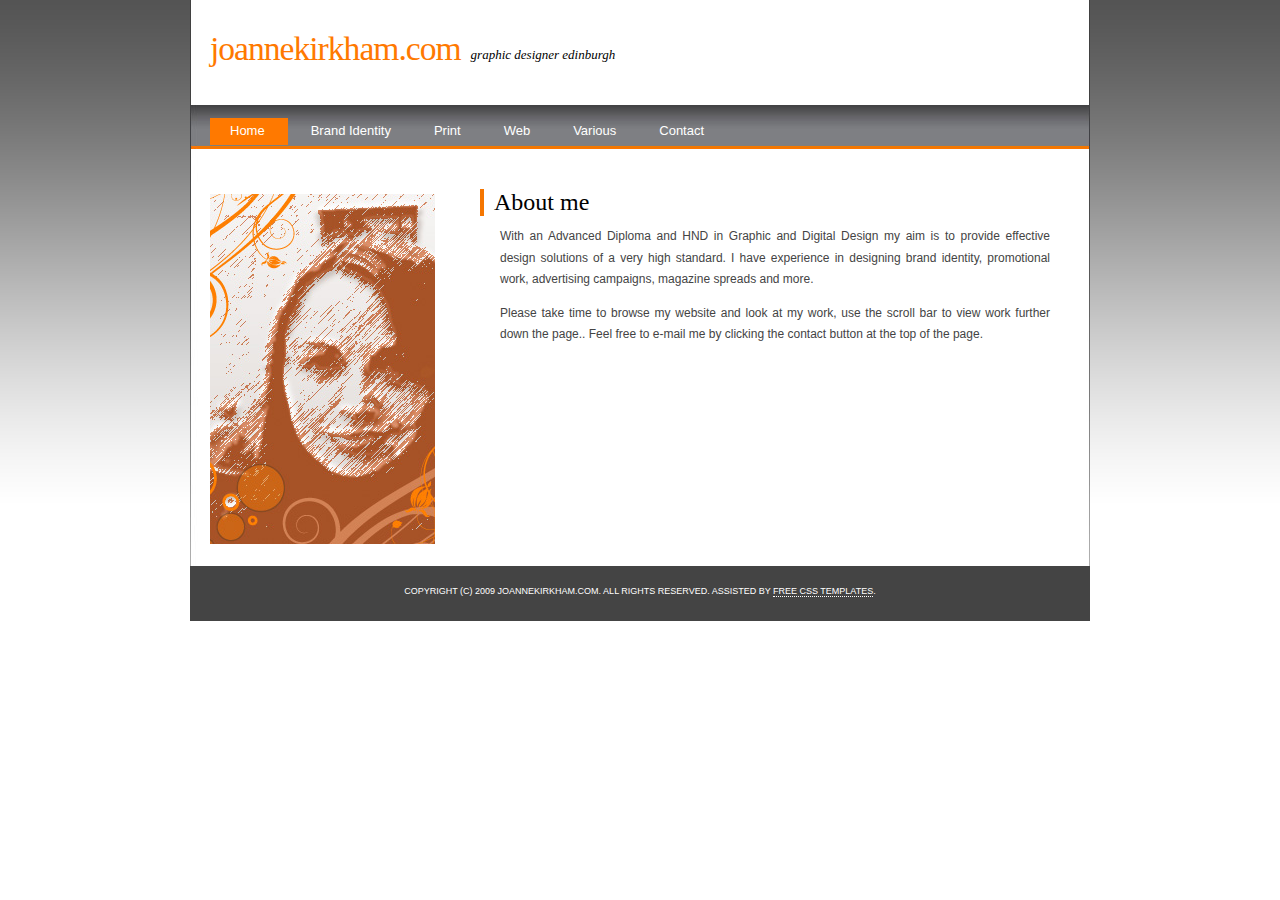
<file: index.html>
<!DOCTYPE html PUBLIC "-//W3C//DTD XHTML 1.0 Strict//EN" "http://www.w3.org/TR/xhtml1/DTD/xhtml1-strict.dtd">
<!--
Design by Free CSS Templates
http://www.freecsstemplates.org
Released for free under a Creative Commons Attribution 2.5 License

Name       : Compromise
Description: A two-column, fixed-width design with dark color scheme.
Version    : 1.0
Released   : 20081103

-->
<html xmlns="http://www.w3.org/1999/xhtml">
<head>
<meta name="keywords" content="" />
<meta name="description" content="" />
<meta http-equiv="content-type" content="text/html; charset=utf-8" />
<title>joannekirkham.com</title>
<link href="style.css" rel="stylesheet" type="text/css" media="screen" />
</head>
<body>
	<div id="header">
		<div id="logo">
			<h1><a href="#">Joannekirkham.com </a></h1>
			<p> graphic designer edinburgh</p>
		</div>
	</div>
	<!-- end #header -->
	<div id="menu">
		<ul>
			<li class="first"><a href="#">Home</a></li>
			<li><a href="Brand_Identity.html">Brand Identity </a></li>
			<li><a href="Printmagazine.html">Print</a></li>
			<li><a href="Webdesign.html">Web</a></li>
		  <li></li>
		  <li><a href="Various.html">Various</a></li>
			<li><a href="Contact.html">Contact</a></li>
	  </ul>
	</div>
	<!-- end #menu -->
<div id="wrapper">
<div class="btm">
	<div id="page">
		<div id="content">
			<div class="post">
				<h1 class="title">About me</h1>
				<div class="entry">
					<p>With an Advanced Diploma and HND in Graphic and Digital Design my aim is to provide effective design solutions of a very high standard.

I have experience in designing brand identity, promotional work, advertising campaigns, magazine spreads and more.
<p> Please take time to browse my website and look at my work, use the scroll bar to view work further down the page..
Feel free to e-mail me by clicking the contact button at the top of the page. </p>
					
			  </div>
		  </div>
		  <div class="post"></div>
		  <div class="post"></div>
		</div>
		<!-- end #content -->
		<div id="sidebar">
		  <ul><li><img src="images/meJO.jpg" alt="Me" width="225" height="350" /></li>
			  <li> </li>
		    <li></li>
		  </ul>
	  </div>
		<!-- end #sidebar -->
		<div style="clear: both;">&nbsp;</div>
	</div>
	<!-- end #page -->
</div>
</div>
	<div id="footer">
		<p>Copyright (c) 2009 joannekirkham.com. All rights reserved. assisted by <a href="http://www.freecsstemplates.org/">Free CSS Templates</a>.</p>
	</div>
	<!-- end #footer -->
</body>
</html>
</file>
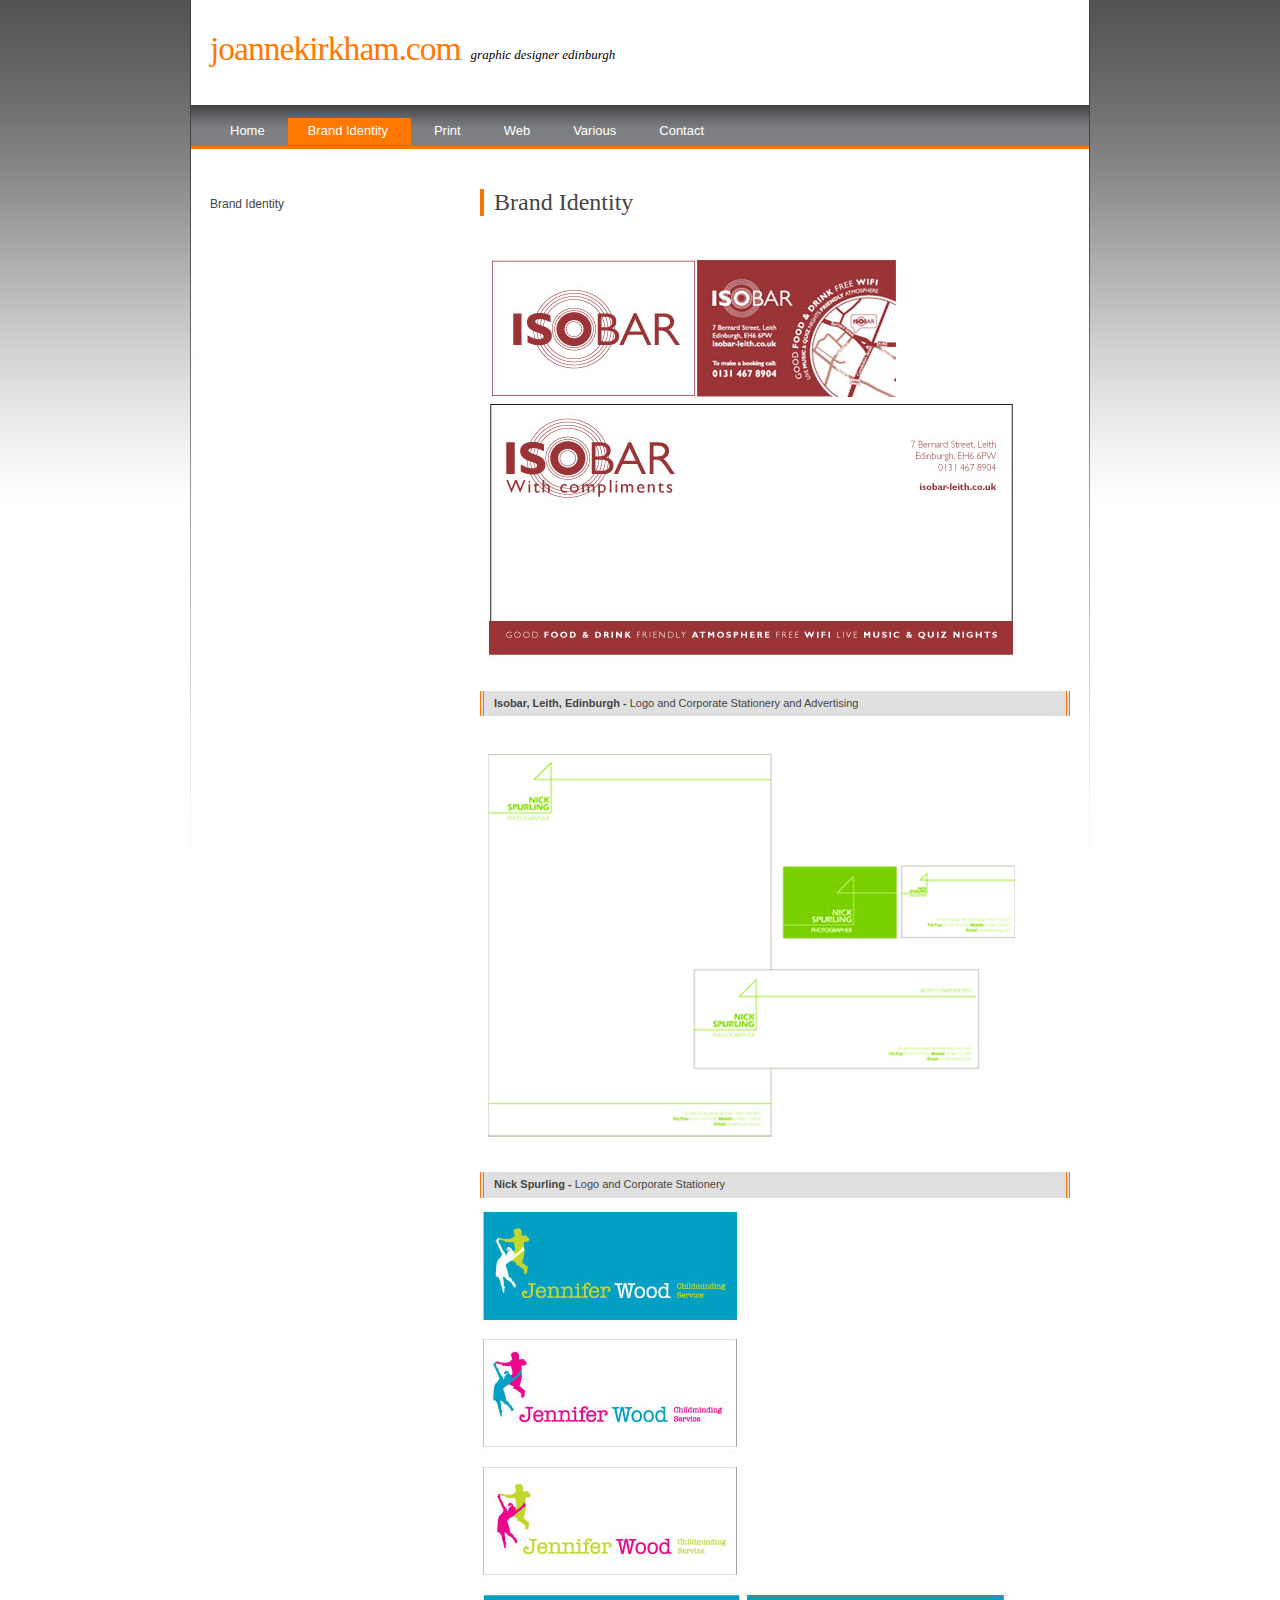
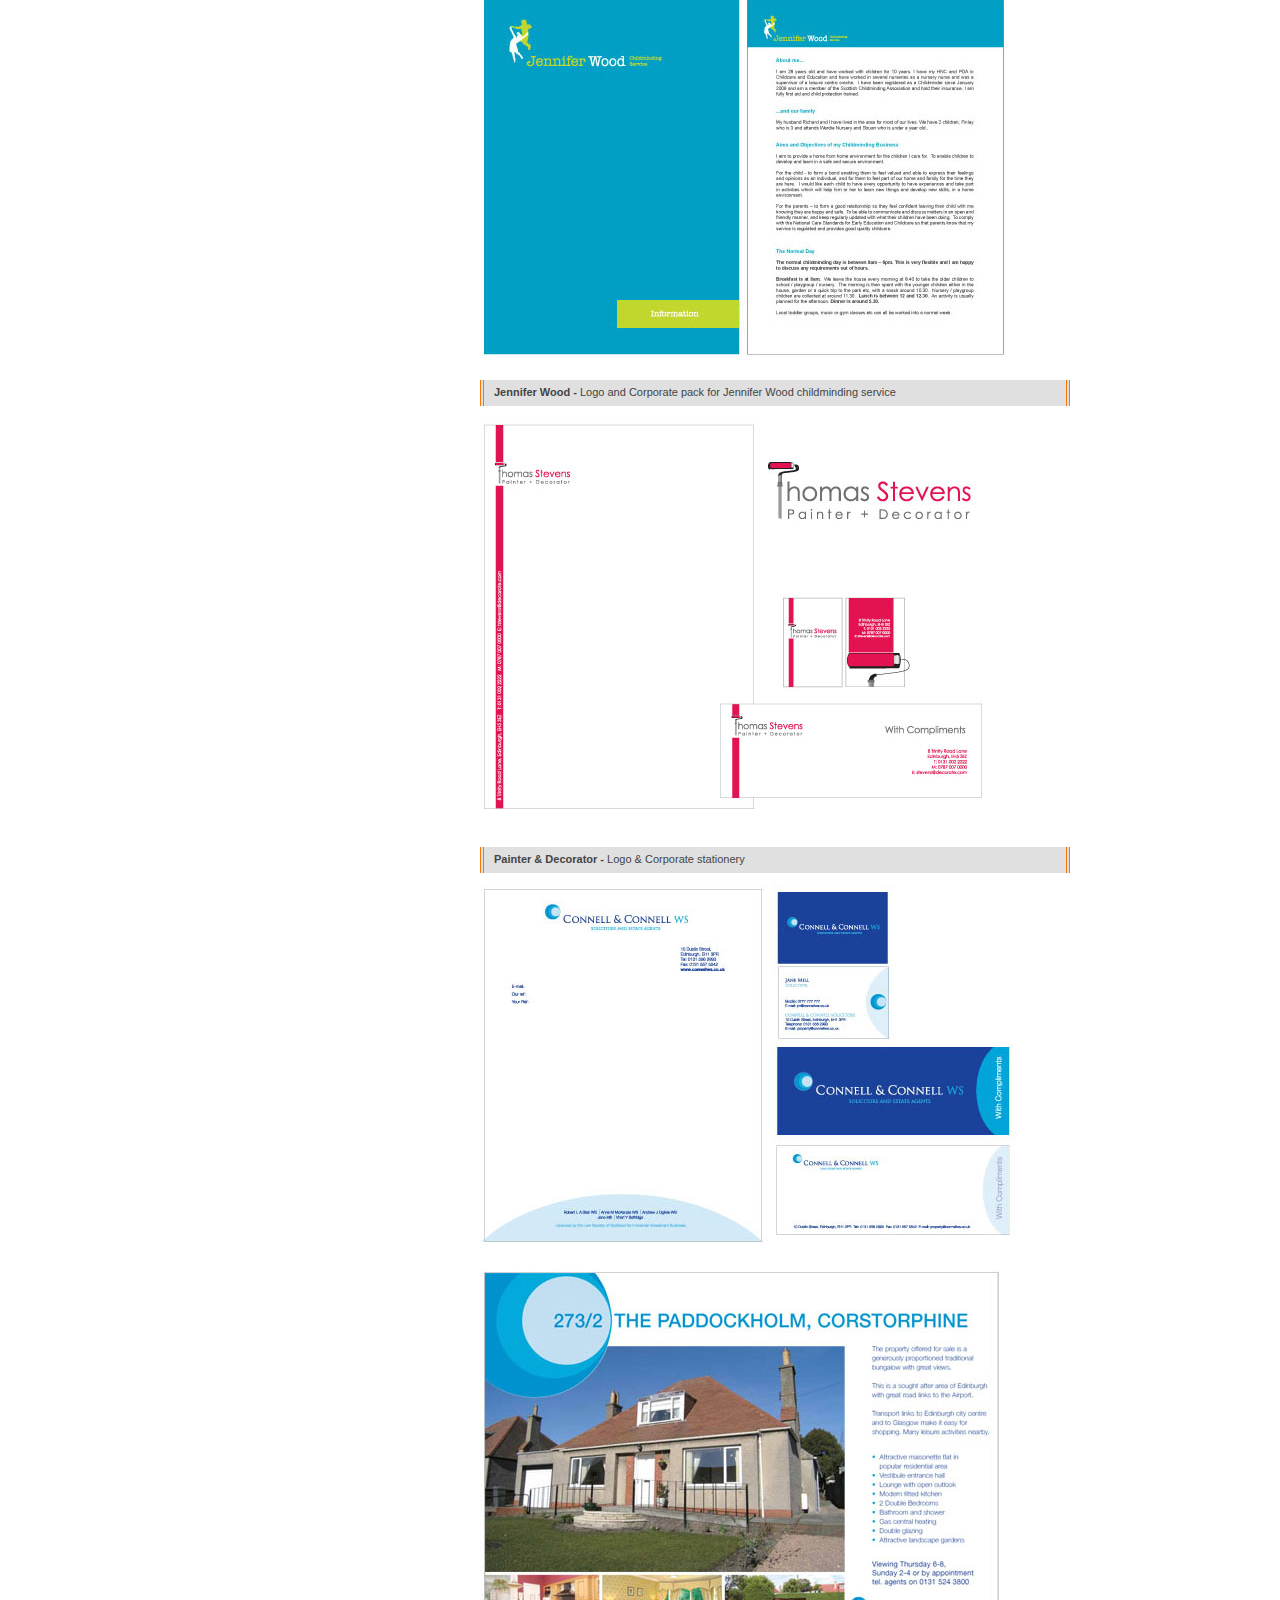
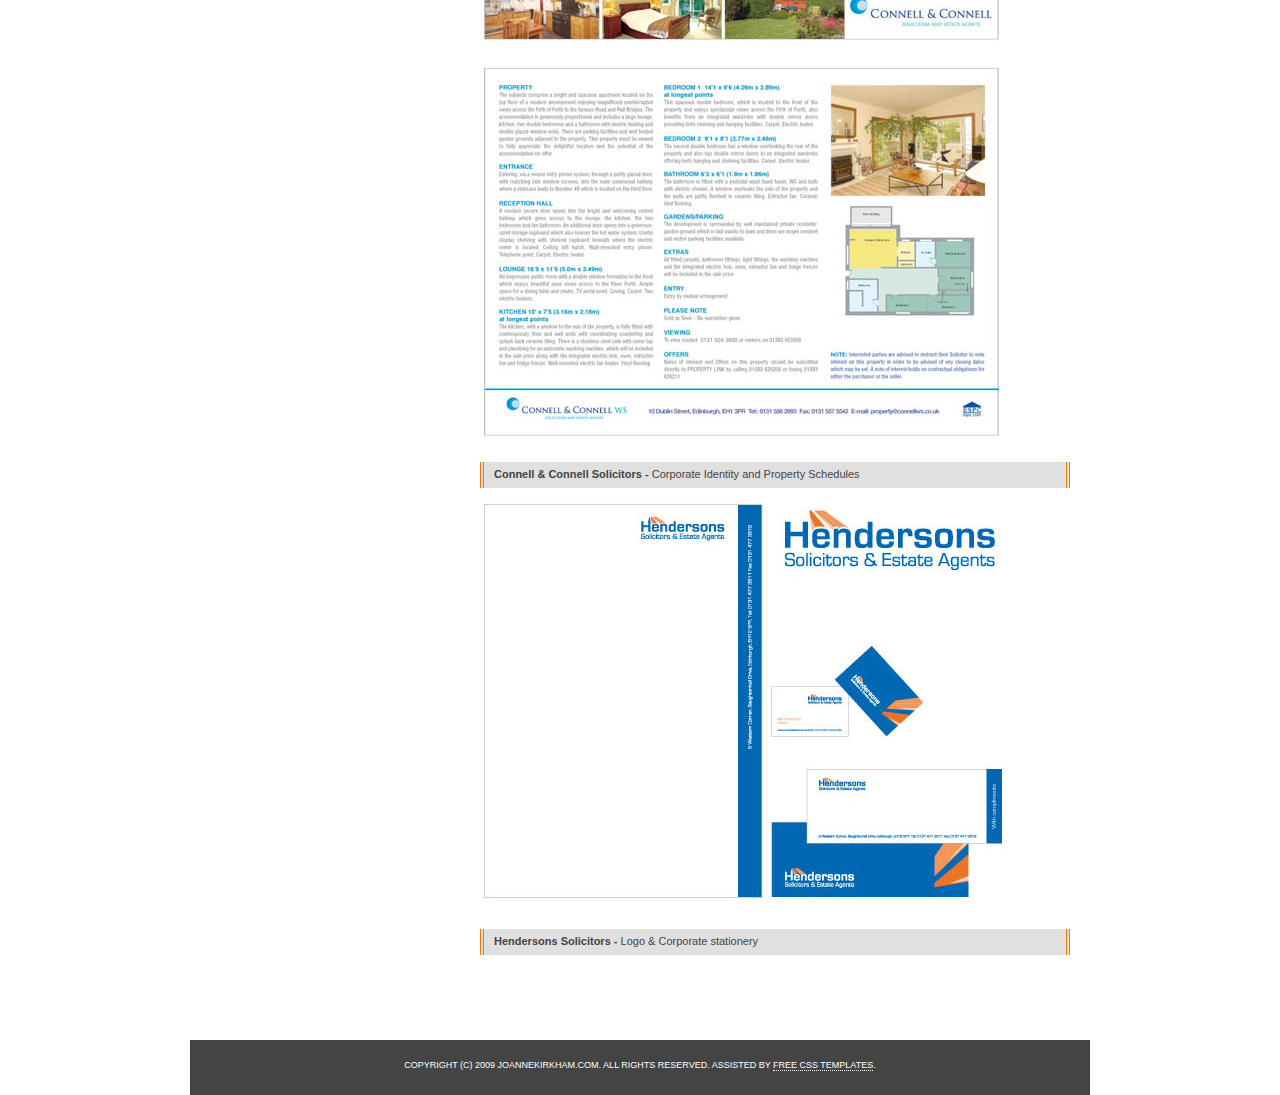
<file: Brand_Identity.html>
<!DOCTYPE html PUBLIC "-//W3C//DTD XHTML 1.0 Strict//EN" "http://www.w3.org/TR/xhtml1/DTD/xhtml1-strict.dtd">
<!--
Design by Free CSS Templates
http://www.freecsstemplates.org
Released for free under a Creative Commons Attribution 2.5 License

Name       : Compromise
Description: A two-column, fixed-width design with dark color scheme.
Version    : 1.0
Released   : 20081103

-->
<html xmlns="http://www.w3.org/1999/xhtml">
<head>
<meta name="keywords" content="" />
<meta name="description" content="" />
<meta http-equiv="content-type" content="text/html; charset=utf-8" />
<title>joannekirkham.com</title>
<link href="style.css" rel="stylesheet" type="text/css" media="screen" />
<style type="text/css">
<!--
#Layer2 {
	position:absolute;
	left:459px;
	top:643px;
	width:252px;
	height:20px;
	z-index:1;
}
#Layer3 {
	position:absolute;
	left:461px;
	top:1060px;
	width:199px;
	height:25px;
	z-index:2;
}
#Layer4 {
	position:absolute;
	left:460px;
	top:265px;
	width:499px;
	height:17px;
	z-index:1;
}
#Layer5 {
	position:absolute;
	left:460px;
	top:268px;
	width:498px;
	height:17px;
	z-index:1;
}
#Layer6 {
	position:absolute;
	left:493px;
	top:1176px;
	width:421px;
	height:19px;
	z-index:2;
}
#Layer7 {
	position:absolute;
	left:445px;
	top:2473px;
	width:513px;
	height:20px;
	z-index:3;
}
#Layer8 {
	position:absolute;
	left:445px;
	top:3335px;
	width:445px;
	height:19px;
	z-index:4;
}
#Layer9 {
	position:absolute;
	left:445px;
	top:3788px;
	width:457px;
	height:19px;
	z-index:5;
}

-->
</style>
</head>
<body>
<div id="header">
		<div id="logo">
			<h1><a href="#">Joannekirkham.com</a></h1>
			<p> graphic designer edinburgh</p>
		</div>
</div>
	<!-- end #header -->
	<div id="menu">
		<ul>
			<li><a href="index.html">Home</a></li>
			<li class="first"><a href="#">Brand Identity </a></li>
			<li><a href="Printmagazine.html">Print</a></li>
			<li><a href="Webdesign.html">Web</a></li>
		  <li></li>
		  <li><a href="Various.html">Various</a></li>
			<li><a href="Contact.html">Contact</a></li>
	  </ul>
	</div>
	<!-- end #menu -->
<div id="wrapper">
<div class="btm">
	<div id="page">
		<div id="content">
		  <div class="post">
		    <h1 class="title"><a href="#">Brand Identity </a></h1>
		    <div class="entry"></div>
		    <div align="left">
			  <p><img src="images/corporateid/Isobar branding.jpg" alt="Isobar Leith Edinburgh" width="541" height="425" /></p>
			<p class="meta"><strong>Isobar, Leith, Edinburgh  -</strong> Logo and Corporate Stationery and Advertising</p>
		      <p><img src="images/corporateid/Nick spurling branding.jpg" alt="Nick Spurling Photography" width="541" height="425" /></p>
		      <p class="meta"><strong>Nick Spurling  -</strong> Logo and Corporate Stationery</p>
		      <p><img src="images/corporateid/jen logo.jpg" alt="Jennifer Wood Childminding Services" width="264" height="375" /><img src="images/corporateid/jen logo info pack.jpg" alt="Jennifer Wood Info Pack" width="527" height="369" /></p>
		    </div>
		    <p class="meta"><strong>Jennifer Wood  -</strong> Logo and Corporate pack for Jennifer Wood childminding service</p>
						   <p><img src="images/corporateid/decorator.jpg" alt="Decorator Stationery" width="541" height="411" /></p>
						   <p class="meta"><strong>Painter &amp; Decorator   -  </strong>Logo &amp; Corporate stationery </p>
						   <p><img src="images/corporateid/Connell &amp; Connell.jpg" alt="Connell &amp; Connell Solicitors" width="541" height="377" /><img src="images/corporateid/Connell &amp; Connellschedfront.jpg" alt="Connell &amp; Connell Schedule" width="523" height="377" /></p>
						   <p><img src="images/corporateid/Connell &amp; Connellschedback.jpg" alt="Connell &amp; Connell Schedule reverse" width="524" height="377" /></p>
						   <p class="meta"><strong>Connell &amp; Connell Solicitors      -  </strong> Corporate Identity and Property Schedules </p>
						   
						   <p><img src="images/corporateid/hendersons.jpg" alt="Hendersons Stationery" width="541" height="411" /></p>
						   <p class="meta"><strong>Hendersons Solicitors      -  </strong>Logo &amp; Corporate stationery </p>
						   
		  </div>
		  
		  
		  <div class="post">
		    <div align="center"></div>
			
		  </div>
		  




		</div>
	  <!-- end #content -->
		<div id="sidebar">
			<ul>
				<li>Brand Identity  </a></li>
				<li></li>
		  </ul>
	        <ul>
	          <li></li>
	          <li> </li>
	          <li></li>
          </ul>
      </div>
		<!-- end #sidebar -->
		<div style="clear: both;">&nbsp;</div>
	</div>
	<!-- end #page -->
</div>
</div>
	<div id="footer">
		<p>Copyright (c) 2009 joannekirkham.com. All rights reserved. assisted by <a href="http://www.freecsstemplates.org/">Free CSS Templates</a>.</p>
	</div>
	<!-- end #footer -->
</body>
</html>
</file>
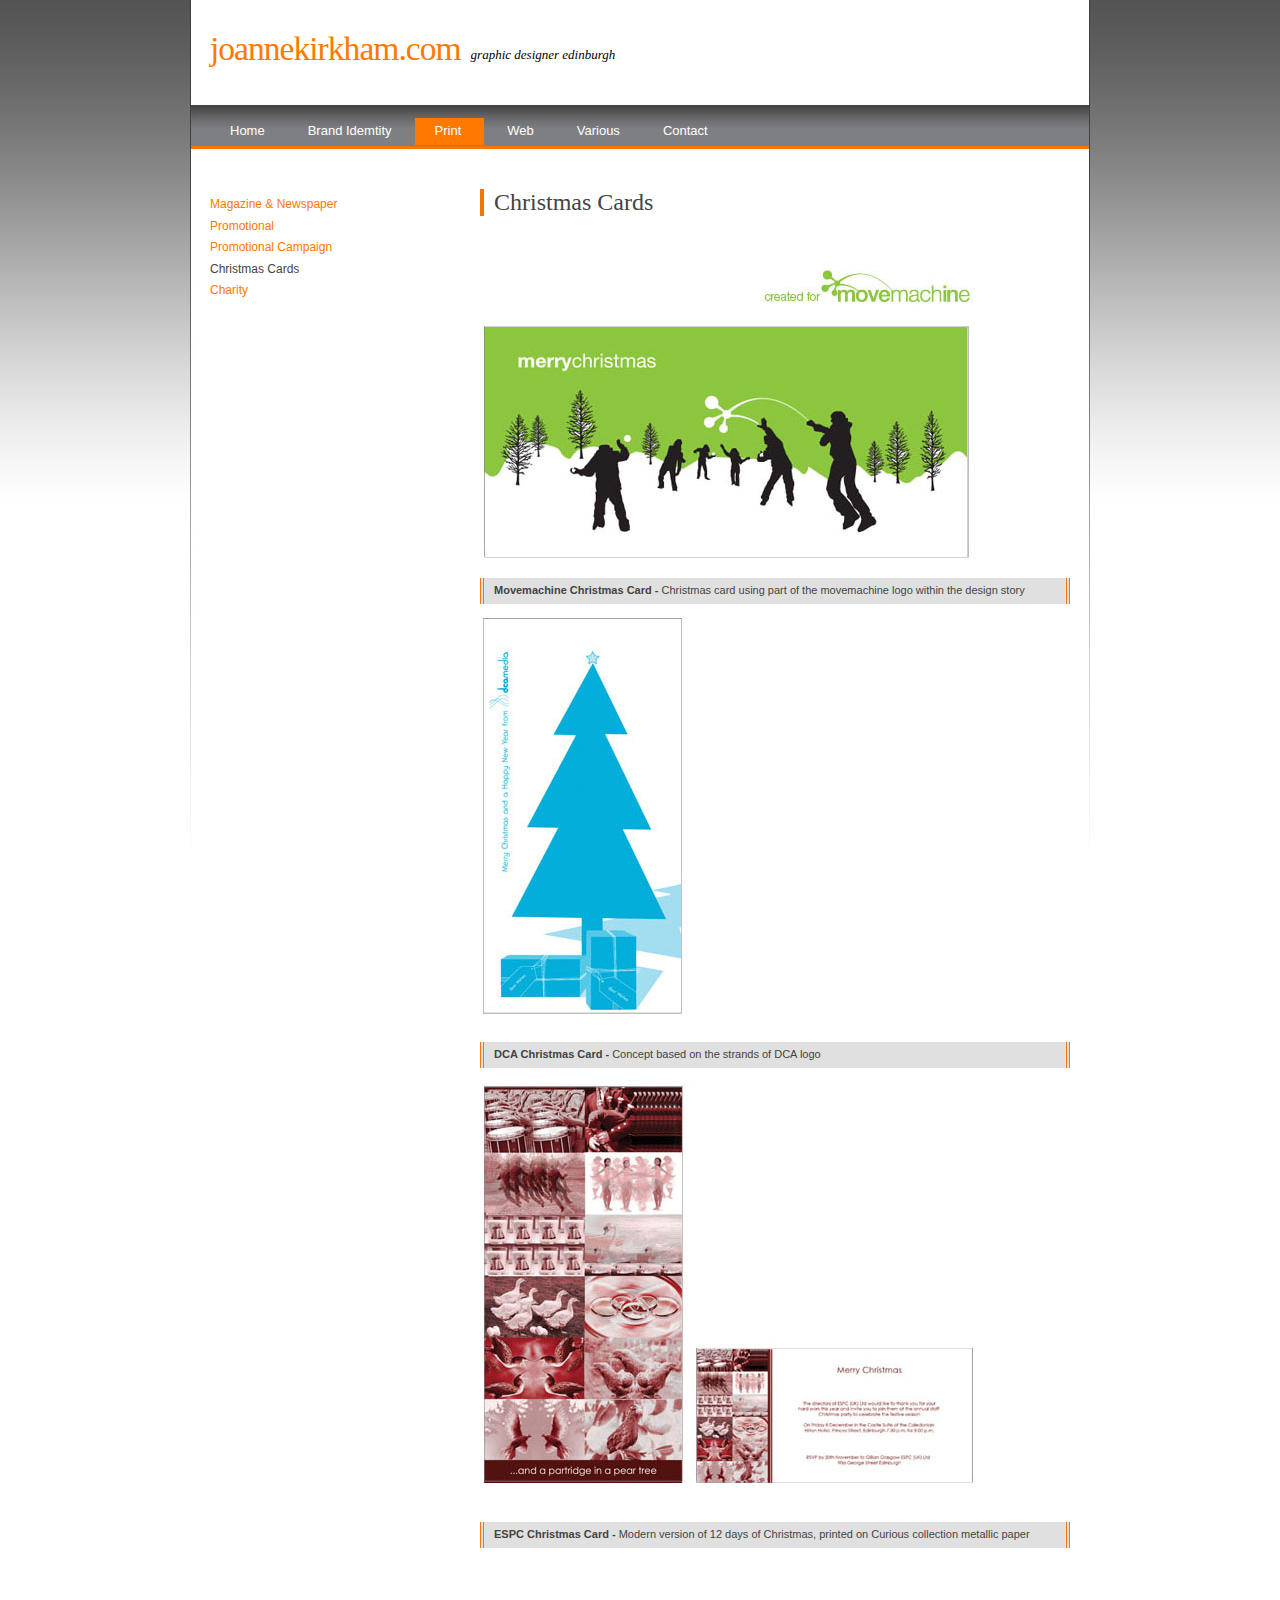
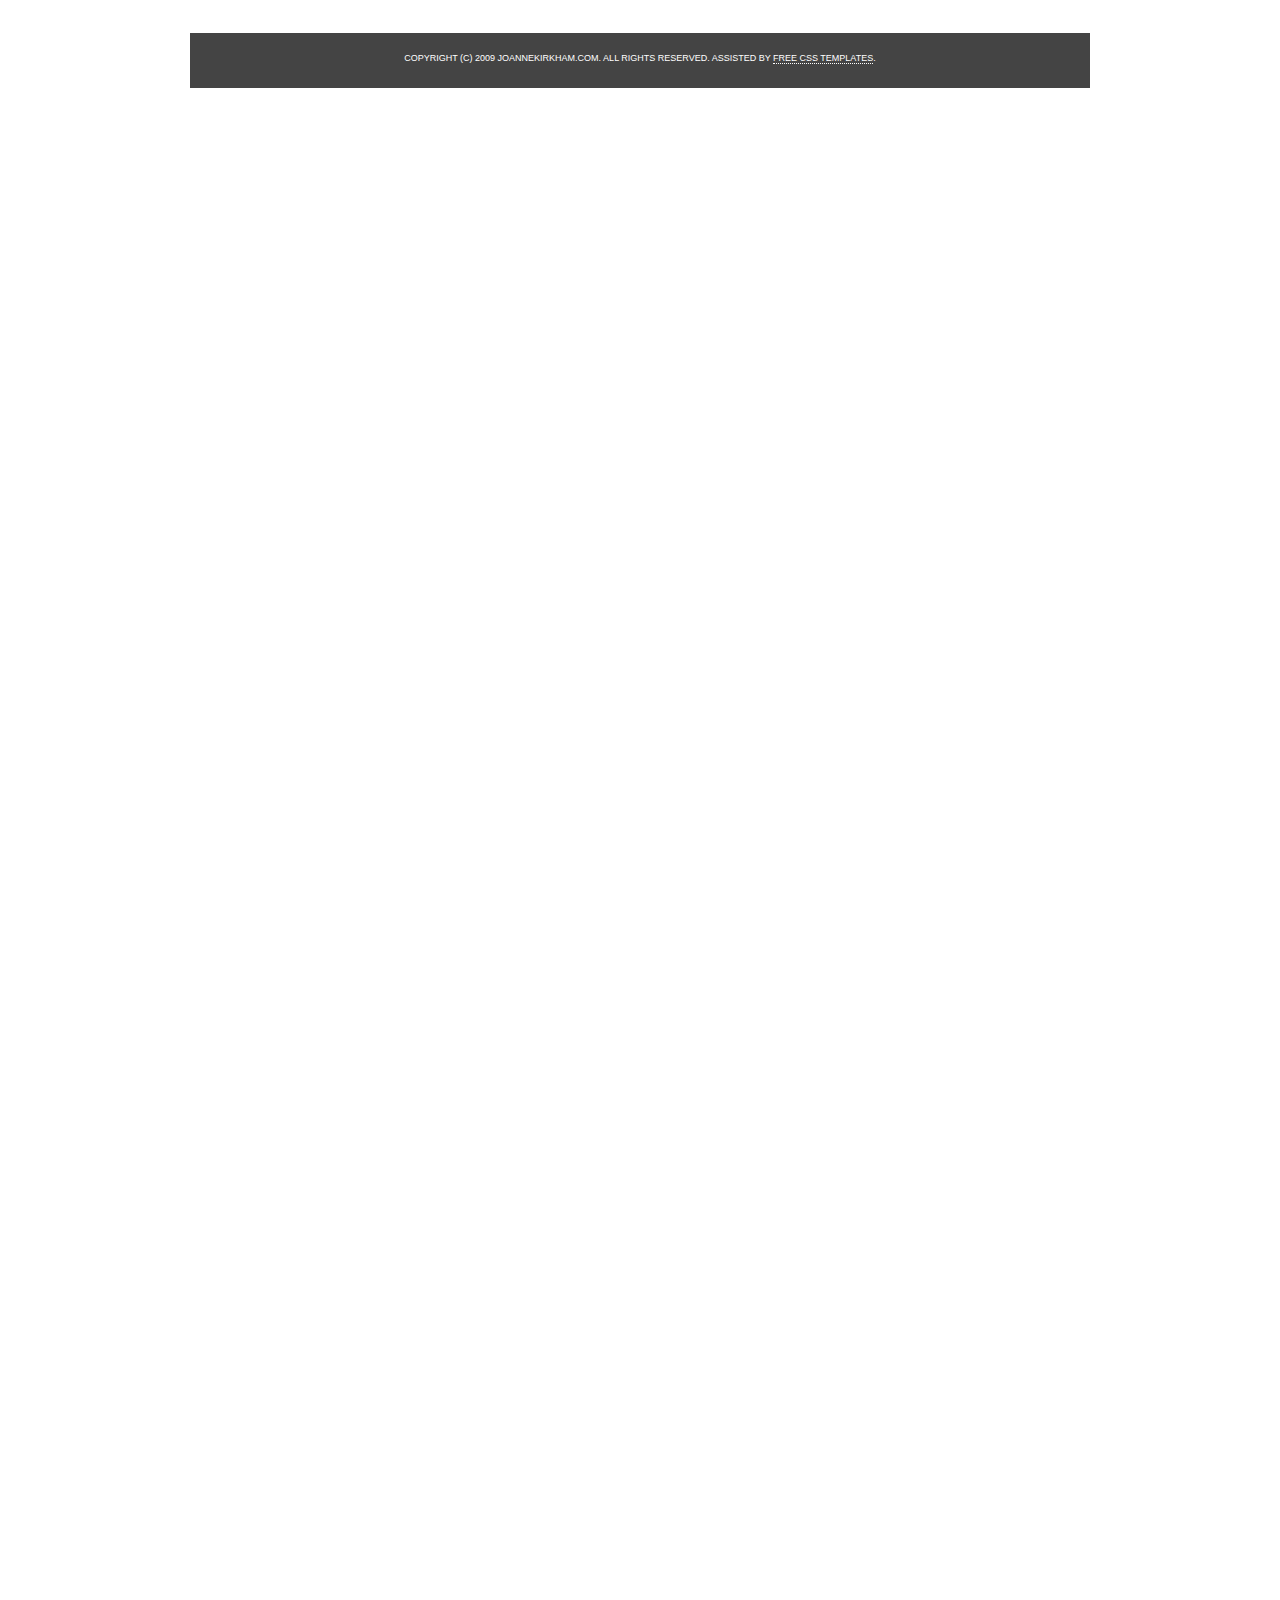
<file: Christmas cards.html>
<!DOCTYPE html PUBLIC "-//W3C//DTD XHTML 1.0 Strict//EN" "http://www.w3.org/TR/xhtml1/DTD/xhtml1-strict.dtd">
<!--
Design by Free CSS Templates
http://www.freecsstemplates.org
Released for free under a Creative Commons Attribution 2.5 License

Name       : Compromise
Description: A two-column, fixed-width design with dark color scheme.
Version    : 1.0
Released   : 20081103

-->
<html xmlns="http://www.w3.org/1999/xhtml">
<head>
<meta name="keywords" content="" />
<meta name="description" content="" />
<meta http-equiv="content-type" content="text/html; charset=utf-8" />
<title>joannekirkham.com</title>
<link href="style.css" rel="stylesheet" type="text/css" media="screen" />
<style type="text/css">
<!--
#Layer2 {
	position:absolute;
	left:459px;
	top:643px;
	width:252px;
	height:20px;
	z-index:1;
}
#Layer3 {
	position:absolute;
	left:461px;
	top:1060px;
	width:199px;
	height:25px;
	z-index:2;
}
#Layer4 {
	position:absolute;
	left:460px;
	top:265px;
	width:499px;
	height:17px;
	z-index:1;
}
#Layer5 {
	position:absolute;
	left:460px;
	top:268px;
	width:498px;
	height:17px;
	z-index:1;
}
#Layer6 {
	position:absolute;
	left:493px;
	top:1176px;
	width:421px;
	height:19px;
	z-index:2;
}
#Layer7 {
	position:absolute;
	left:445px;
	top:2473px;
	width:513px;
	height:20px;
	z-index:3;
}
#Layer8 {
	position:absolute;
	left:445px;
	top:3335px;
	width:445px;
	height:19px;
	z-index:4;
}
#Layer9 {
	position:absolute;
	left:445px;
	top:3788px;
	width:457px;
	height:19px;
	z-index:5;
}

-->
</style>
</head>
<body>
<div id="Layer9">Inside Ca </div>
<div id="header">
		<div id="logo">
			<h1><a href="#">Joannekirkham.com</a></h1>
			<p> graphic designer edinburgh</p>
		</div>
</div>
	<!-- end #header -->
	<div id="menu">
		<ul>
			<li><a href="index.html">Home</a></li>
			<li><a href="Brand_Identity.html">Brand Idemtity </a></li>
			<li class="first"><a href="#">Print</a></li>
			<li><a href="Webanimated.html">Web</a></li>
		  <li></li>
		  <li><a href="Various.html">Various</a></li>
		  <li><a href="Contact.html">Contact</a></li>
	  </ul>
	</div>
	<!-- end #menu -->
<div id="wrapper">
<div class="btm">
	<div id="page">
		<div id="content">
		  <div class="post">
		    <h1 class="title"><a href="#">Christmas Cards</a></h1>
		    <div class="entry"> 
		      <div align="left"></div>
		    </div>
		    <div align="left"><img src="images/Christmas Cards/MVM xmas card.jpg" alt="Movemachine Card" width="500" height="329" /></div>
		    <p class="meta"><strong>Movemachine Christmas Card -</strong><strong> </strong> Christmas card using part of the movemachine logo within the design story</p>
		    <p><img src="images/Christmas Cards/DCA Christmas Cards.jpg" alt="DCA Christmas Card" width="207" height="408" /></p>
		    <p class="meta"><strong>DCA Christmas Card -  </strong>Concept based on the strands of DCA logo</p>
		    <p><img src="images/Christmas Cards/ESPC xmas card.jpg" alt="ESPC Christmas Card" width="501" height="423" /></p>
						   <p class="meta"><strong>ESPC Christmas Card      - </strong> Modern version of 12 days of Christmas, printed on Curious collection metallic paper </p>
		  </div>
		  
		  
		  <div class="post">
		    <div align="center"></div>
			
		  </div>
		  




		</div>
	  <!-- end #content -->
		<div id="sidebar">
			<ul>
				<li><a href="Printmagazine.html">Magazine &amp; Newspaper</a> </a></li>
				<li><a href="Print_promotional.html">Promotional </a></a></li>
				<li><a href="Print_promotional campaigns.html">Promotional Campaign</a> </li>
				<li>Christmas Cards</li>
		        <li><a href="Print_charity.html">Charity</a></li>
		  </ul>
          <p>&nbsp;</p>
	        <ul>
	          <li></li>
	          <li> </li>
	          <li></li>
          </ul>
      </div>
		<!-- end #sidebar -->
		<div style="clear: both;">&nbsp;</div>
	</div>
	<!-- end #page -->
</div>
</div>
	<div id="footer">
		<p>Copyright (c) 2009 joannekirkham.com. All rights reserved. assisted by <a href="http://www.freecsstemplates.org/">Free CSS Templates</a>.</p>
	</div>
	<!-- end #footer -->
</body>
</html>
</file>
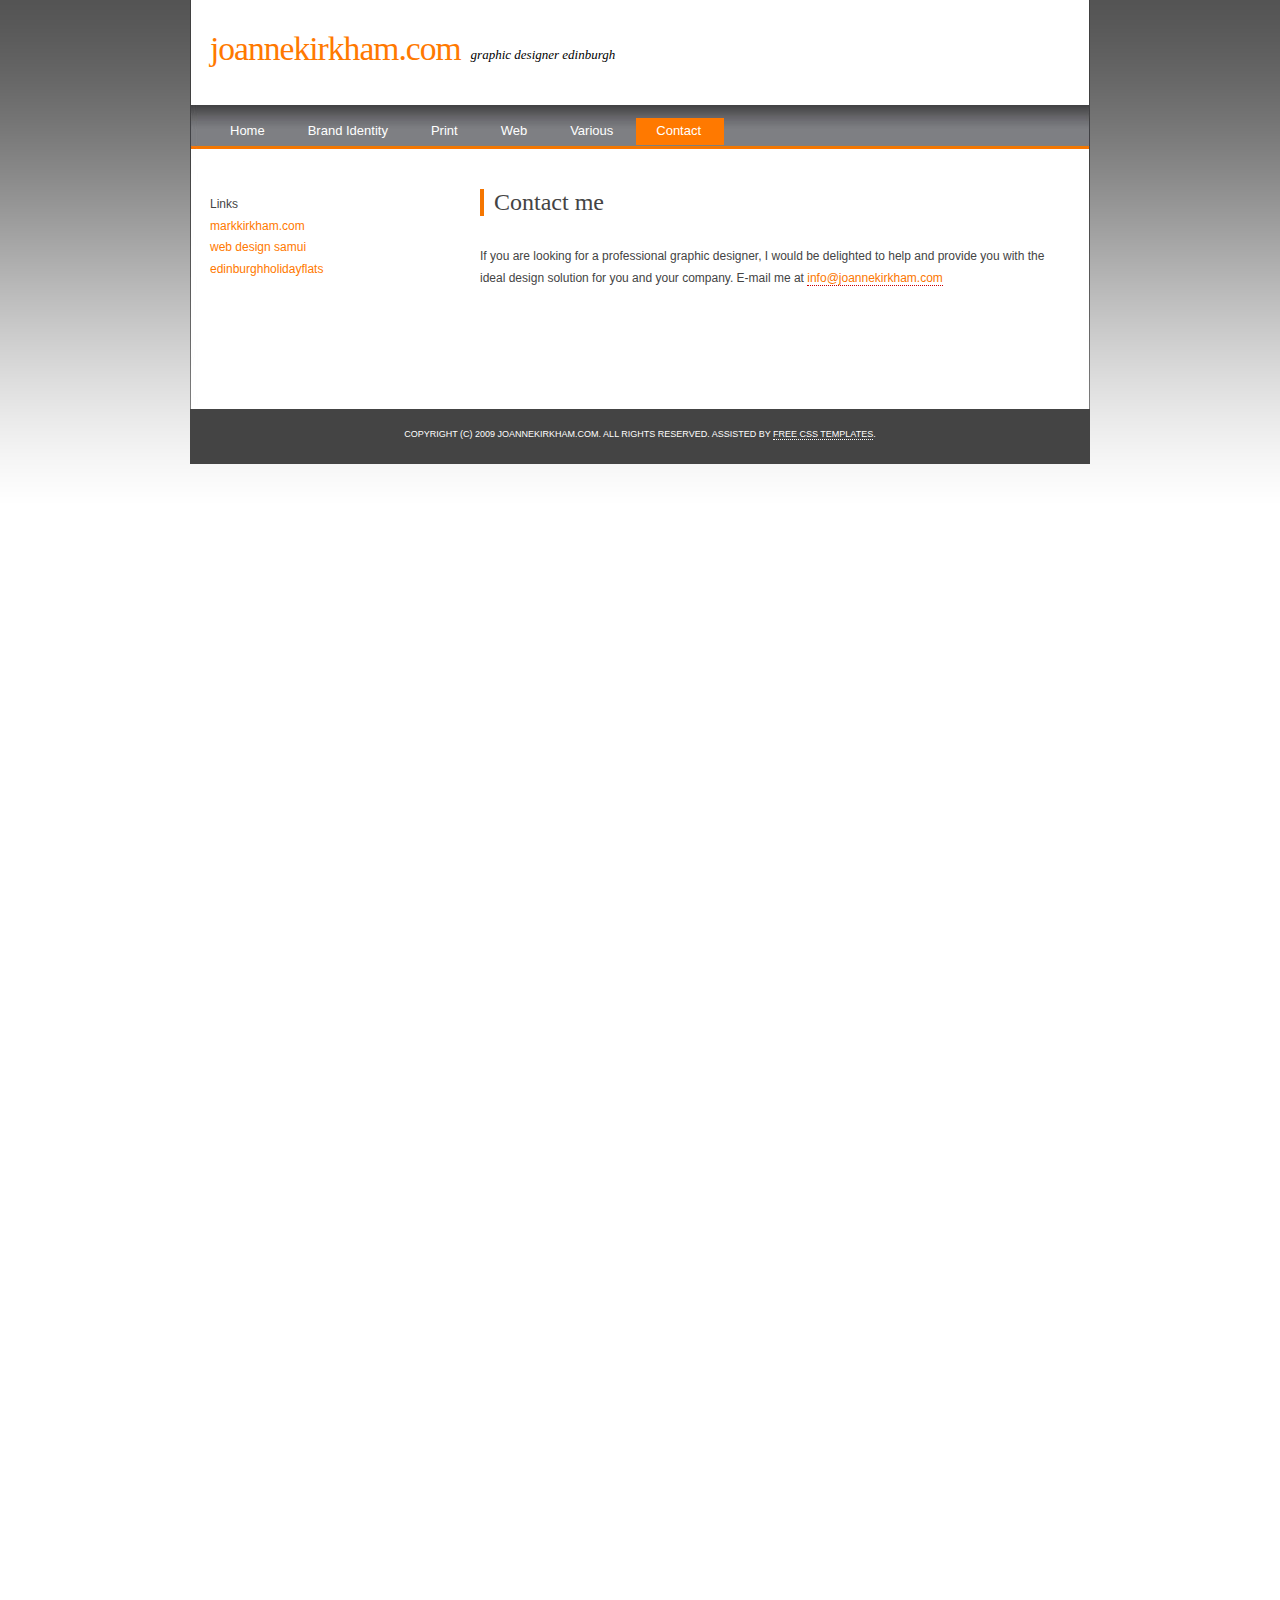
<file: Contact.html>
<!DOCTYPE html PUBLIC "-//W3C//DTD XHTML 1.0 Strict//EN" "http://www.w3.org/TR/xhtml1/DTD/xhtml1-strict.dtd">
<!--
Design by Free CSS Templates
http://www.freecsstemplates.org
Released for free under a Creative Commons Attribution 2.5 License

Name       : Compromise
Description: A two-column, fixed-width design with dark color scheme.
Version    : 1.0
Released   : 20081103

-->
<html xmlns="http://www.w3.org/1999/xhtml">
<head>
<meta name="keywords" content="" />
<meta name="description" content="" />
<meta http-equiv="content-type" content="text/html; charset=utf-8" />
<title>joannekirkham.com</title>
<link href="style.css" rel="stylesheet" type="text/css" media="screen" />
<style type="text/css">
<!--
#Layer2 {
	position:absolute;
	left:459px;
	top:643px;
	width:252px;
	height:20px;
	z-index:1;
}
#Layer3 {
	position:absolute;
	left:461px;
	top:1060px;
	width:199px;
	height:25px;
	z-index:2;
}
#Layer4 {
	position:absolute;
	left:460px;
	top:265px;
	width:499px;
	height:17px;
	z-index:1;
}
#Layer5 {
	position:absolute;
	left:460px;
	top:268px;
	width:498px;
	height:17px;
	z-index:1;
}
#Layer6 {
	position:absolute;
	left:493px;
	top:1176px;
	width:421px;
	height:19px;
	z-index:2;
}
#Layer7 {
	position:absolute;
	left:445px;
	top:2473px;
	width:513px;
	height:20px;
	z-index:3;
}
#Layer8 {
	position:absolute;
	left:445px;
	top:3335px;
	width:445px;
	height:19px;
	z-index:4;
}
#Layer9 {
	position:absolute;
	left:445px;
	top:3788px;
	width:457px;
	height:19px;
	z-index:5;
}

-->
</style>
</head>
<body>
<div id="Layer9">Inside Ca </div>
<div id="header">
		<div id="logo">
			<h1><a href="#">Joannekirkham.com</a></h1>
			<p> graphic designer edinburgh</p>
		</div>
</div>
	<!-- end #header -->
	<div id="menu">
		<ul>
			<li><a href="index.html">Home</a></li>
			<li><a href="Brand_Identity.html">Brand Identity</a></li>
		  <li><a href="Printmagazine.html">Print</a></li>
			<li><a href="Webdesign.html">Web</a></li>
		  <li></li>
		  <li><a href="Various.html">Various</a></li>
         
		  <li class="first"><a href="#">Contact </a></li>
		</ul>
	</div>
	<!-- end #menu -->
<div id="wrapper">
<div class="btm">
	<div id="page">
		<div id="content">
		  <div class="post">
		    <h1 class="title"><a href="#">Contact me</a></h1>
		    <div class="entry"></div>
		    <div align="left"></div>
		    <p>If you are  looking for a professional    graphic designer, I would be delighted to help and provide you with the ideal design solution for you and your company. E-mail me at <a href="mailto:info@joannekirkham.com">info@joannekirkham.com</a></p>
		    <p>&nbsp;</p>
	      </div>
		  
		  
		  <div class="post">
		    <div align="center"></div>
			
		  </div>
		  




		</div>
	  <!-- end #content -->
		<div id="sidebar">
			<ul>
				<li>Links</li>
				<li><a href="http://www.markkirkham.com">markkirkham.com</a></li>
				<li><a href="http://webdesignsamui.com/">web design samui</a></li>
				<li><a href="http://www.edinburghholidayflats.com/">edinburghholidayflats</a></li>
			  <li></li>
				<li></li>
				<li></li>
		  </ul>
<ul>
	          <li></li>
	          <li> </li>
	          <li></li>
          </ul>
      </div>
  <!-- end #sidebar -->
		<div style="clear: both;">&nbsp;</div>
	</div>
	<!-- end #page -->
</div>
</div>
	<div id="footer">
		<p>Copyright (c) 2009 joannekirkham.com. All rights reserved. assisted by <a href="http://www.freecsstemplates.org/">Free CSS Templates</a>.</p>
	</div>
	<!-- end #footer -->
</body>
</html>
</file>
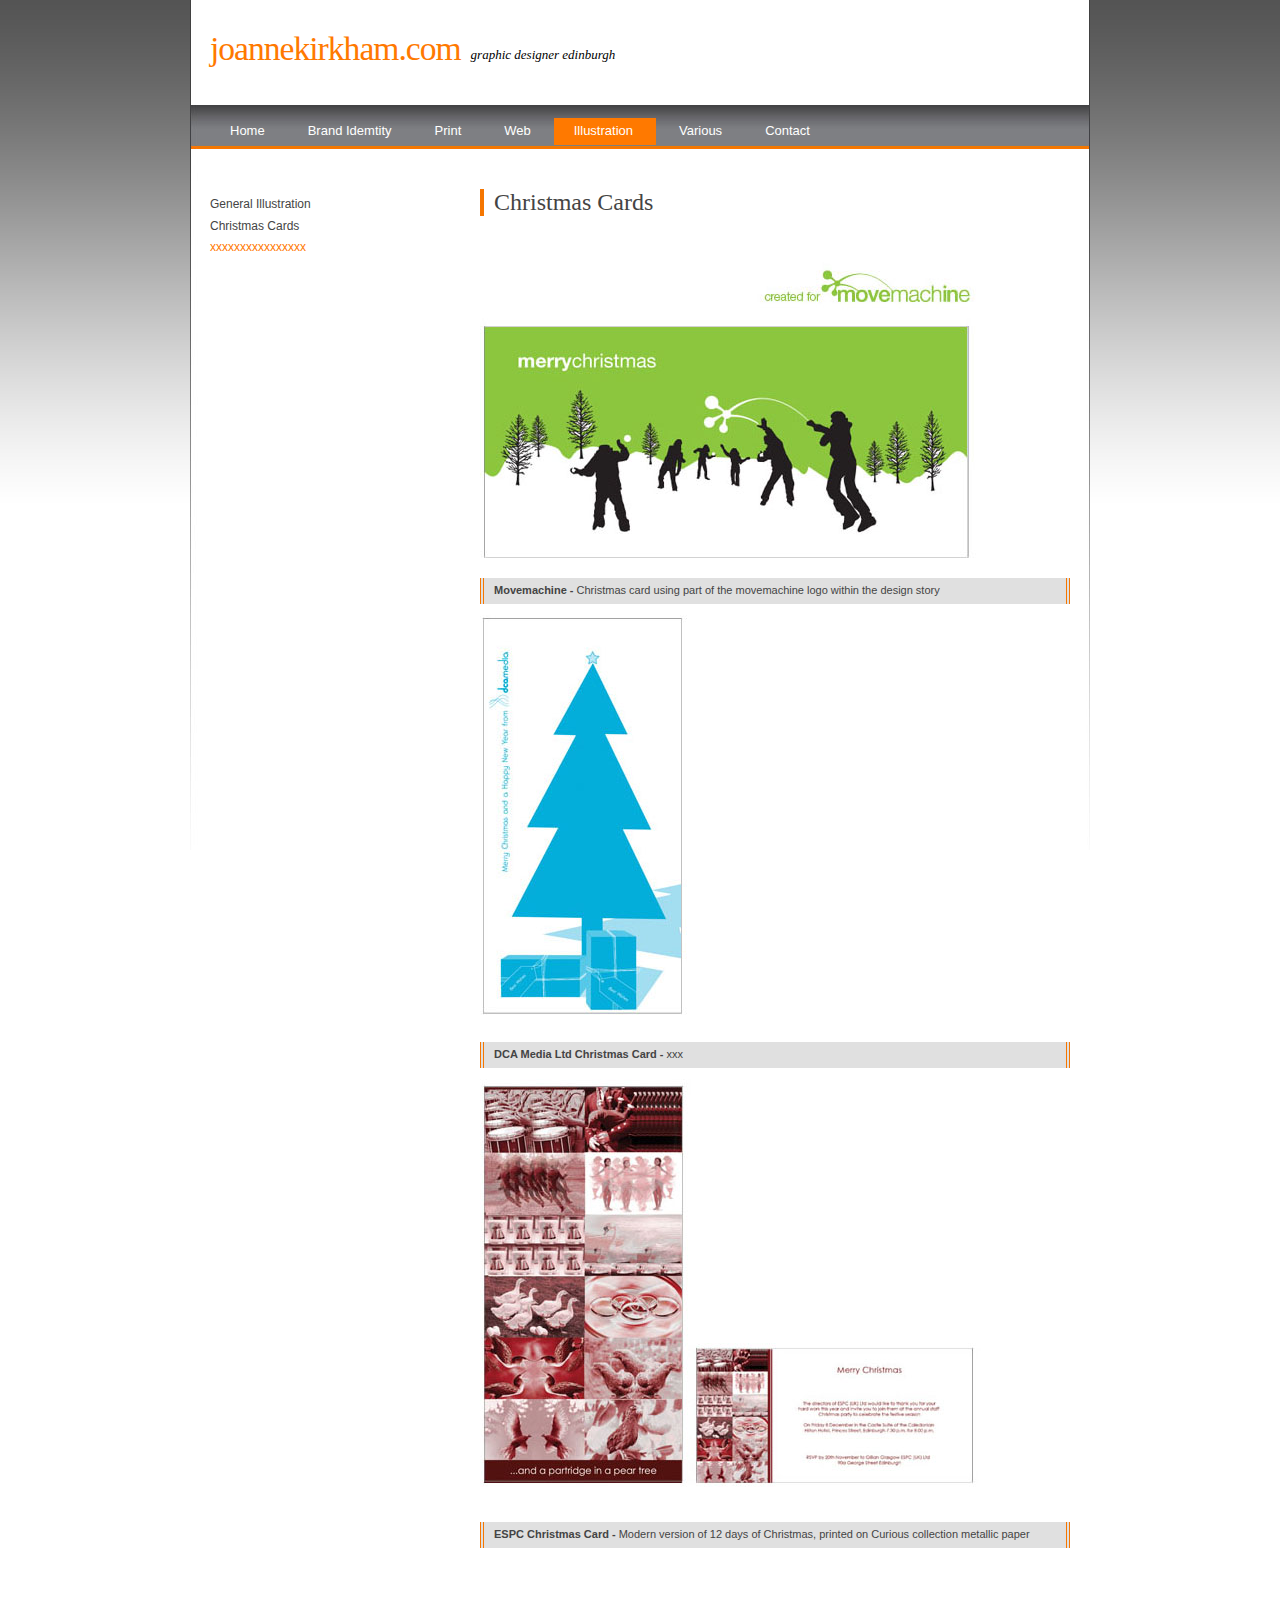
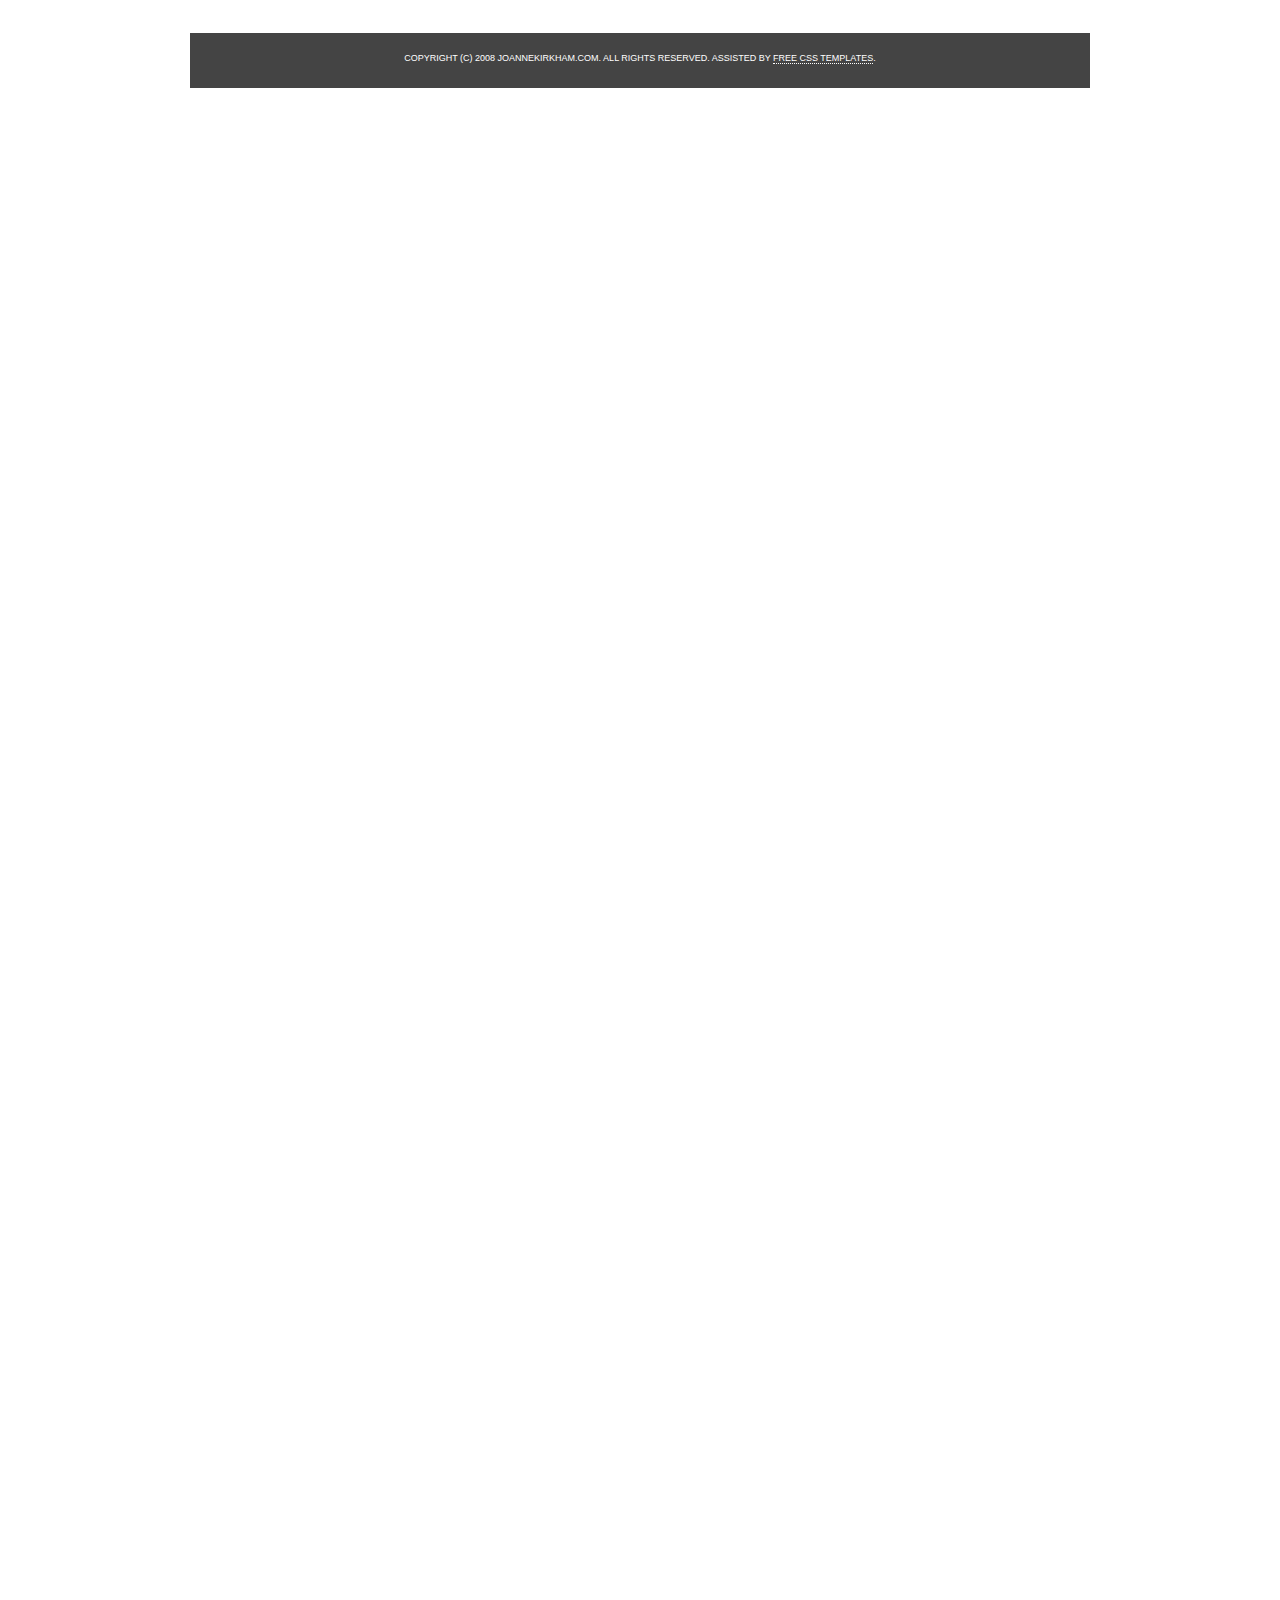
<file: illustration_Cards.html>
<!DOCTYPE html PUBLIC "-//W3C//DTD XHTML 1.0 Strict//EN" "http://www.w3.org/TR/xhtml1/DTD/xhtml1-strict.dtd">
<!--
Design by Free CSS Templates
http://www.freecsstemplates.org
Released for free under a Creative Commons Attribution 2.5 License

Name       : Compromise
Description: A two-column, fixed-width design with dark color scheme.
Version    : 1.0
Released   : 20081103

-->
<html xmlns="http://www.w3.org/1999/xhtml">
<head>
<meta name="keywords" content="" />
<meta name="description" content="" />
<meta http-equiv="content-type" content="text/html; charset=utf-8" />
<title>joannekirkham.com</title>
<link href="style.css" rel="stylesheet" type="text/css" media="screen" />
<style type="text/css">
<!--
#Layer2 {
	position:absolute;
	left:459px;
	top:643px;
	width:252px;
	height:20px;
	z-index:1;
}
#Layer3 {
	position:absolute;
	left:461px;
	top:1060px;
	width:199px;
	height:25px;
	z-index:2;
}
#Layer4 {
	position:absolute;
	left:460px;
	top:265px;
	width:499px;
	height:17px;
	z-index:1;
}
#Layer5 {
	position:absolute;
	left:460px;
	top:268px;
	width:498px;
	height:17px;
	z-index:1;
}
#Layer6 {
	position:absolute;
	left:493px;
	top:1176px;
	width:421px;
	height:19px;
	z-index:2;
}
#Layer7 {
	position:absolute;
	left:445px;
	top:2473px;
	width:513px;
	height:20px;
	z-index:3;
}
#Layer8 {
	position:absolute;
	left:445px;
	top:3335px;
	width:445px;
	height:19px;
	z-index:4;
}
#Layer9 {
	position:absolute;
	left:445px;
	top:3788px;
	width:457px;
	height:19px;
	z-index:5;
}

-->
</style>
</head>
<body>
<div id="Layer9">Inside Ca </div>
<div id="header">
		<div id="logo">
			<h1><a href="#">Joannekirkham.com</a></h1>
			<p> graphic designer edinburgh</p>
		</div>
</div>
	<!-- end #header -->
	<div id="menu">
		<ul>
			<li><a href="index.html">Home</a></li>
			<li><a href="Brand_Identity.html">Brand Idemtity </a></li>
			<li><a href="#">Print</a></li>
			<li><a href="#">Web</a></li>
			<li class="first"><a href="#">Illustration</a></li>
			<li><a href="#">Various</a></li>
			<li><a href="#">Contact</a></li>
		</ul>
	</div>
	<!-- end #menu -->
<div id="wrapper">
<div class="btm">
	<div id="page">
		<div id="content">
		  <div class="post">
		    <h1 class="title"><a href="#">Christmas Cards </a></h1>
		    <div class="entry"></div>
		    <div align="left"><img src="images/Christmas Cards/MVM xmas card.jpg" alt="Movemachine Christmas Card" width="500" height="329" /></div>
						   <p class="meta"><strong>Movemachine -</strong> Christmas card using part of the movemachine logo within the design story </p>
						   <p><img src="images/Christmas Cards/DCA Christmas Cards.jpg" alt="DCA Christmas Card" width="207" height="408" /></p>
						   <p class="meta"><strong>DCA Media Ltd Christmas Card -  </strong>xxx</p>
						   <p><img src="images/Christmas Cards/ESPC xmas card.jpg" alt="ESPC Christmas card and invite" width="501" height="423" /></p>
						   <p class="meta"><strong>ESPC Christmas Card      -  </strong> Modern version of 12 days of Christmas, printed on Curious collection metallic paper </p>
		  </div>
		  
		  
		  <div class="post">
		    <div align="center"></div>
			
		  </div>
		  




		</div>
	  <!-- end #content -->
		<div id="sidebar">
			<ul>
				<li>General Illustration </li>
				<li>Christmas Cards</a> </li>
				<li><a href="Exhibition_Graphics.html">xxxxxxxxxxxxxxxx </a></li>
		  </ul>
	        <p>&nbsp;</p>
	        <ul>
	          <li></li>
	          <li> </li>
	          <li></li>
          </ul>
      </div>
		<!-- end #sidebar -->
		<div style="clear: both;">&nbsp;</div>
	</div>
	<!-- end #page -->
</div>
</div>
	<div id="footer">
		<p>Copyright (c) 2008 joannekirkham.com. All rights reserved. assisted by <a href="http://www.freecsstemplates.org/">Free CSS Templates</a>.</p>
	</div>
	<!-- end #footer -->
</body>
</html>
</file>
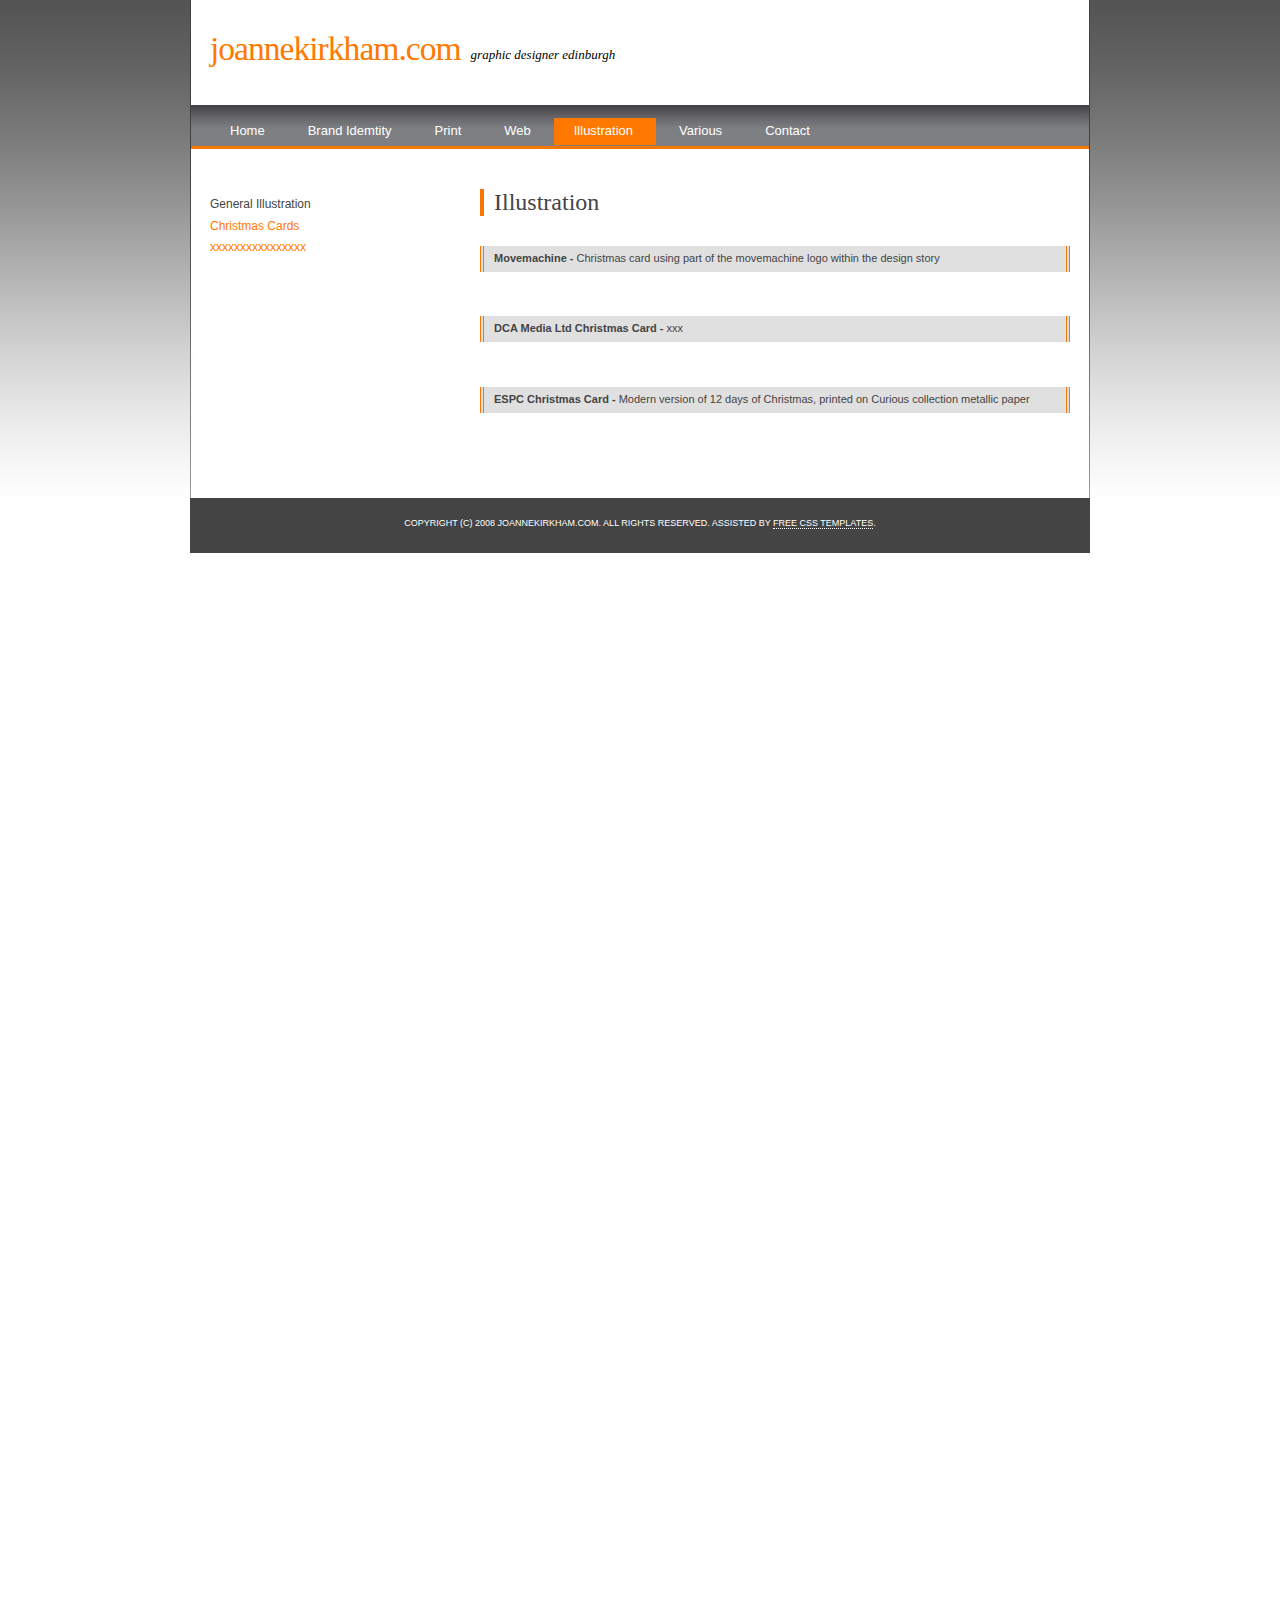
<file: illustration_general.html>
<!DOCTYPE html PUBLIC "-//W3C//DTD XHTML 1.0 Strict//EN" "http://www.w3.org/TR/xhtml1/DTD/xhtml1-strict.dtd">
<!--
Design by Free CSS Templates
http://www.freecsstemplates.org
Released for free under a Creative Commons Attribution 2.5 License

Name       : Compromise
Description: A two-column, fixed-width design with dark color scheme.
Version    : 1.0
Released   : 20081103

-->
<html xmlns="http://www.w3.org/1999/xhtml">
<head>
<meta name="keywords" content="" />
<meta name="description" content="" />
<meta http-equiv="content-type" content="text/html; charset=utf-8" />
<title>joannekirkham.com</title>
<link href="style.css" rel="stylesheet" type="text/css" media="screen" />
<style type="text/css">
<!--
#Layer2 {
	position:absolute;
	left:459px;
	top:643px;
	width:252px;
	height:20px;
	z-index:1;
}
#Layer3 {
	position:absolute;
	left:461px;
	top:1060px;
	width:199px;
	height:25px;
	z-index:2;
}
#Layer4 {
	position:absolute;
	left:460px;
	top:265px;
	width:499px;
	height:17px;
	z-index:1;
}
#Layer5 {
	position:absolute;
	left:460px;
	top:268px;
	width:498px;
	height:17px;
	z-index:1;
}
#Layer6 {
	position:absolute;
	left:493px;
	top:1176px;
	width:421px;
	height:19px;
	z-index:2;
}
#Layer7 {
	position:absolute;
	left:445px;
	top:2473px;
	width:513px;
	height:20px;
	z-index:3;
}
#Layer8 {
	position:absolute;
	left:445px;
	top:3335px;
	width:445px;
	height:19px;
	z-index:4;
}
#Layer9 {
	position:absolute;
	left:445px;
	top:3788px;
	width:457px;
	height:19px;
	z-index:5;
}

-->
</style>
</head>
<body>
<div id="Layer9">Inside Ca </div>
<div id="header">
		<div id="logo">
			<h1><a href="#">Joannekirkham.com</a></h1>
			<p> graphic designer edinburgh</p>
		</div>
</div>
	<!-- end #header -->
	<div id="menu">
		<ul>
			<li><a href="index.html">Home</a></li>
			<li><a href="Brand_Identity.html">Brand Idemtity </a></li>
			<li><a href="#">Print</a></li>
			<li><a href="#">Web</a></li>
			<li class="first"><a href="#">Illustration</a></li>
			<li><a href="#">Various</a></li>
			<li><a href="#">Contact</a></li>
		</ul>
	</div>
	<!-- end #menu -->
<div id="wrapper">
<div class="btm">
	<div id="page">
		<div id="content">
		  <div class="post">
		    <h1 class="title"><a href="#">Illustration </a></h1>
		    <div class="entry"></div>
		    <div align="left"></div>
						   <p class="meta"><strong>Movemachine -</strong> Christmas card using part of the movemachine logo within the design story </p>
						   <p>&nbsp;</p>
						   <p class="meta"><strong>DCA Media Ltd Christmas Card -  </strong>xxx</p>
						   <p>&nbsp;</p>
						   <p class="meta"><strong>ESPC Christmas Card      -  </strong> Modern version of 12 days of Christmas, printed on Curious collection metallic paper </p>
		  </div>
		  
		  
		  <div class="post">
		    <div align="center"></div>
			
		  </div>
		  




		</div>
	  <!-- end #content -->
		<div id="sidebar">
			<ul>
				<li>General Illustration </li>
				<li><a href="illustration_Cards.html">Christmas Cards</a> </a></li>
				<li><a href="Exhibition_Graphics.html">xxxxxxxxxxxxxxxx </a></li>
		  </ul>
	        <p>&nbsp;</p>
	        <ul>
	          <li></li>
	          <li> </li>
	          <li></li>
          </ul>
      </div>
		<!-- end #sidebar -->
		<div style="clear: both;">&nbsp;</div>
	</div>
	<!-- end #page -->
</div>
</div>
	<div id="footer">
		<p>Copyright (c) 2008 joannekirkham.com. All rights reserved. assisted by <a href="http://www.freecsstemplates.org/">Free CSS Templates</a>.</p>
	</div>
	<!-- end #footer -->
</body>
</html>
</file>
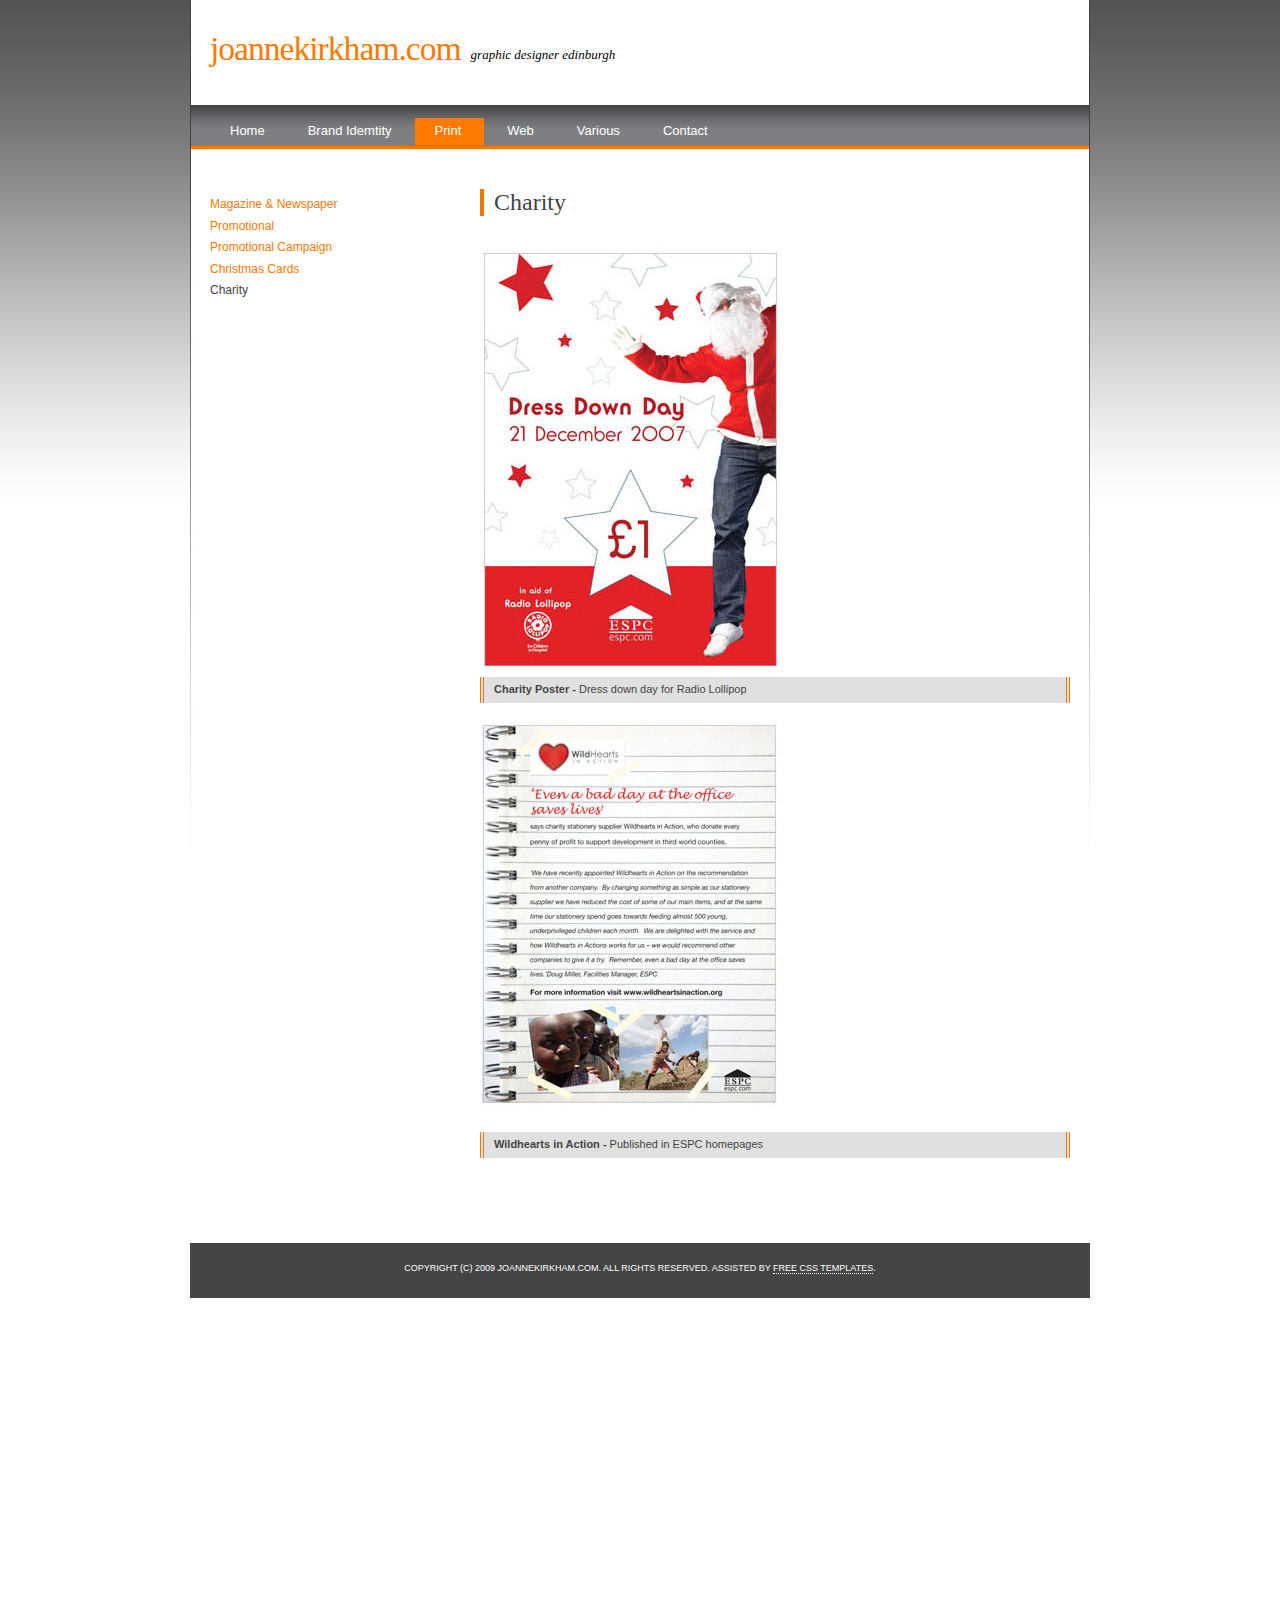
<file: Print_charity.html>
<!DOCTYPE html PUBLIC "-//W3C//DTD XHTML 1.0 Strict//EN" "http://www.w3.org/TR/xhtml1/DTD/xhtml1-strict.dtd">
<!--
Design by Free CSS Templates
http://www.freecsstemplates.org
Released for free under a Creative Commons Attribution 2.5 License

Name       : Compromise
Description: A two-column, fixed-width design with dark color scheme.
Version    : 1.0
Released   : 20081103

-->
<html xmlns="http://www.w3.org/1999/xhtml">
<head>
<meta name="keywords" content="" />
<meta name="description" content="" />
<meta http-equiv="content-type" content="text/html; charset=utf-8" />
<title>joannekirkham.com</title>
<link href="style.css" rel="stylesheet" type="text/css" media="screen" />
<style type="text/css">
<!--
#Layer2 {
	position:absolute;
	left:459px;
	top:643px;
	width:252px;
	height:20px;
	z-index:1;
}
#Layer3 {
	position:absolute;
	left:461px;
	top:1060px;
	width:199px;
	height:25px;
	z-index:2;
}
#Layer4 {
	position:absolute;
	left:460px;
	top:265px;
	width:499px;
	height:17px;
	z-index:1;
}
#Layer5 {
	position:absolute;
	left:460px;
	top:268px;
	width:498px;
	height:17px;
	z-index:1;
}
#Layer6 {
	position:absolute;
	left:493px;
	top:1176px;
	width:421px;
	height:19px;
	z-index:2;
}
#Layer7 {
	position:absolute;
	left:445px;
	top:2473px;
	width:513px;
	height:20px;
	z-index:3;
}
#Layer8 {
	position:absolute;
	left:445px;
	top:3335px;
	width:445px;
	height:19px;
	z-index:4;
}
#Layer9 {
	position:absolute;
	left:445px;
	top:3788px;
	width:457px;
	height:19px;
	z-index:5;
}

-->
</style>
</head>
<body>
<div id="Layer9">Inside Ca </div>
<div id="header">
		<div id="logo">
			<h1><a href="#">Joannekirkham.com</a></h1>
			<p> graphic designer edinburgh</p>
		</div>
</div>
	<!-- end #header -->
	<div id="menu">
		<ul>
			<li><a href="index.html">Home</a></li>
			<li><a href="Brand_Identity.html">Brand Idemtity </a></li>
			<li class="first"><a href="#">Print</a></li>
			<li><a href="Webanimated.html">Web</a></li>
		  <li></li>
			<li><a href="Various.html">Various</a></li>
		  <li><a href="Contact.html">Contact</a></li>
	  </ul>
	</div>
	<!-- end #menu -->
<div id="wrapper">
<div class="btm">
	<div id="page">
		<div id="content">
		  <div class="post">
		    <h1 class="title"><a href="#">Charity </a></h1>
		    <div class="entry"></div>
		    <div align="left"><img src="images/Charity/Dress down day.jpg" alt="Charity poster" width="302" height="428" /></div>
						   <p class="meta"><strong>Charity Poster  -</strong>  Dress down day for Radio Lollipop </p>
						   <p><img src="images/Charity/Wild hearts.jpg" alt="Wildhearts in Action News Ad" width="303" height="399" /></p>
						   <p class="meta"><strong>Wildhearts in Action  -  </strong>Published in ESPC homepages </p>
	      </div>
		  
		  
		  <div class="post">
		    <div align="center"></div>
			
		  </div>
		  




		</div>
	  <!-- end #content -->
		<div id="sidebar">
			<ul>
				<li><a href="Printmagazine.html">Magazine &amp; Newspaper</a> </a></li>
				<li><a href="Print_promotional.html">Promotional </a></li>
				<li><a href="Print_promotional campaigns.html">Promotional Campaign</a> </li>
				<li><a href="Christmas cards.html">Christmas Cards </a></li>
	          <li>Charity </a></li>
		  </ul>
	        <p>&nbsp;</p>
	        <ul>
	          <li></li>
	          <li> </li>
	          <li></li>
          </ul>
      </div>
		<!-- end #sidebar -->
		<div style="clear: both;">&nbsp;</div>
	</div>
	<!-- end #page -->
</div>
</div>
	<div id="footer">
		<p>Copyright (c) 2009 joannekirkham.com. All rights reserved. assisted by <a href="http://www.freecsstemplates.org/">Free CSS Templates</a>.</p>
	</div>
	<!-- end #footer -->
</body>
</html>
</file>
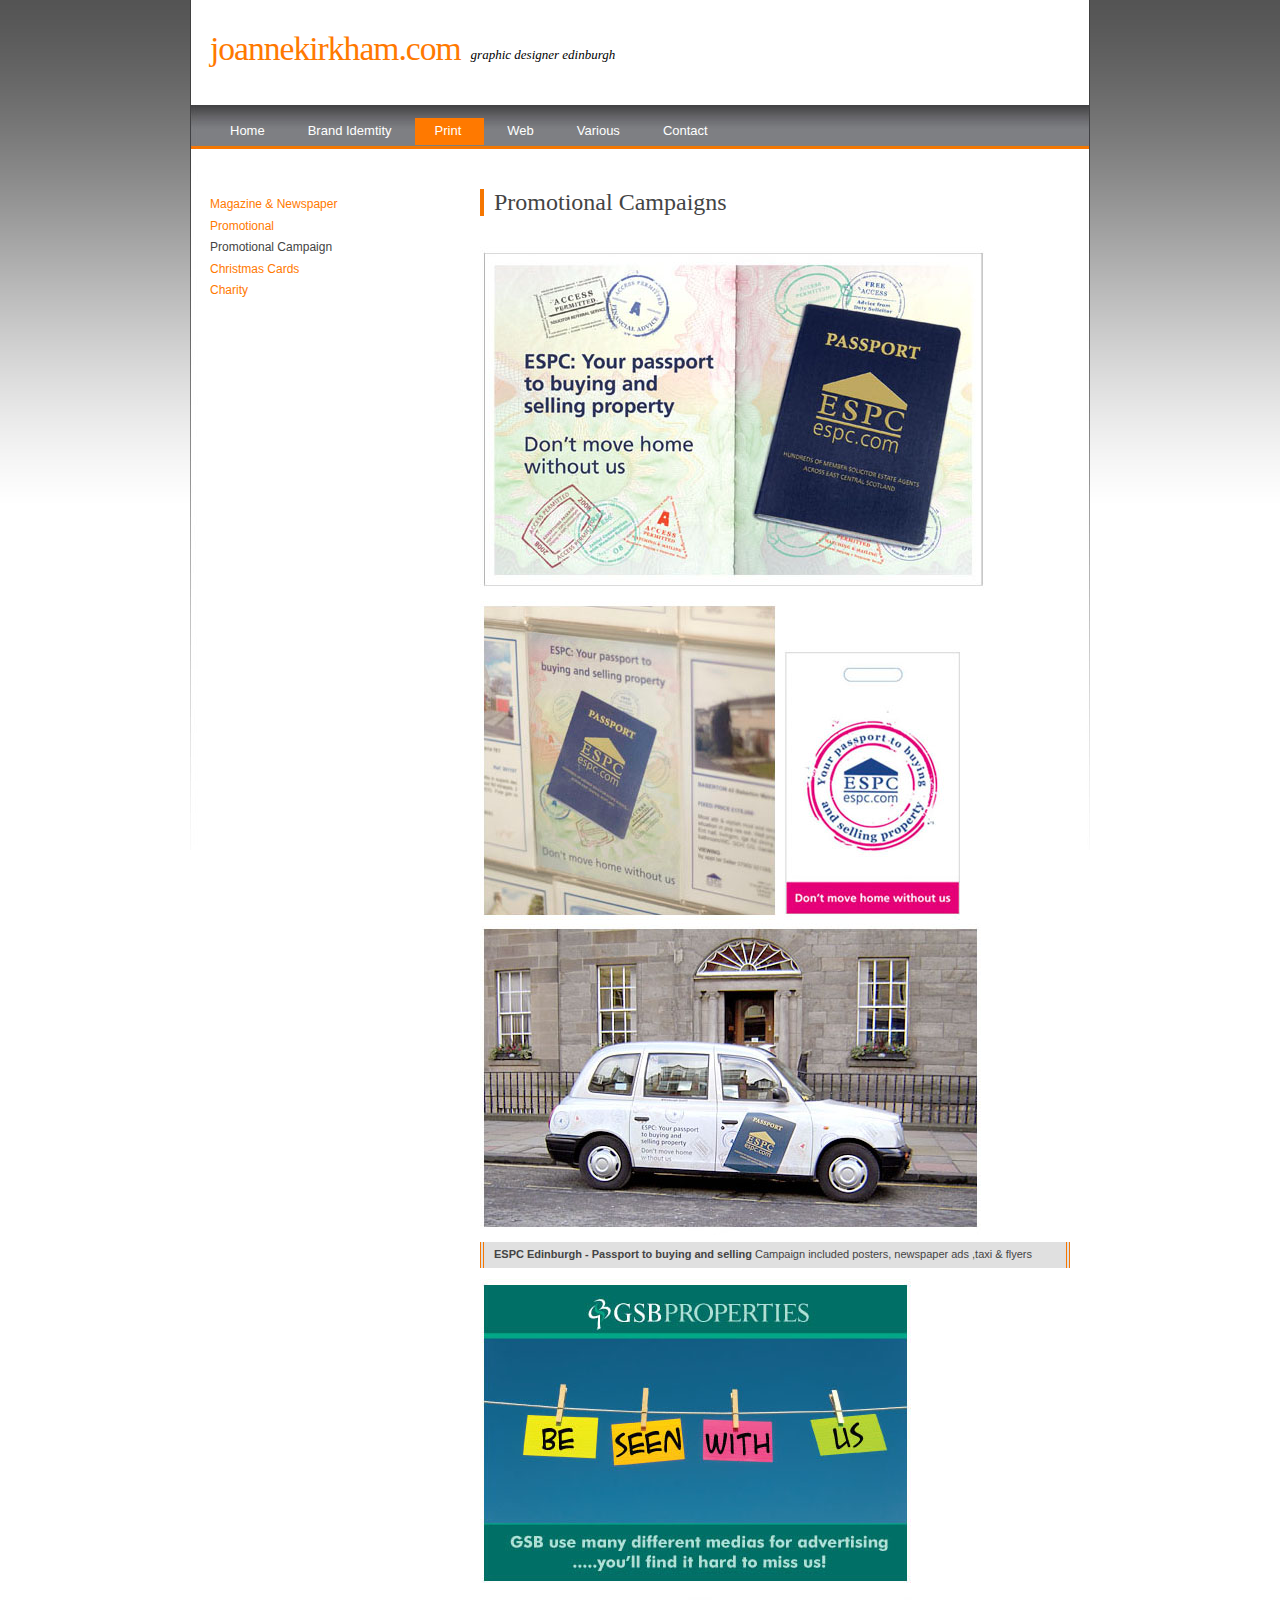
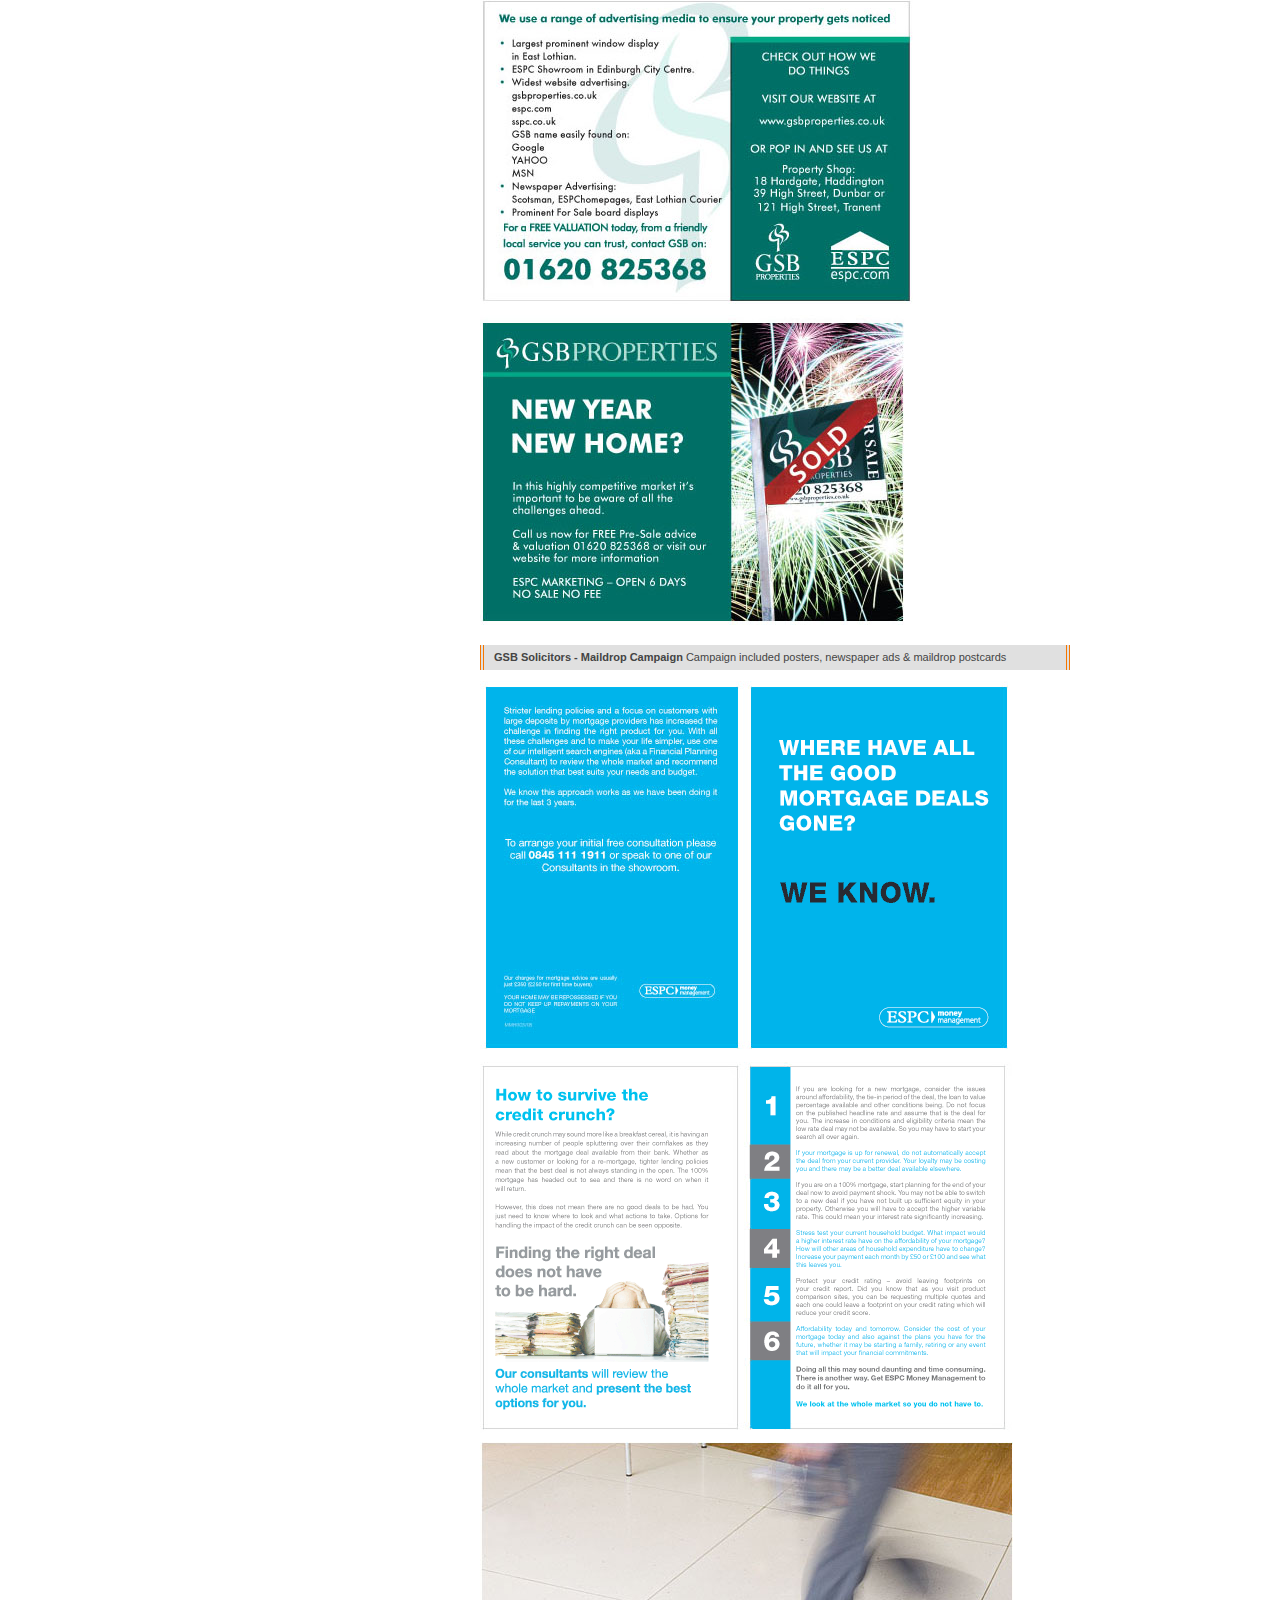
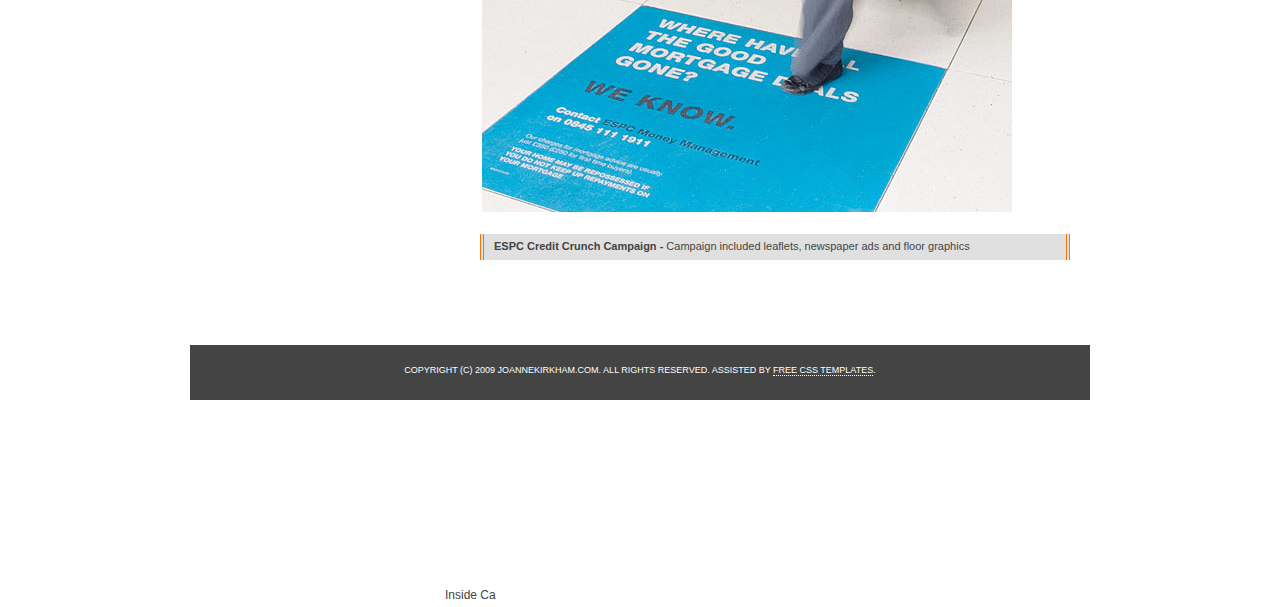
<file: Print_promotional campaigns.html>
<!DOCTYPE html PUBLIC "-//W3C//DTD XHTML 1.0 Strict//EN" "http://www.w3.org/TR/xhtml1/DTD/xhtml1-strict.dtd">
<!--
Design by Free CSS Templates
http://www.freecsstemplates.org
Released for free under a Creative Commons Attribution 2.5 License

Name       : Compromise
Description: A two-column, fixed-width design with dark color scheme.
Version    : 1.0
Released   : 20081103

-->
<html xmlns="http://www.w3.org/1999/xhtml">
<head>
<meta name="keywords" content="" />
<meta name="description" content="" />
<meta http-equiv="content-type" content="text/html; charset=utf-8" />
<title>joannekirkham.com</title>
<link href="style.css" rel="stylesheet" type="text/css" media="screen" />
<style type="text/css">
<!--
#Layer2 {
	position:absolute;
	left:459px;
	top:643px;
	width:252px;
	height:20px;
	z-index:1;
}
#Layer3 {
	position:absolute;
	left:461px;
	top:1060px;
	width:199px;
	height:25px;
	z-index:2;
}
#Layer4 {
	position:absolute;
	left:460px;
	top:265px;
	width:499px;
	height:17px;
	z-index:1;
}
#Layer5 {
	position:absolute;
	left:460px;
	top:268px;
	width:498px;
	height:17px;
	z-index:1;
}
#Layer6 {
	position:absolute;
	left:493px;
	top:1176px;
	width:421px;
	height:19px;
	z-index:2;
}
#Layer7 {
	position:absolute;
	left:445px;
	top:2473px;
	width:513px;
	height:20px;
	z-index:3;
}
#Layer8 {
	position:absolute;
	left:445px;
	top:3335px;
	width:445px;
	height:19px;
	z-index:4;
}
#Layer9 {
	position:absolute;
	left:445px;
	top:3788px;
	width:457px;
	height:19px;
	z-index:5;
}

-->
</style>
</head>
<body>
<div id="Layer9">Inside Ca </div>
<div id="header">
		<div id="logo">
			<h1><a href="#">Joannekirkham.com</a></h1>
			<p> graphic designer edinburgh</p>
		</div>
</div>
	<!-- end #header -->
	<div id="menu">
		<ul>
			<li><a href="index.html">Home</a></li>
			<li><a href="Brand_Identity.html">Brand Idemtity </a></li>
			<li class="first"><a href="#">Print</a></li>
			<li><a href="Webanimated.html">Web</a></li>
		  <li></li>
			<li><a href="Various.html">Various</a></li>
		  <li><a href="Contact.html">Contact</a></li>
	  </ul>
	</div>
	<!-- end #menu -->
<div id="wrapper">
<div class="btm">
	<div id="page">
		<div id="content">
		  <div class="post">
		    <h1 class="title"><a href="#">Promotional Campaigns </a></h1>
		    <div class="entry"></div>
		    <div align="left"><img src="images/Promotional use/Passport ad.jpg" alt="" width="510" height="352" /><img src="images/Promotional use/passportshowrrom.jpg" alt="Showrrom Card and carrier bag" width="501" height="319" /><img src="images/Promotional use/Pasport taxi.jpg" alt="Branded Taxi" width="501" height="316" /></div>
						   <p class="meta"><strong>ESPC Edinburgh - Passport to buying and selling</strong>  Campaign included posters, newspaper ads ,taxi &amp; flyers </p>
						   <p><img src="images/Promotional use/GSB postcard1.jpg" alt="GSB Maildrop" width="431" height="306" /><img src="images/Promotional use/Cafe Ads1A.jpg" alt="GSB Maildrop reverse" width="433" height="315" /><img src="images/Promotional use/Cafe Ads2.jpg" alt="GSB New Year maildrop and Poster" width="427" height="310" /></p>
						   <p class="meta"><strong>GSB Solicitors  - Maildrop Campaign </strong> Campaign included posters, newspaper ads  &amp; maildrop postcards </p>
						   <p><img src="images/Promotional use/mortgage-deals-fr.png" alt="Credit Crunch Leaflet" width="533" height="373" /><img src="images/Promotional use/mortgage-deals-inside.png" alt="Credit Crunch Leaflet inside" width="532" height="372" /><img src="images/Promotional use/floor graphics.jpg" alt="Floor graphics" width="533" height="373" /></p>
						   <p class="meta"><strong>ESPC Credit Crunch Campaign    -  </strong> Campaign included leaflets, newspaper ads and floor graphics </p>
		  </div>
		  
		  
		  <div class="post">
		    <div align="center"></div>
			
		  </div>
		  




		</div>
	  <!-- end #content -->
		<div id="sidebar">
			<ul>
				<li><a href="Printmagazine.html">Magazine &amp; Newspaper</a> </li>
				<li><a href="Print_promotional.html">Promotional </a></li>
				<li>Promotional Campaign </li>
				<li><a href="Christmas cards.html">Christmas Cards</a></li>
		        <li><a href="Print_charity.html">Charity</a></li>
		  </ul>
	        <p>&nbsp;</p>
	        <ul>
	          <li></li>
	          <li> </li>
	          <li></li>
          </ul>
      </div>
		<!-- end #sidebar -->
		<div style="clear: both;">&nbsp;</div>
	</div>
	<!-- end #page -->
</div>
</div>
	<div id="footer">
		<p>Copyright (c) 2009 joannekirkham.com. All rights reserved. assisted by <a href="http://www.freecsstemplates.org/">Free CSS Templates</a>.</p>
	</div>
	<!-- end #footer -->
</body>
</html>
</file>
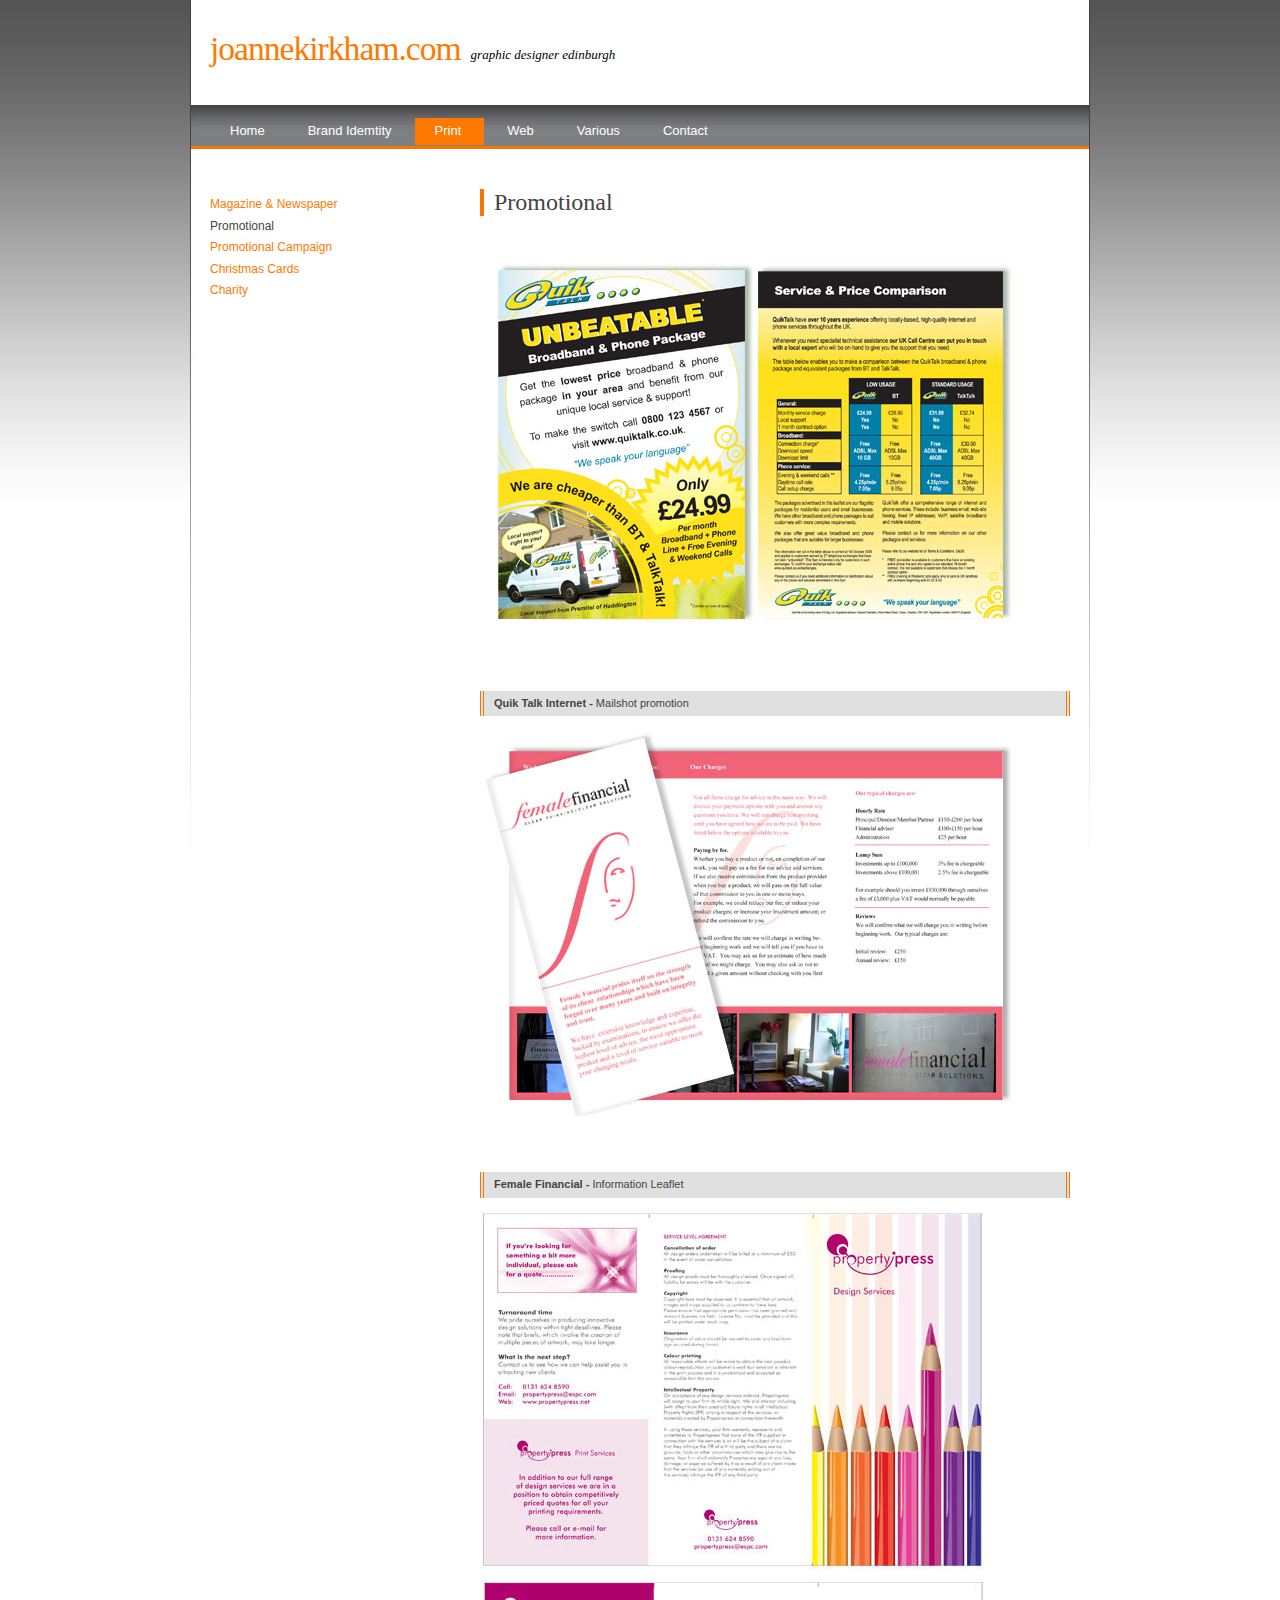
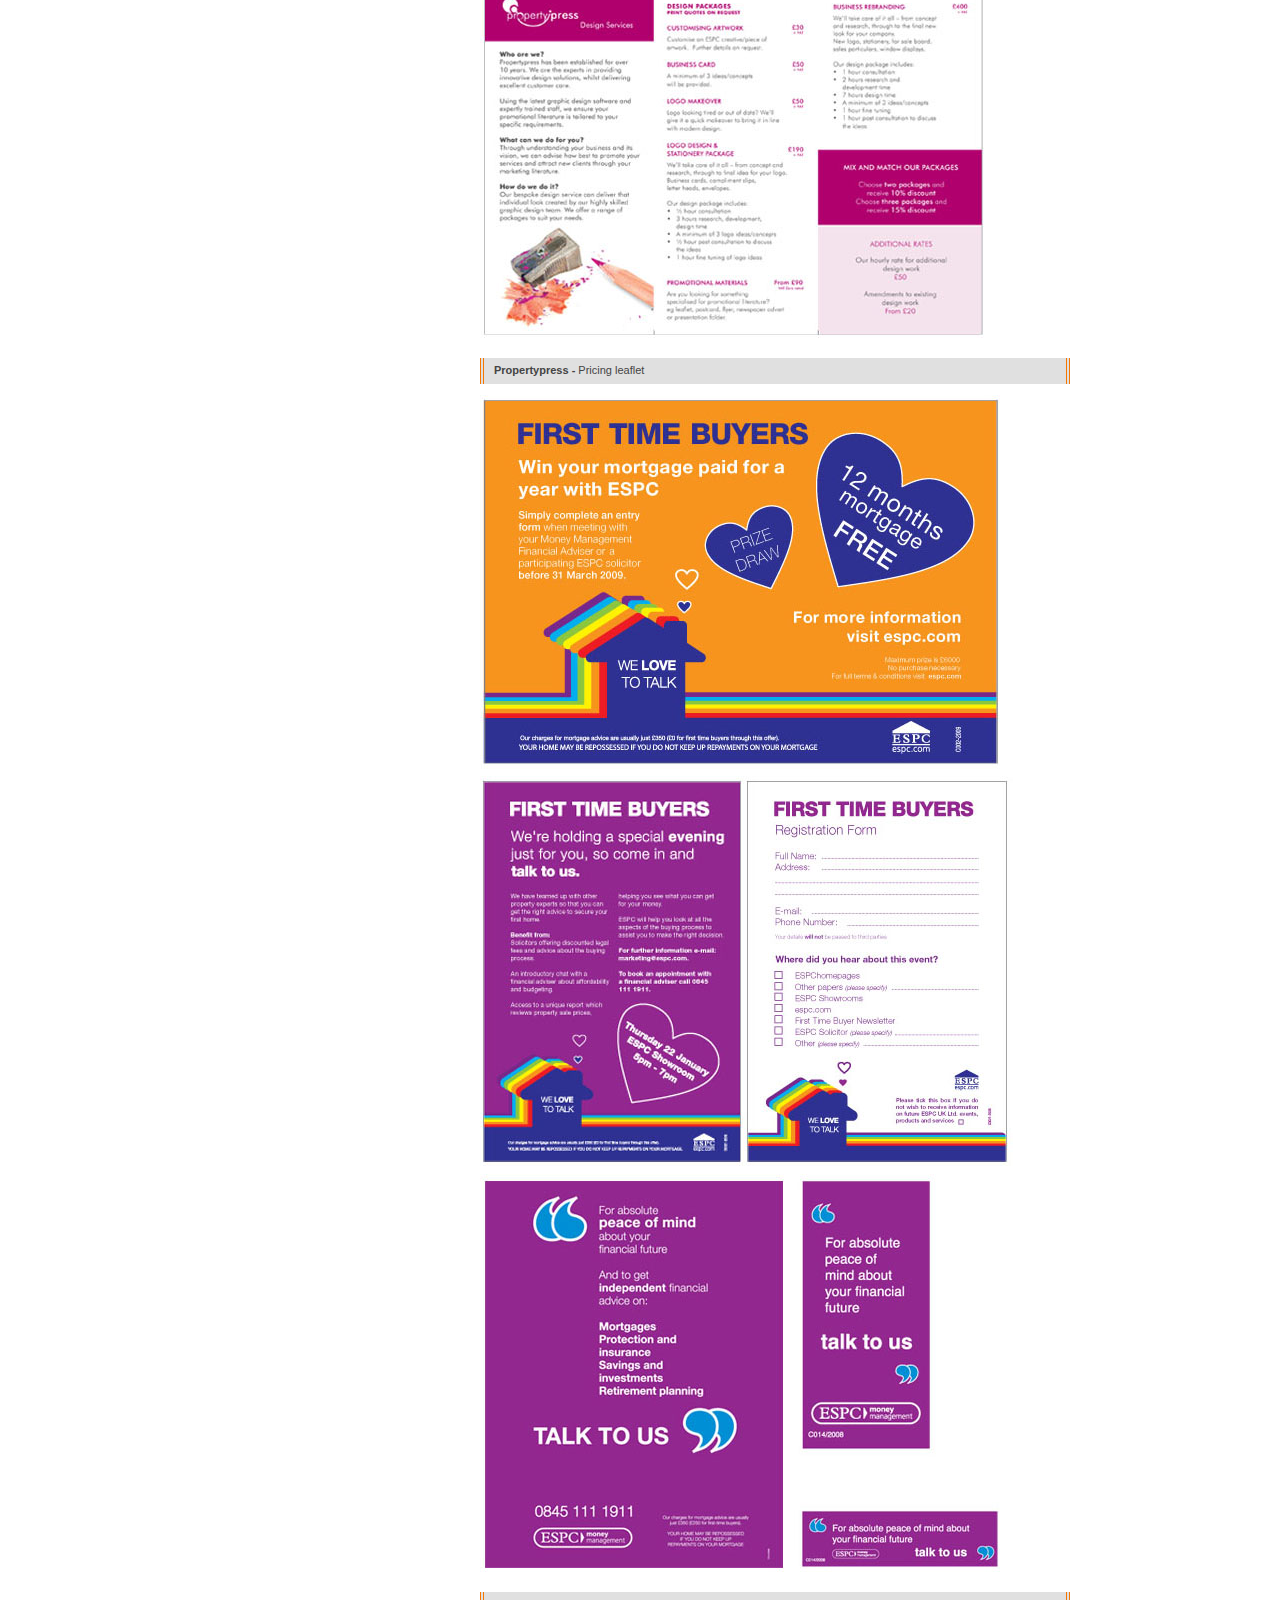
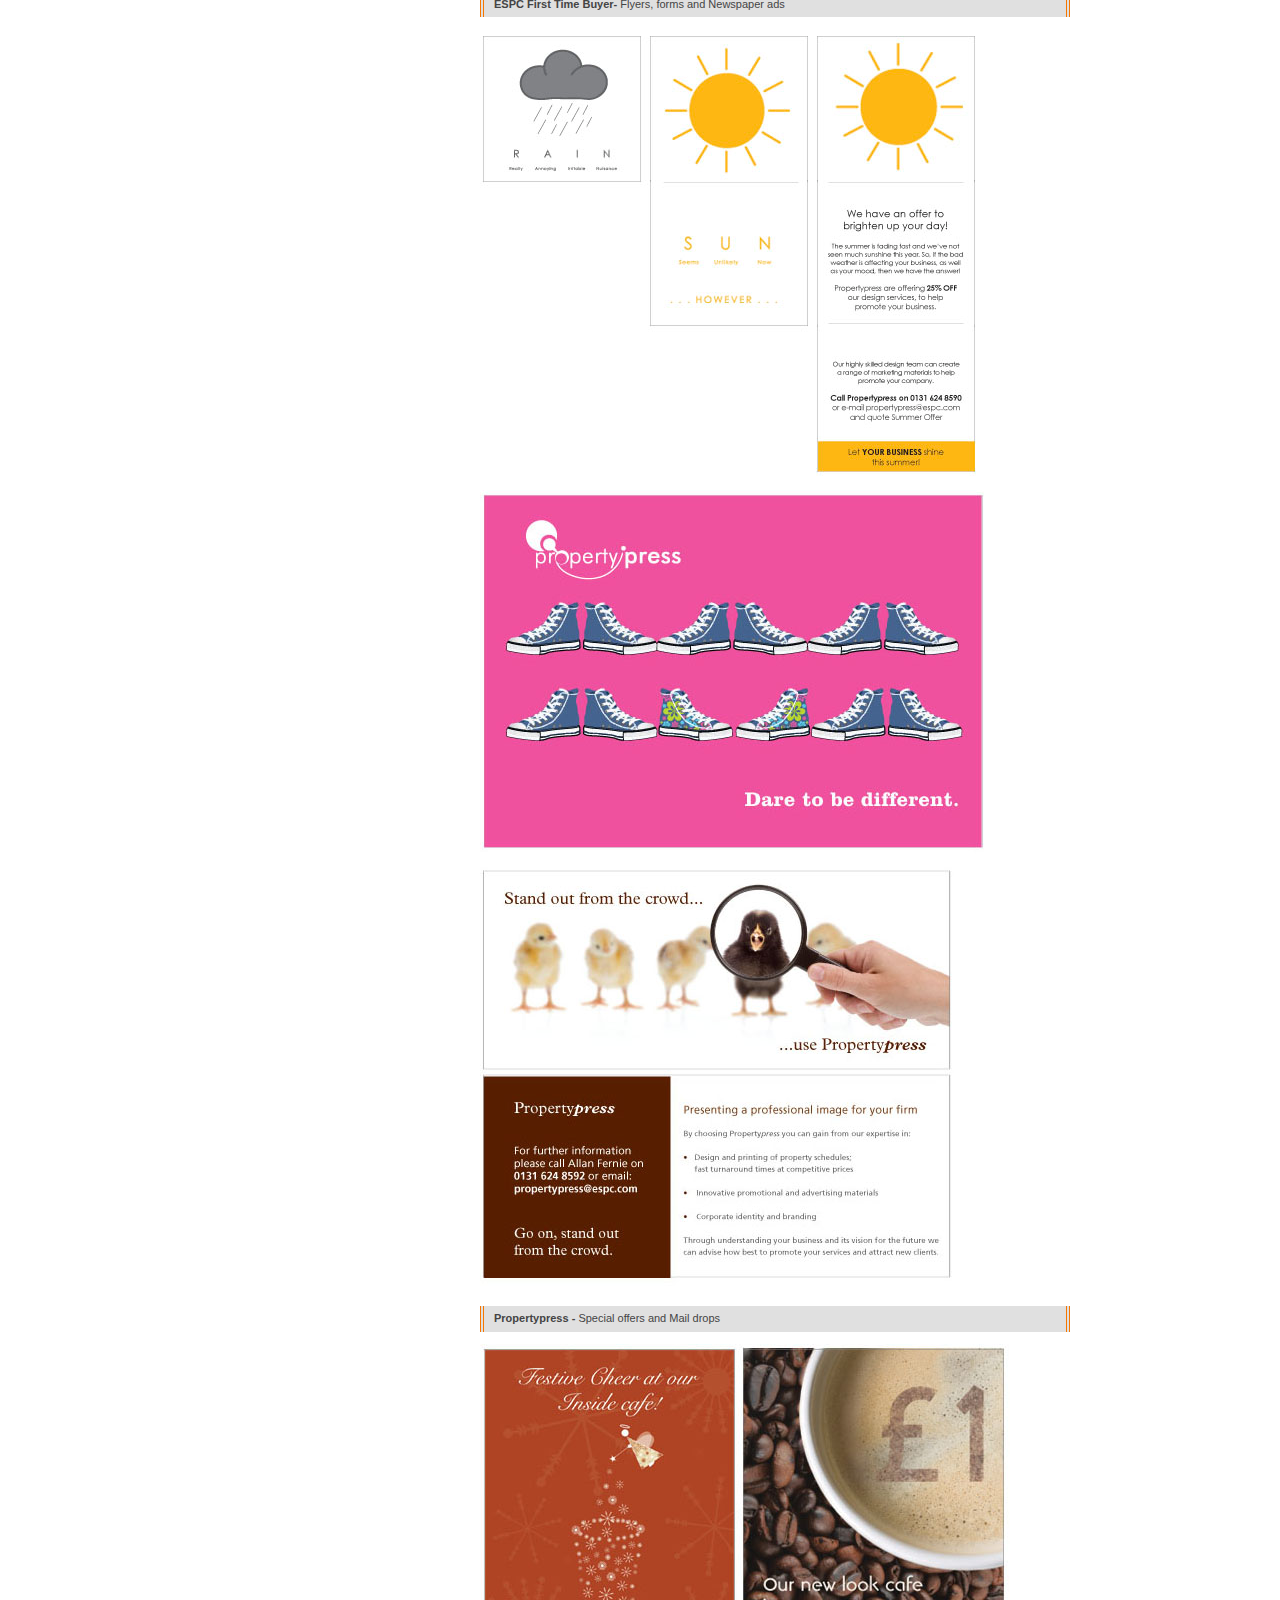
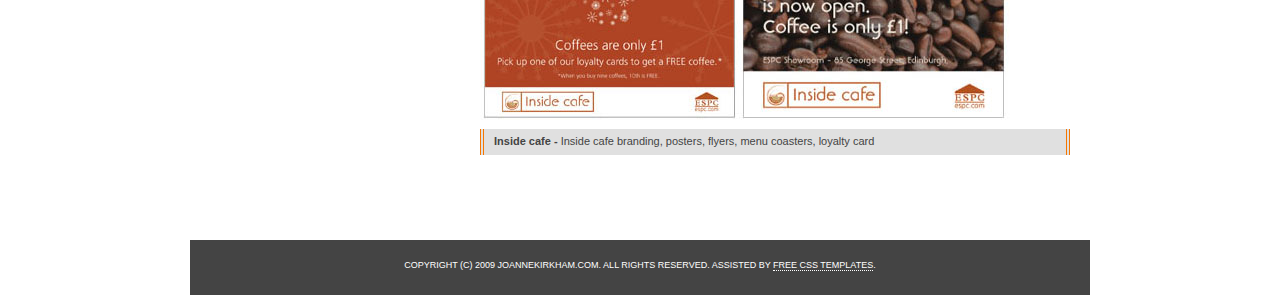
<file: Print_promotional.html>
<!DOCTYPE html PUBLIC "-//W3C//DTD XHTML 1.0 Strict//EN" "http://www.w3.org/TR/xhtml1/DTD/xhtml1-strict.dtd">
<!--
Design by Free CSS Templates
http://www.freecsstemplates.org
Released for free under a Creative Commons Attribution 2.5 License

Name       : Compromise
Description: A two-column, fixed-width design with dark color scheme.
Version    : 1.0
Released   : 20081103

-->
<html xmlns="http://www.w3.org/1999/xhtml">
<head>
<meta name="keywords" content="" />
<meta name="description" content="" />
<meta http-equiv="content-type" content="text/html; charset=utf-8" />
<title>joannekirkham.com</title>
<link href="style.css" rel="stylesheet" type="text/css" media="screen" />
<style type="text/css">
<!--
#Layer2 {
	position:absolute;
	left:459px;
	top:643px;
	width:252px;
	height:20px;
	z-index:1;
}
#Layer3 {
	position:absolute;
	left:461px;
	top:1060px;
	width:199px;
	height:25px;
	z-index:2;
}
#Layer4 {
	position:absolute;
	left:460px;
	top:265px;
	width:499px;
	height:17px;
	z-index:1;
}
#Layer5 {
	position:absolute;
	left:460px;
	top:268px;
	width:498px;
	height:17px;
	z-index:1;
}
#Layer6 {
	position:absolute;
	left:493px;
	top:1176px;
	width:421px;
	height:19px;
	z-index:2;
}
#Layer7 {
	position:absolute;
	left:445px;
	top:2473px;
	width:513px;
	height:20px;
	z-index:3;
}
#Layer8 {
	position:absolute;
	left:445px;
	top:3335px;
	width:445px;
	height:19px;
	z-index:4;
}
#Layer9 {
	position:absolute;
	left:445px;
	top:3788px;
	width:457px;
	height:19px;
	z-index:5;
}

-->
</style>
</head>
<body>
<div id="header">
		<div id="logo">
			<h1><a href="#">Joannekirkham.com</a></h1>
			<p> graphic designer edinburgh</p>
		</div>
</div>
	<!-- end #header -->
	<div id="menu">
		<ul>
			<li><a href="index.html">Home</a></li>
			<li><a href="Brand_Identity.html">Brand Idemtity </a></li>
			<li class="first"><a href="#">Print</a></li>
			<li><a href="Webdesign.html">Web</a></li>
		  <li></li>
			<li><a href="Various.html">Various</a></li>
		  <li><a href="Contact.html">Contact</a></li>
	  </ul>
	</div>
	<!-- end #menu -->
<div id="wrapper">
<div class="btm">
	<div id="page">
		<div id="content">
		  <div class="post">
		    <h1 class="title"><a href="#">Promotional</a></h1>
		    <div class="entry"></div>
		    <div align="left">
		      <p><img src="images/Promotional use/quikinternet.jpg" alt="Quik Talk Internet" width="541" height="425" /></p>
		      <p class="meta"><strong> Quik Talk Internet -</strong> Mailshot promotion </p>
		      <p><img src="images/Promotional use/femalefinancial.jpg" alt="Female Financial" width="541" height="425" /></p>
		      <p class="meta"><strong> Female Financial - </strong>Information Leaflet</p>
		      <p><img src="images/Promotional use/ppress price leaflefr.jpg" alt="Propertypress Price Leaflet" width="505" height="363" /><img src="images/Promotional use/ppress price leafleinside.jpg" alt="Propertypress Leaflet inside" width="507" height="359" /></p>
		    </div>
		    <p class="meta"><strong>Propertypress -</strong> Pricing leaflet  </p>
						   <p><img src="images/Promotional use/FTB new brand prizedraw.jpg" alt="" width="524" height="374" /><img src="images/Promotional use/FTB evening flyer.jpg" alt="First Time Buyers leaflet" width="533" height="390" /><img src="images/Promotional use/talk to us.jpg" alt="Talk to us" width="524" height="398" /></p>
						   <p class="meta"><strong>ESPC First Time Buyer-  </strong>Flyers, forms and Newspaper ads  </p>
						   <p><img src="images/Promotional use/Rain Sun promo flyer.jpg" alt="Sun and Rain flyer" width="501" height="454" /><img src="images/Promotional use/ppress promo card.jpg" alt="Propertypress maildrop" width="507" height="364" /><img src="images/Promotional use/dare to be diff chick.jpg" alt="Dare to be different flyer" width="474" height="425" /></p>
						   <p class="meta"><strong>Propertypress     -  </strong> Special offers and Mail drops </p>
                           </p>
                           <img src="images/Promotional use/Cafe Ads.jpg" alt="Inside cafe" width="530" height="382" />
                           <p class="meta"><strong>Inside cafe     -  </strong> Inside cafe branding, posters, flyers, menu coasters, loyalty card</p>
		  </div>
		  
		  
		  <div class="post">
		    <div align="center"></div>
			
		  </div>
		  




		</div>
	  <!-- end #content -->
		<div id="sidebar">
			<ul>
				<li><a href="Printmagazine.html">Magazine &amp; Newspaper</a> </a></li>
				<li>Promotional </a></li>
				<li><a href="Print_promotional campaigns.html">Promotional Campaign</a> </li>
				<li><a href="Christmas cards.html">Christmas Cards</a></li>
		        <li><a href="Print_charity.html">Charity</a></li>
		  </ul>
          <p>&nbsp;</p>
	        <ul>
	          <li></li>
	          <li> </li>
	          <li></li>
          </ul>
      </div>
		<!-- end #sidebar -->
		<div style="clear: both;">&nbsp;</div>
	</div>
	<!-- end #page -->
</div>
</div>
	<div id="footer">
		<p>Copyright (c) 2009 joannekirkham.com. All rights reserved. assisted by <a href="http://www.freecsstemplates.org/">Free CSS Templates</a>.</p>
	</div>
	<!-- end #footer -->
</body>
</html>
</file>
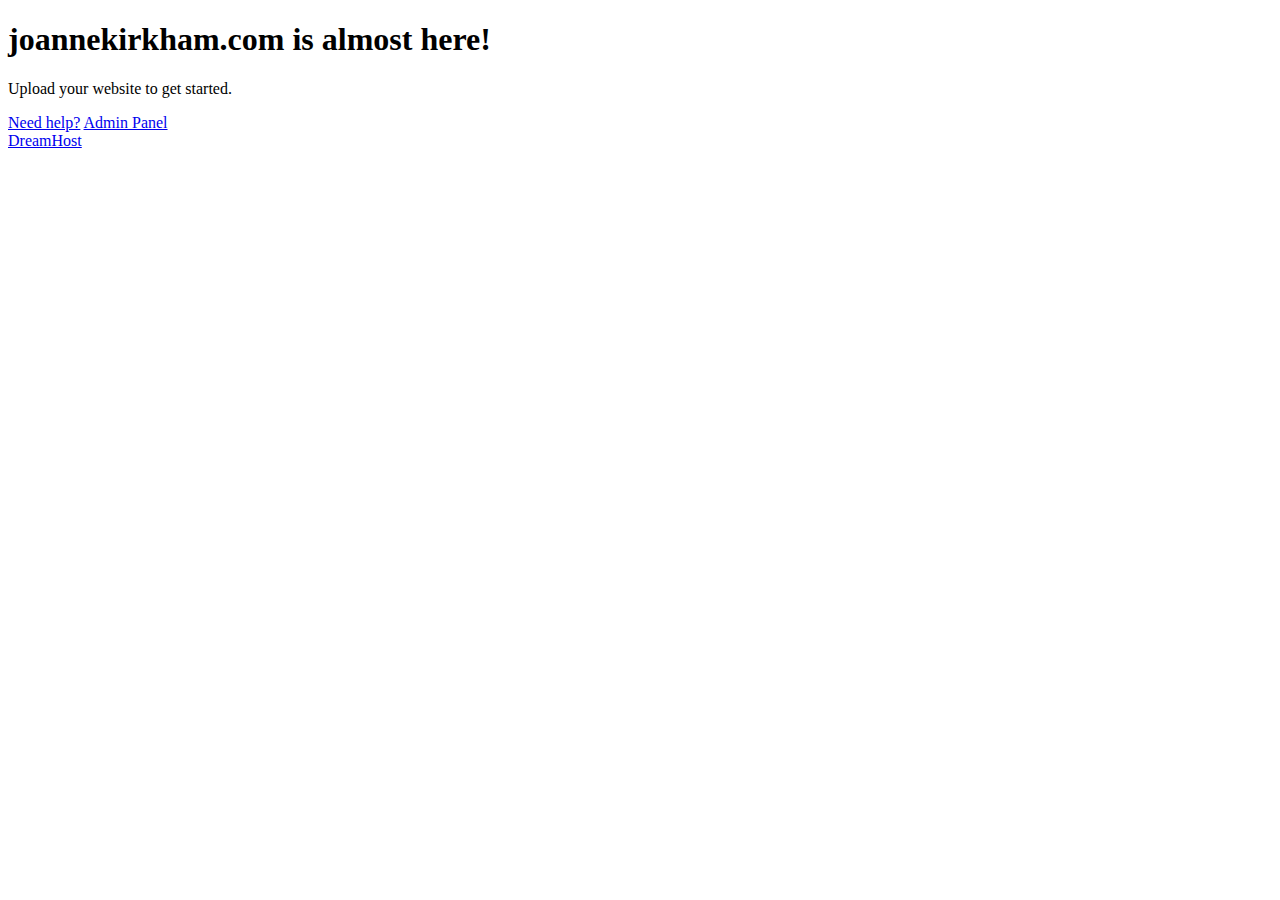
<file: quickstart.html>
<!doctype html>
<html>
<head>
	<title>joannekirkham.com is almost here!</title>
	<meta name="description" content="The owner of this domain has not yet uploaded their website." />
	<link rel="stylesheet" href="//securendn.a.ssl.fastly.net/newpanel/css/singlepage.css" />
</head>

<body>
	<div class="page page-comingsoon">
		<h1>joannekirkham.com is almost here!</h1>

		<p>Upload your website to get started.</p>

		<div class="button-row">
			<a href="http://wiki.dreamhost.com/Uploading_your_site" class="btn-simple">Need help?</a>
			<a href="https://panel.dreamhost.com" class="btn-simple">Admin Panel</a>
		</div>

		<a href="http://dreamhost.com" class="logo">DreamHost</a>
	</div>
</body>
</html>
</file>
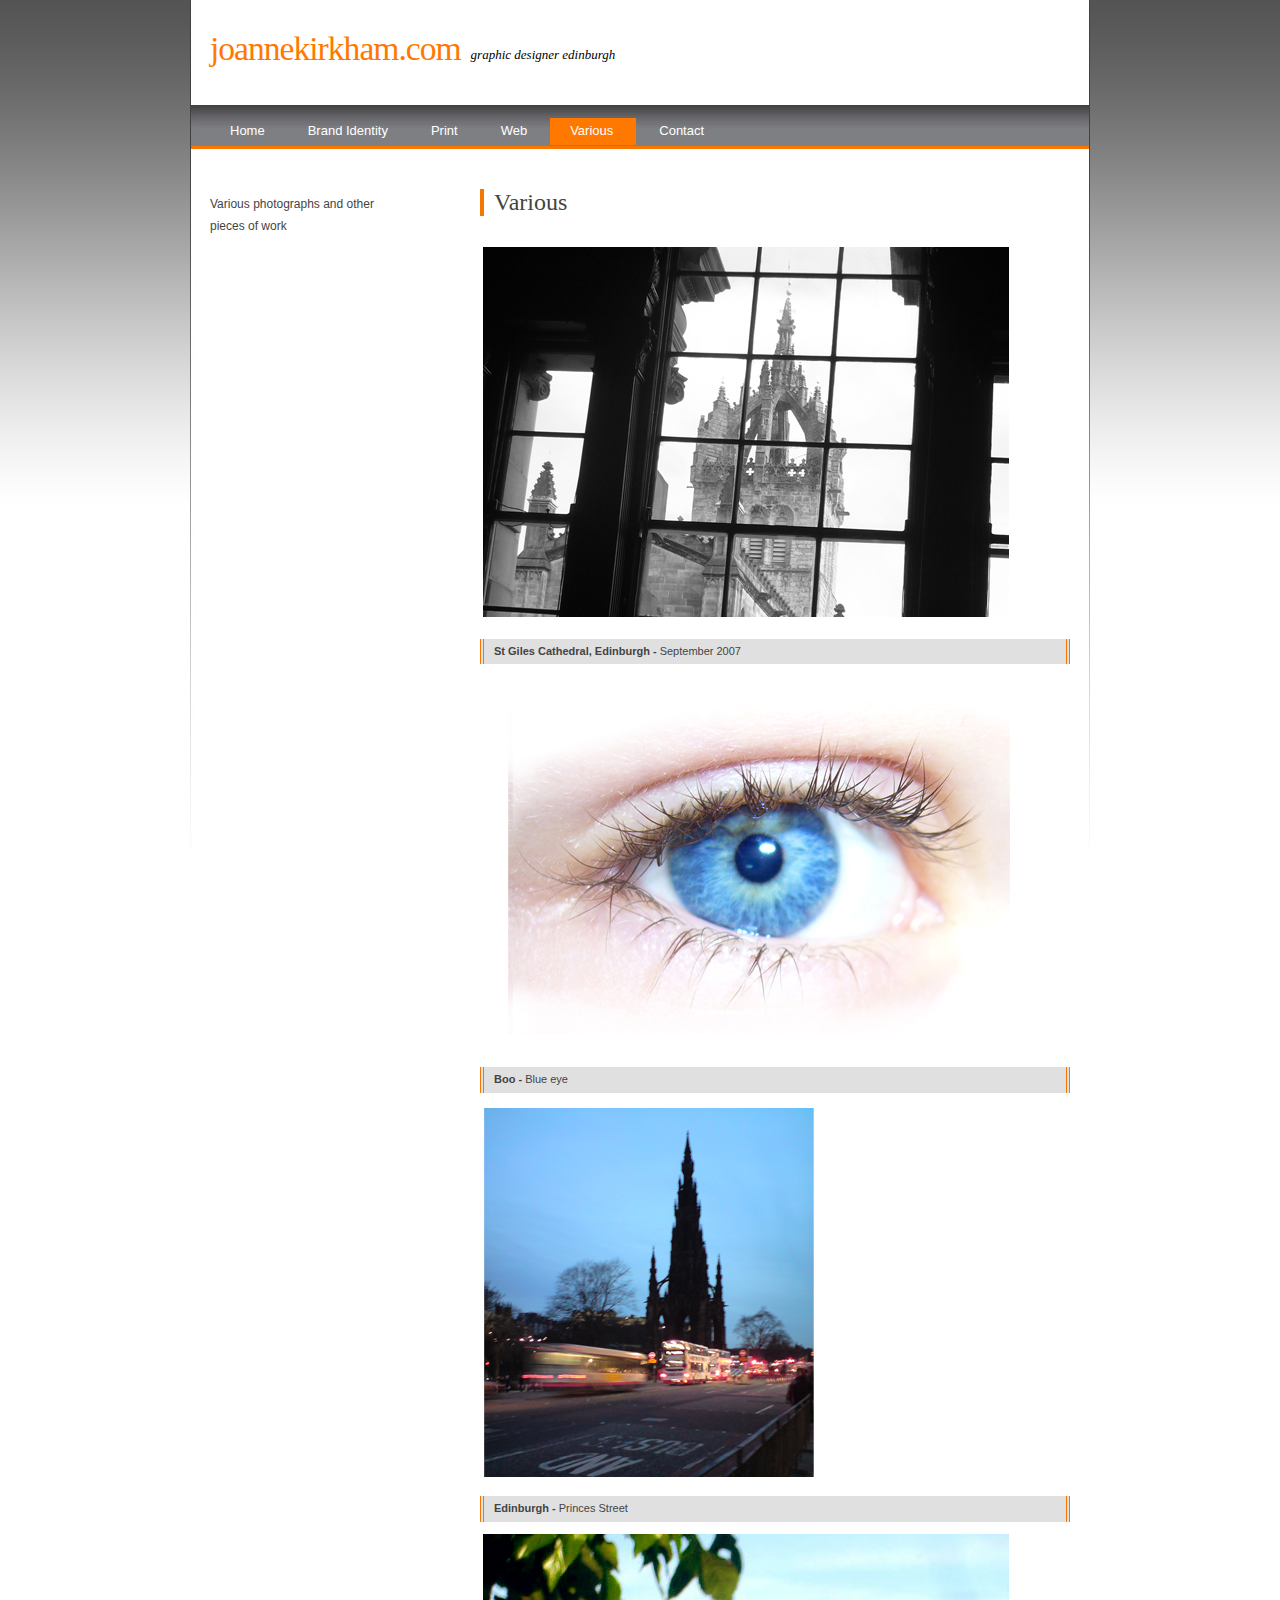
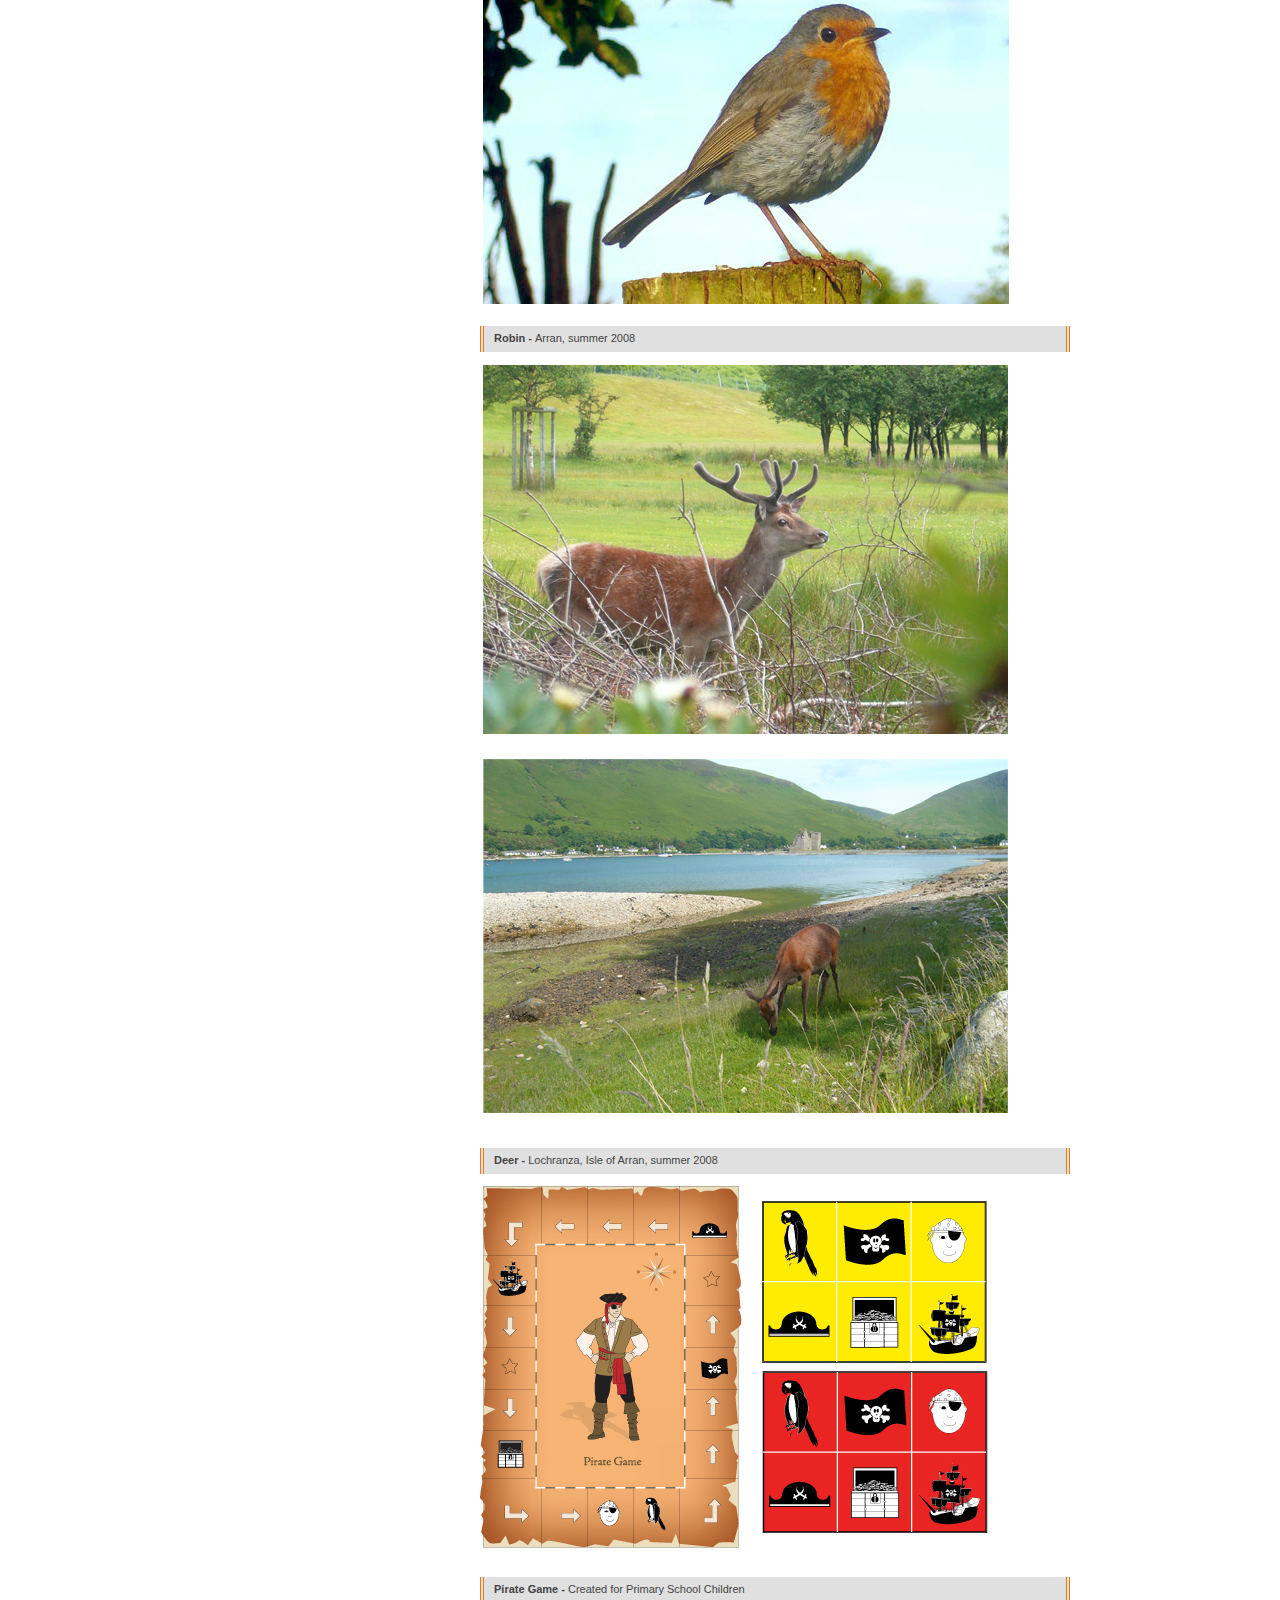
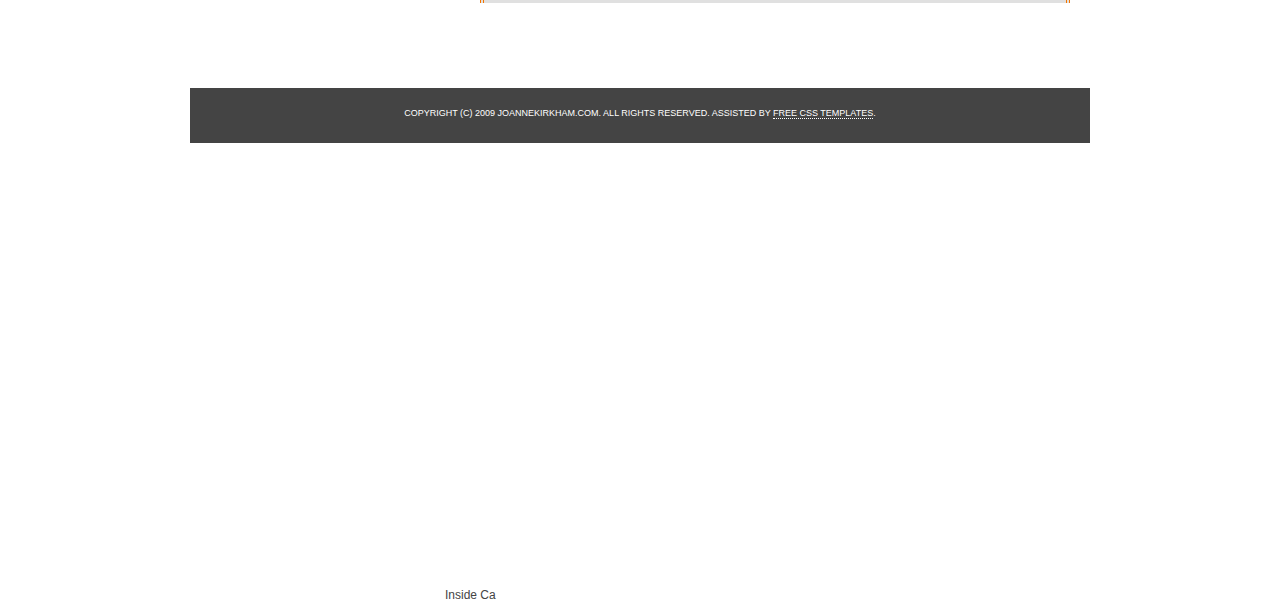
<file: Various.html>
<!DOCTYPE html PUBLIC "-//W3C//DTD XHTML 1.0 Strict//EN" "http://www.w3.org/TR/xhtml1/DTD/xhtml1-strict.dtd">
<!--
Design by Free CSS Templates
http://www.freecsstemplates.org
Released for free under a Creative Commons Attribution 2.5 License

Name       : Compromise
Description: A two-column, fixed-width design with dark color scheme.
Version    : 1.0
Released   : 20081103

-->
<html xmlns="http://www.w3.org/1999/xhtml">
<head>
<meta name="keywords" content="" />
<meta name="description" content="" />
<meta http-equiv="content-type" content="text/html; charset=utf-8" />
<title>joannekirkham.com</title>
<link href="style.css" rel="stylesheet" type="text/css" media="screen" />
<style type="text/css">
<!--
#Layer2 {
	position:absolute;
	left:459px;
	top:643px;
	width:252px;
	height:20px;
	z-index:1;
}
#Layer3 {
	position:absolute;
	left:461px;
	top:1060px;
	width:199px;
	height:25px;
	z-index:2;
}
#Layer4 {
	position:absolute;
	left:460px;
	top:265px;
	width:499px;
	height:17px;
	z-index:1;
}
#Layer5 {
	position:absolute;
	left:460px;
	top:268px;
	width:498px;
	height:17px;
	z-index:1;
}
#Layer6 {
	position:absolute;
	left:493px;
	top:1176px;
	width:421px;
	height:19px;
	z-index:2;
}
#Layer7 {
	position:absolute;
	left:445px;
	top:2473px;
	width:513px;
	height:20px;
	z-index:3;
}
#Layer8 {
	position:absolute;
	left:445px;
	top:3335px;
	width:445px;
	height:19px;
	z-index:4;
}
#Layer9 {
	position:absolute;
	left:445px;
	top:3788px;
	width:457px;
	height:19px;
	z-index:5;
}

-->
</style>
</head>
<body>
<div id="Layer9">Inside Ca </div>
<div id="header">
		<div id="logo">
			<h1><a href="#">Joannekirkham.com</a></h1>
			<p> graphic designer edinburgh</p>
		</div>
</div>
	<!-- end #header -->
	<div id="menu">
		<ul>
			<li><a href="index.html">Home</a></li>
			<li><a href="Brand_Identity.html">Brand Identity</a></li>
		  <li><a href="Printmagazine.html">Print</a></li>
			<li><a href="Webdesign.html">Web</a></li>
		  <li></li>
		  <li class="first"><a href="#">Various </a></li>
         
			<li><a href="Contact.html">Contact</a></li>
	  </ul>
	</div>
	<!-- end #menu -->
<div id="wrapper">
<div class="btm">
	<div id="page">
		<div id="content">
		  <div class="post">
		    <h1 class="title"><a href="#">Various </a></h1>
		    <div class="entry"></div>
		    <div align="left">
		      <p><img src="images/Various/St Giles Cathedral.jpg" alt="St Giles Cathedral" width="532" height="373" /></p>
		      <p class="meta"><strong>St Giles Cathedral, Edinburgh      - </strong>September 2007 <br />
		      </p>
		      <p><img src="images/Various/Boo eye.jpg" alt="Boo Eye" width="549" height="372" /></p>
		      <p class="meta"><strong>Boo   - </strong>Blue eye</p>
		      <p><img src="images/Various/Edinburgh.jpg" alt="" width="532" height="373" /></p>
		      <p class="meta"><strong>Edinburgh   - </strong>Princes Street</p>
		      <p><img src="images/Various/Robin.jpg" alt="Robin" width="532" height="373" /></p>
		      <p class="meta"><strong>Robin   - </strong>Arran, summer 2008 </p>
		      <p><img src="images/Various/deer1.jpg" alt="Deer hiding on a golf course" width="532" height="373" /></p>
		      <p><img src="images/Various/deer2.jpg" alt="Deer in front of Lochranza Castle" width="532" height="373" /></p>
	        </div>
		    <p class="meta"><strong>Deer  -</strong> Lochranza, Isle of Arran, summer 2008</p>
		    <p><img src="images/Various/Pirate Game.jpg" alt="Pirate Game" width="532" height="373" /></p>
		    <p class="meta"><strong>Pirate Game      -  </strong> Created for Primary School Children</p>
	      </div>
		  
		  
		  <div class="post">
		    <div align="center"></div>
			
		  </div>
		  




		</div>
	  <!-- end #content -->
		<div id="sidebar">
			<ul>
				<li>Various photographs and other</li>
			    <li>pieces of work </li>
			    <li></li>
		  </ul>
	        <ul>
	          <li></li>
	          <li> </li>
	          <li></li>
          </ul>
      </div>
		<!-- end #sidebar -->
		<div style="clear: both;">&nbsp;</div>
	</div>
	<!-- end #page -->
</div>
</div>
	<div id="footer">
		<p>Copyright (c) 2009 joannekirkham.com. All rights reserved. assisted by <a href="http://www.freecsstemplates.org/">Free CSS Templates</a>.</p>
	</div>
	<!-- end #footer -->
</body>
</html>
</file>
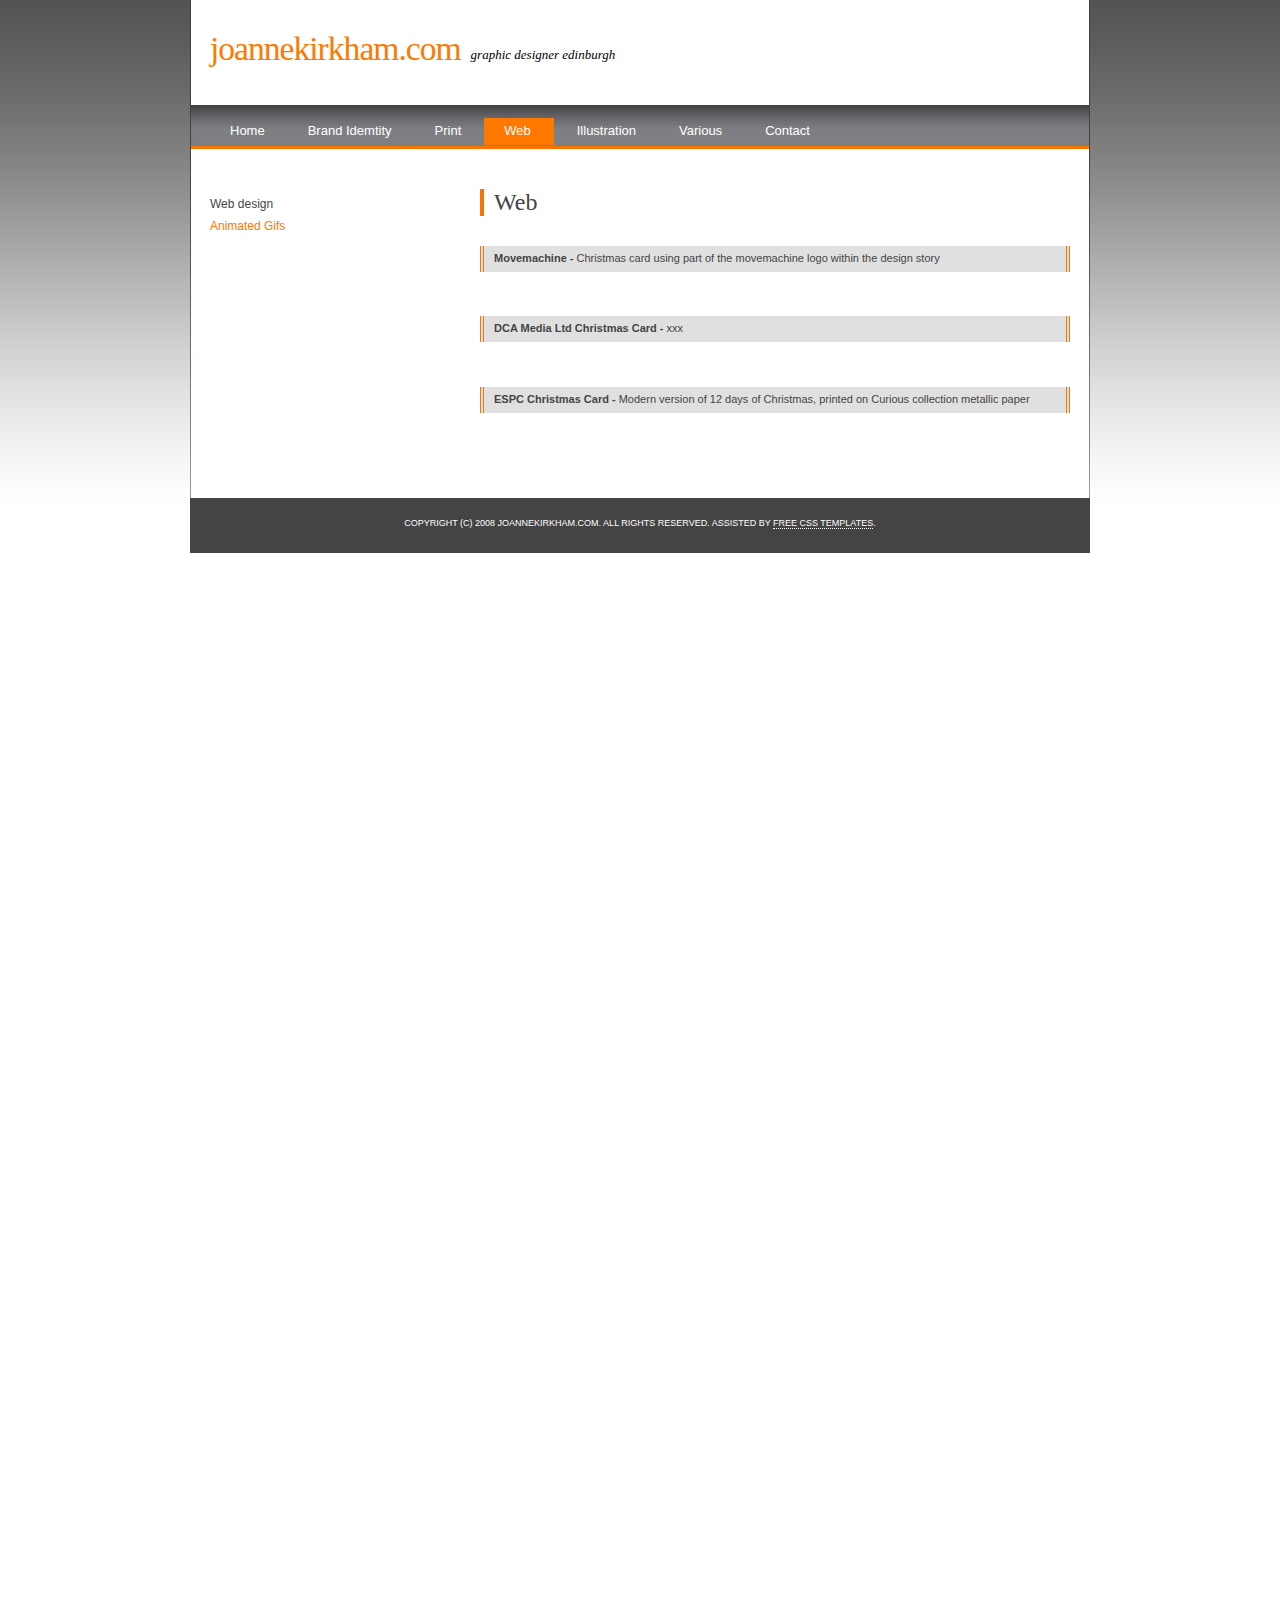
<file: Web.html>
<!DOCTYPE html PUBLIC "-//W3C//DTD XHTML 1.0 Strict//EN" "http://www.w3.org/TR/xhtml1/DTD/xhtml1-strict.dtd">
<!--
Design by Free CSS Templates
http://www.freecsstemplates.org
Released for free under a Creative Commons Attribution 2.5 License

Name       : Compromise
Description: A two-column, fixed-width design with dark color scheme.
Version    : 1.0
Released   : 20081103

-->
<html xmlns="http://www.w3.org/1999/xhtml">
<head>
<meta name="keywords" content="" />
<meta name="description" content="" />
<meta http-equiv="content-type" content="text/html; charset=utf-8" />
<title>joannekirkham.com</title>
<link href="style.css" rel="stylesheet" type="text/css" media="screen" />
<style type="text/css">
<!--
#Layer2 {
	position:absolute;
	left:459px;
	top:643px;
	width:252px;
	height:20px;
	z-index:1;
}
#Layer3 {
	position:absolute;
	left:461px;
	top:1060px;
	width:199px;
	height:25px;
	z-index:2;
}
#Layer4 {
	position:absolute;
	left:460px;
	top:265px;
	width:499px;
	height:17px;
	z-index:1;
}
#Layer5 {
	position:absolute;
	left:460px;
	top:268px;
	width:498px;
	height:17px;
	z-index:1;
}
#Layer6 {
	position:absolute;
	left:493px;
	top:1176px;
	width:421px;
	height:19px;
	z-index:2;
}
#Layer7 {
	position:absolute;
	left:445px;
	top:2473px;
	width:513px;
	height:20px;
	z-index:3;
}
#Layer8 {
	position:absolute;
	left:445px;
	top:3335px;
	width:445px;
	height:19px;
	z-index:4;
}
#Layer9 {
	position:absolute;
	left:445px;
	top:3788px;
	width:457px;
	height:19px;
	z-index:5;
}

-->
</style>
</head>
<body>
<div id="Layer9">Inside Ca </div>
<div id="header">
		<div id="logo">
			<h1><a href="#">Joannekirkham.com</a></h1>
			<p> graphic designer edinburgh</p>
		</div>
</div>
	<!-- end #header -->
	<div id="menu">
		<ul>
			<li><a href="index.html">Home</a></li>
			<li><a href="Brand_Identity.html">Brand Idemtity </a></li>
			<li><a href="Printmagazine.html">Print</a></li>
			<li class="first"><a href="#">Web</a></li>
			<li><a href="illustration_general.html">Illustration</a></li>
			<li><a href="#">Various</a></li>
			<li><a href="#">Contact</a></li>
		</ul>
	</div>
	<!-- end #menu -->
<div id="wrapper">
<div class="btm">
	<div id="page">
		<div id="content">
		  <div class="post">
		    <h1 class="title"><a href="#">Web</a></h1>
		    <div class="entry"></div>
		    <div align="left"></div>
						   <p class="meta"><strong>Movemachine -</strong> Christmas card using part of the movemachine logo within the design story </p>
						   <p>&nbsp;</p>
						   <p class="meta"><strong>DCA Media Ltd Christmas Card -  </strong>xxx</p>
						   <p>&nbsp;</p>
						   <p class="meta"><strong>ESPC Christmas Card      -  </strong> Modern version of 12 days of Christmas, printed on Curious collection metallic paper </p>
		  </div>
		  
		  
		  <div class="post">
		    <div align="center"></div>
			
		  </div>
		  




		</div>
	  <!-- end #content -->
		<div id="sidebar">
			<ul>
				<li>Web design </li>
				<li><a href="illustration_Cards.html">Animated Gifs </a> </a></li>
				<li><a href="Exhibition_Graphics.html"></a></li>
		  </ul>
	        <p>&nbsp;</p>
	        <ul>
	          <li></li>
	          <li> </li>
	          <li></li>
          </ul>
      </div>
		<!-- end #sidebar -->
		<div style="clear: both;">&nbsp;</div>
	</div>
	<!-- end #page -->
</div>
</div>
	<div id="footer">
		<p>Copyright (c) 2008 joannekirkham.com. All rights reserved. assisted by <a href="http://www.freecsstemplates.org/">Free CSS Templates</a>.</p>
	</div>
	<!-- end #footer -->
</body>
</html>
</file>
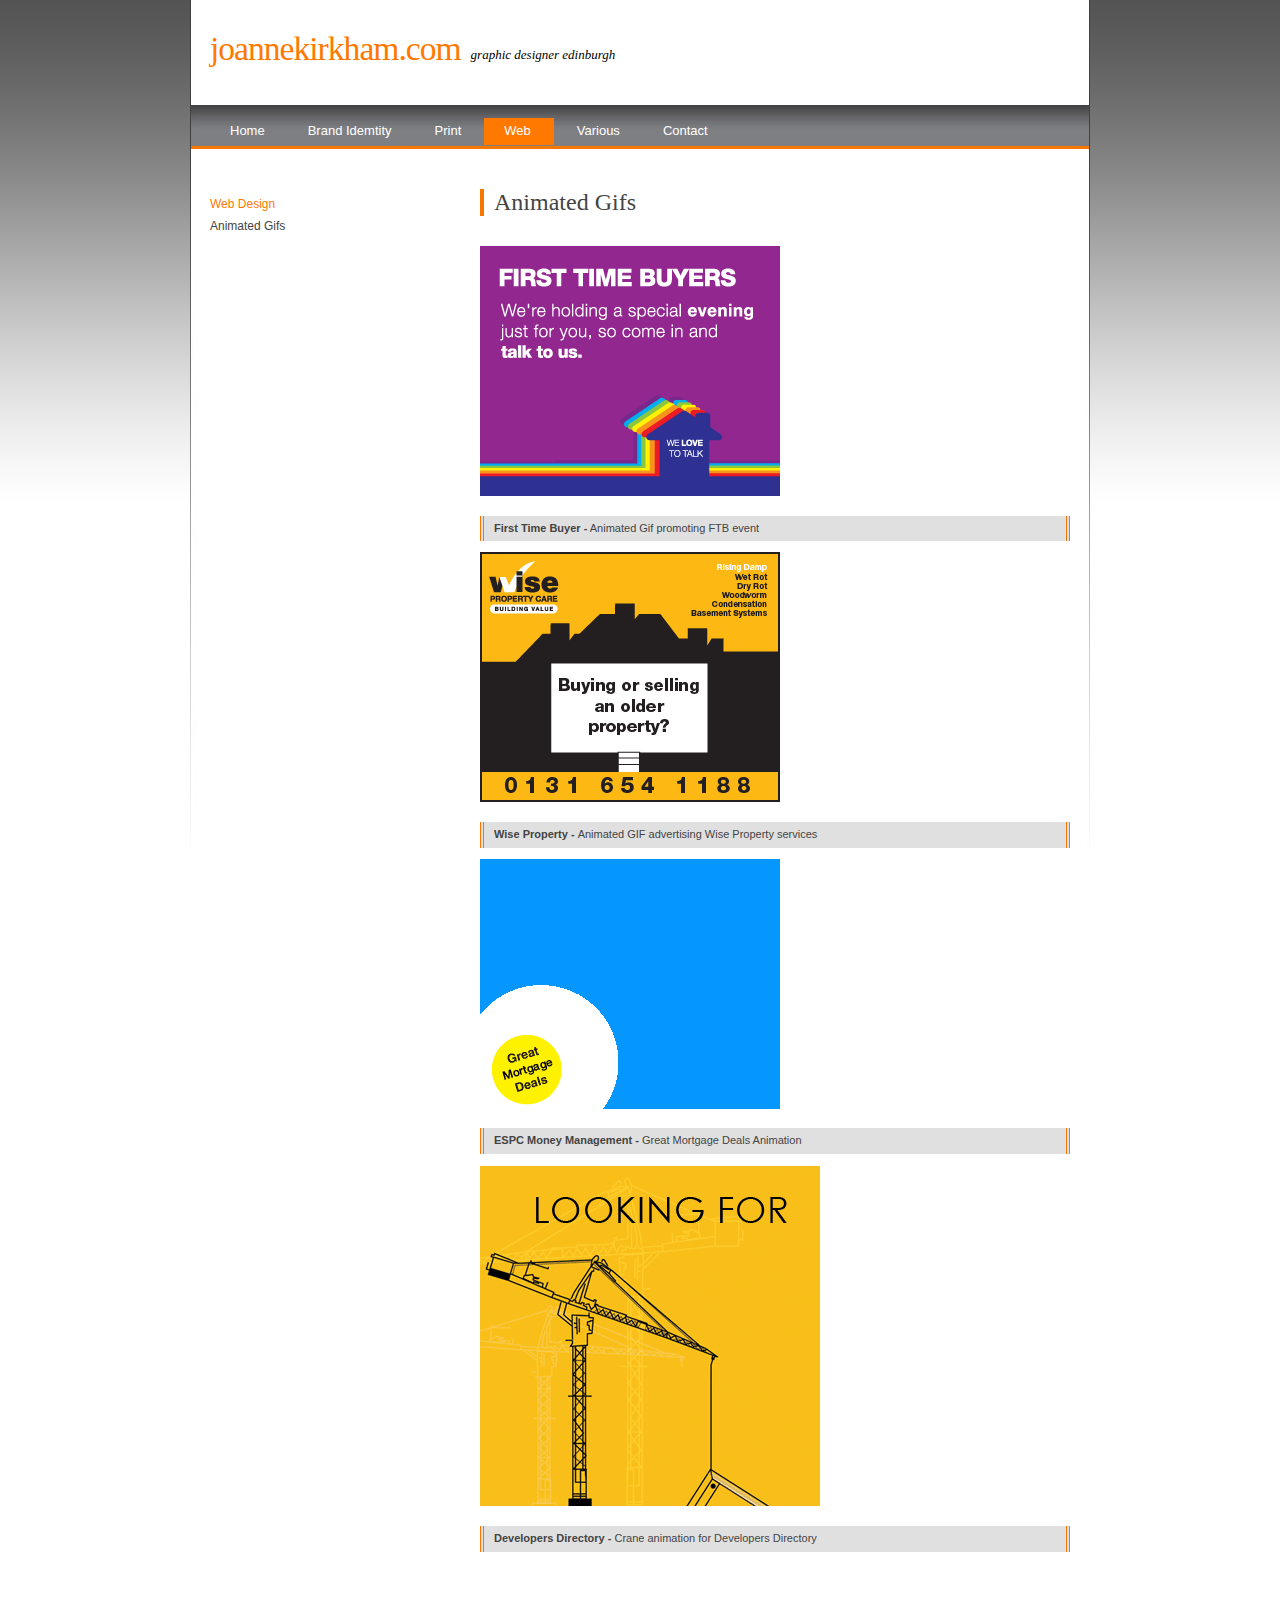
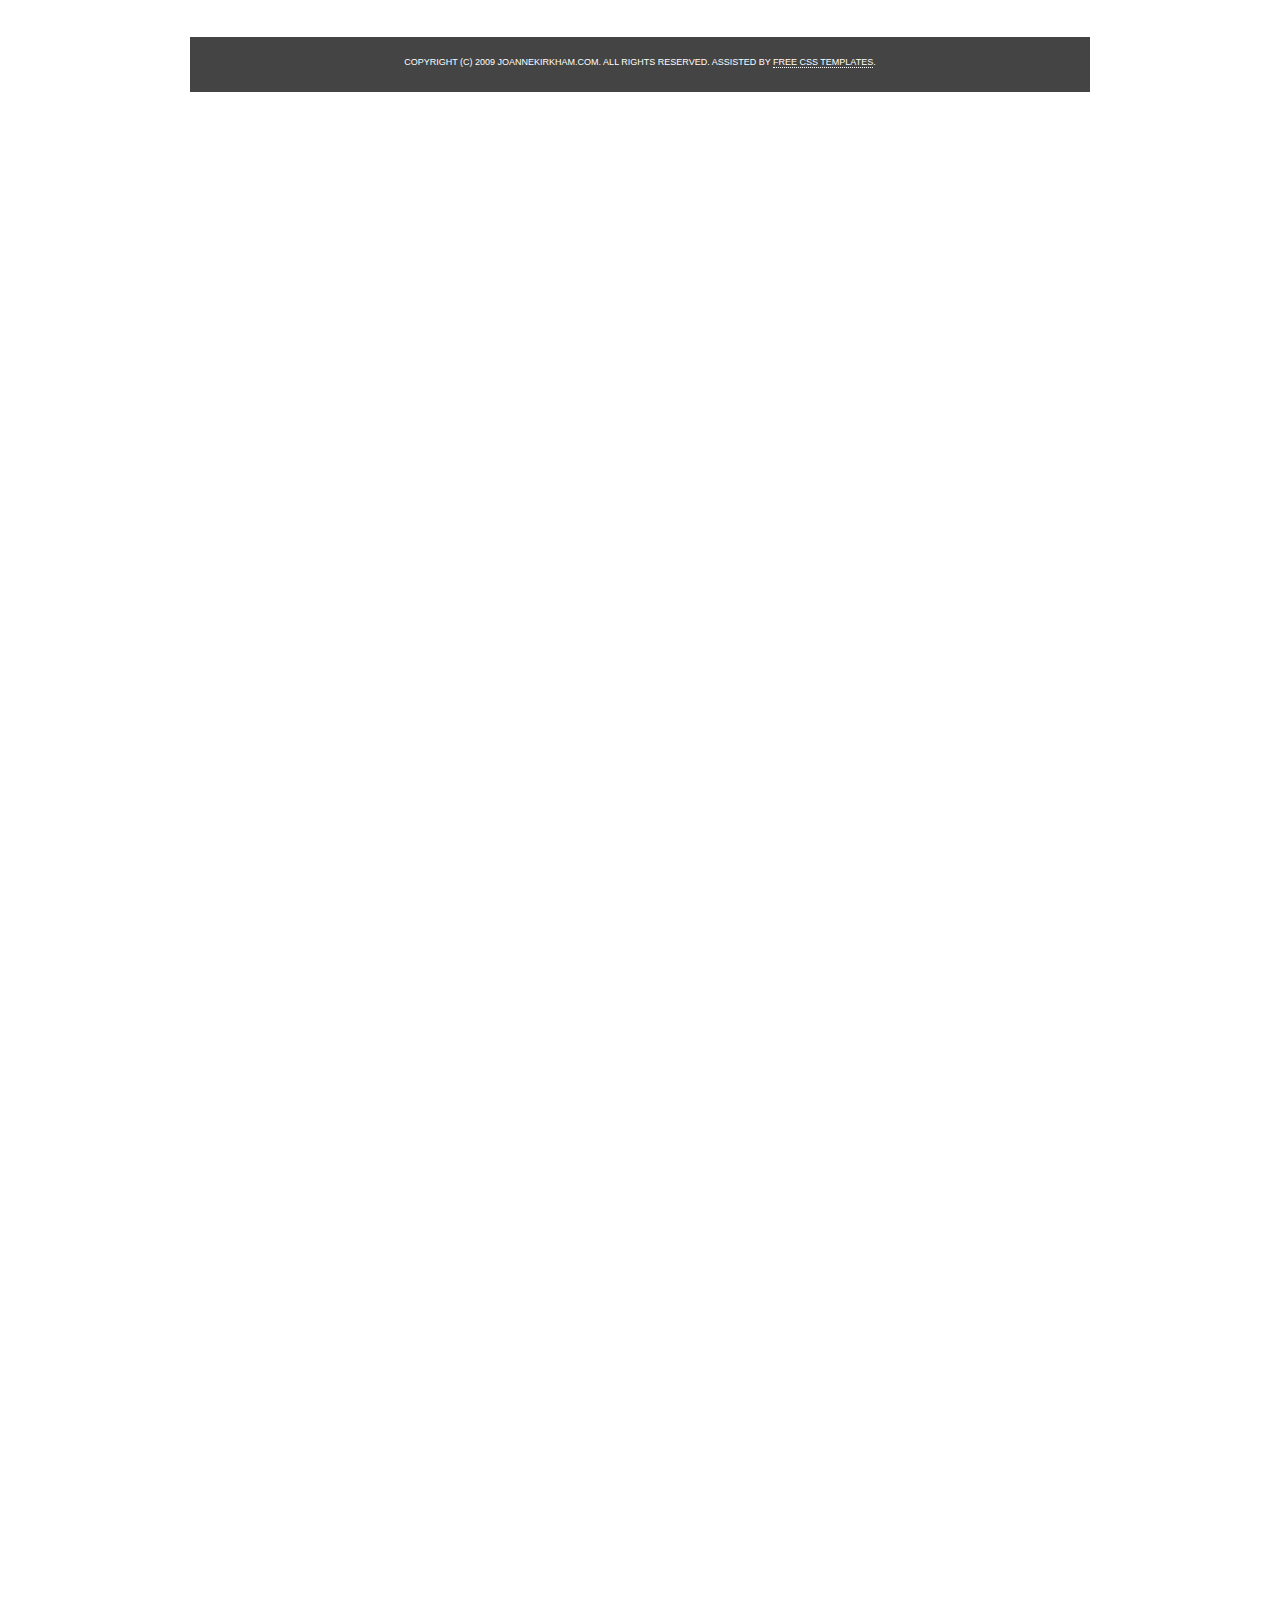
<file: Webanimated.html>
<!DOCTYPE html PUBLIC "-//W3C//DTD XHTML 1.0 Strict//EN" "http://www.w3.org/TR/xhtml1/DTD/xhtml1-strict.dtd">
<!--
Design by Free CSS Templates
http://www.freecsstemplates.org
Released for free under a Creative Commons Attribution 2.5 License

Name       : Compromise
Description: A two-column, fixed-width design with dark color scheme.
Version    : 1.0
Released   : 20081103

-->
<html xmlns="http://www.w3.org/1999/xhtml">
<head>
<meta name="keywords" content="" />
<meta name="description" content="" />
<meta http-equiv="content-type" content="text/html; charset=utf-8" />
<title>joannekirkham.com</title>
<link href="style.css" rel="stylesheet" type="text/css" media="screen" />
<style type="text/css">
<!--
#Layer2 {
	position:absolute;
	left:459px;
	top:643px;
	width:252px;
	height:20px;
	z-index:1;
}
#Layer3 {
	position:absolute;
	left:461px;
	top:1060px;
	width:199px;
	height:25px;
	z-index:2;
}
#Layer4 {
	position:absolute;
	left:460px;
	top:265px;
	width:499px;
	height:17px;
	z-index:1;
}
#Layer5 {
	position:absolute;
	left:460px;
	top:268px;
	width:498px;
	height:17px;
	z-index:1;
}
#Layer6 {
	position:absolute;
	left:493px;
	top:1176px;
	width:421px;
	height:19px;
	z-index:2;
}
#Layer7 {
	position:absolute;
	left:445px;
	top:2473px;
	width:513px;
	height:20px;
	z-index:3;
}
#Layer8 {
	position:absolute;
	left:445px;
	top:3335px;
	width:445px;
	height:19px;
	z-index:4;
}
#Layer9 {
	position:absolute;
	left:445px;
	top:3788px;
	width:457px;
	height:19px;
	z-index:5;
}

-->
</style>
</head>
<body>
<div id="Layer9">Inside Ca </div>
<div id="header">
		<div id="logo">
			<h1><a href="#">Joannekirkham.com</a></h1>
			<p> graphic designer edinburgh</p>
		</div>
</div>
	<!-- end #header -->
	<div id="menu">
		<ul>
			<li><a href="index.html">Home</a></li>
			<li><a href="Brand_Identity.html">Brand Idemtity </a></li>
			<li><a href="Printmagazine.html">Print</a></li>
			<li class="first"><a href="#">Web</a></li>
			<li></li>
			<li><a href="Various.html">Various</a></li>
		  <li><a href="Contact.html">Contact</a></li>
	  </ul>
	</div>
	<!-- end #menu -->
<div id="wrapper">
<div class="btm">
	<div id="page">
		<div id="content">
		  <div class="post">
		    <h1 class="title"><a href="#">Animated Gifs </a></h1>
		    <div class="entry"></div>
		    <div align="left">
		      <p><img src="images/gifs/FTB-Evening-MPU.gif" alt="FTB Animated Gif" width="300" height="250" /></p>
	        </div>
						   <p class="meta"><strong>First Time Buyer -</strong> Animated Gif promoting FTB event </p>
						   <p><img src="images/gifs/WISE-PROPERTY-UPDATE.gif" alt="Wise Property" width="300" height="250" /></p>
						   <p class="meta"><strong>Wise Property  -  </strong>Animated GIF advertising Wise Property services </p>
						   <p><img src="images/gifs/MMONEYM-MPUAMEND.gif" alt="Credit Crunch" width="300" height="250" /></p>
						   <p class="meta"><strong>ESPC Money Management     -  </strong> Great Mortgage Deals Animation </p>
						   </p>
						   <p><img src="images/gifs/CRANEGIF.gif" alt="Crane Animation" width="340" height="340" /></p>
						   <p class="meta"><strong>Developers Directory       -  </strong> Crane animation for Developers Directory </p>
		  </div>
		  
		  
		  <div class="post">
		    <div align="center"></div>
			
		  </div>
		  




		</div>
	  <!-- end #content -->
		<div id="sidebar">
		  <p><a href="Webdesign.html">Web Design</a><br />
	      Animated Gifs</a>	      </p>
		  <p>&nbsp;</p>
	        <ul>
	          <li></li>
	          <li> </li>
	          <li></li>
          </ul>
      </div>
    <!-- end #sidebar -->
		<div style="clear: both;">&nbsp;</div>
	</div>
	<!-- end #page -->
</div>
</div>
	<div id="footer">
		<p>Copyright (c) 2009 joannekirkham.com. All rights reserved. assisted by <a href="http://www.freecsstemplates.org/">Free CSS Templates</a>.</p>
	</div>
	<!-- end #footer -->
</body>
</html>
</file>
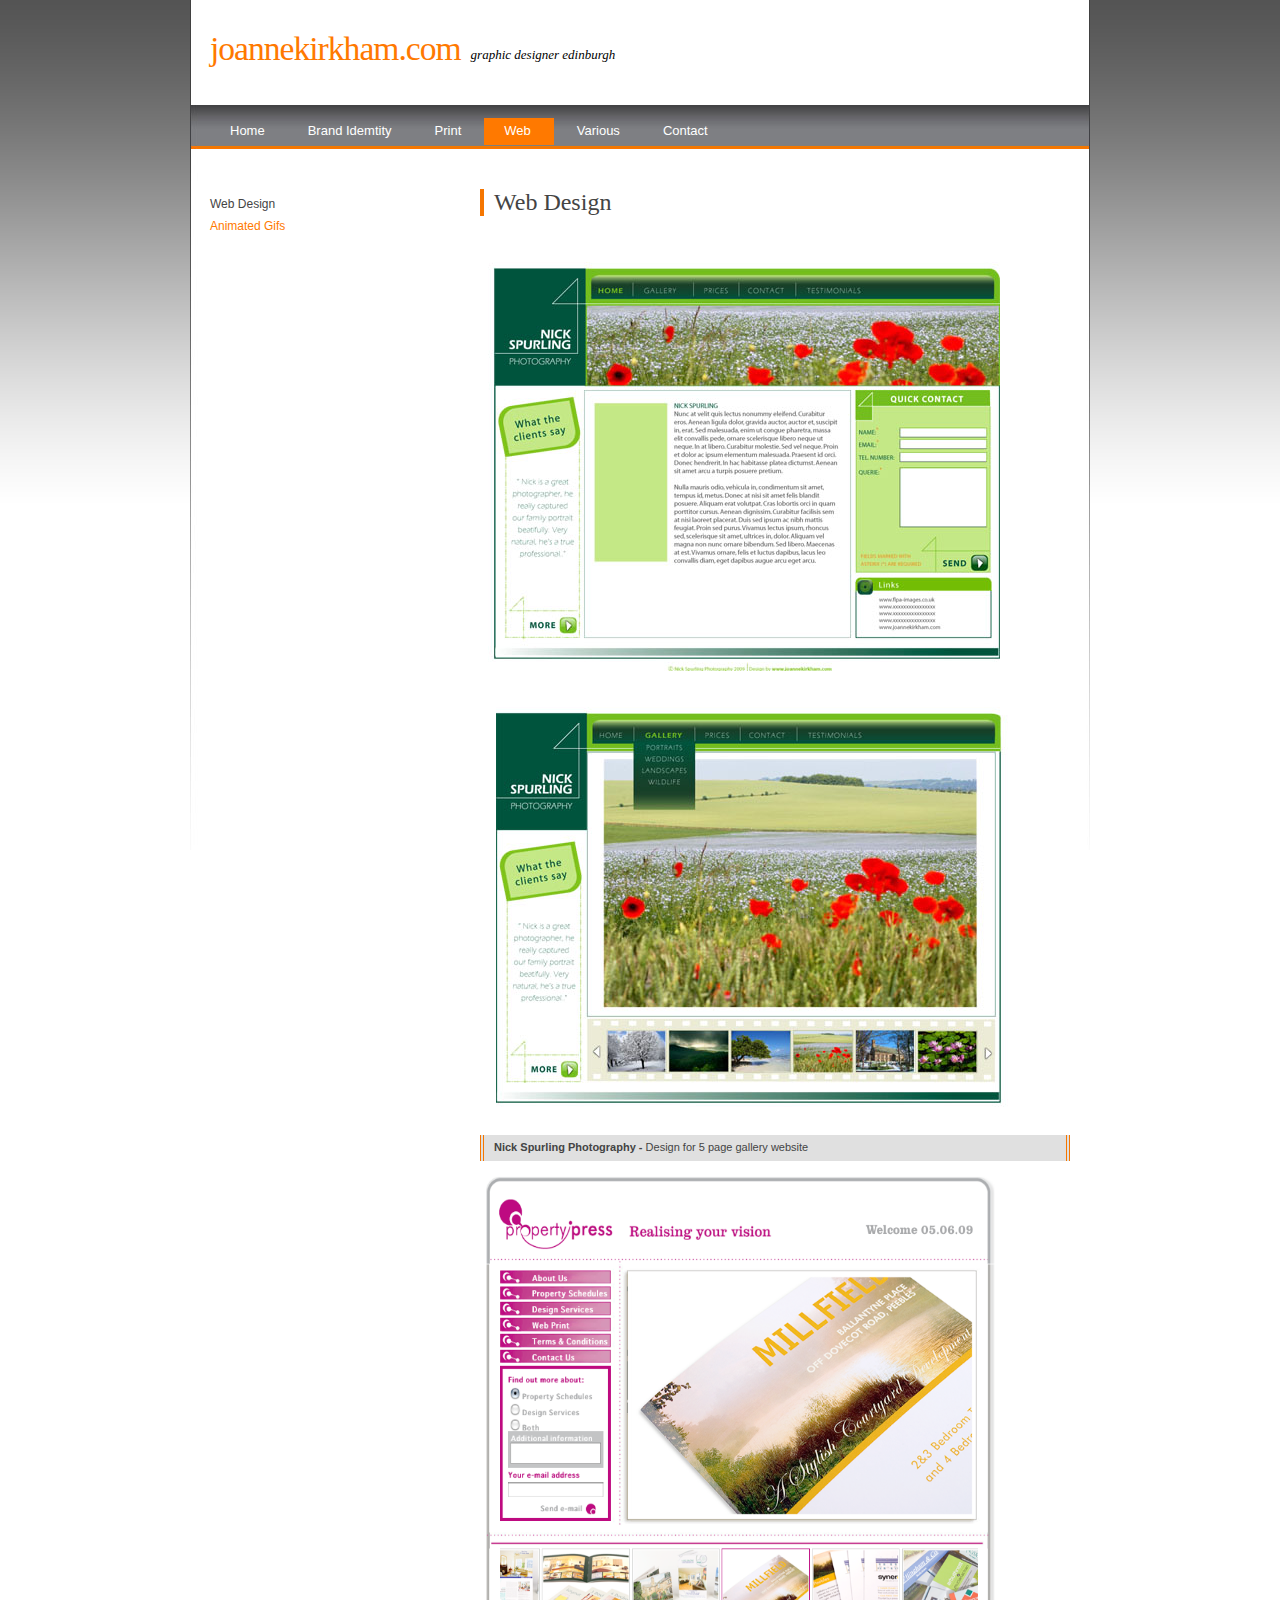
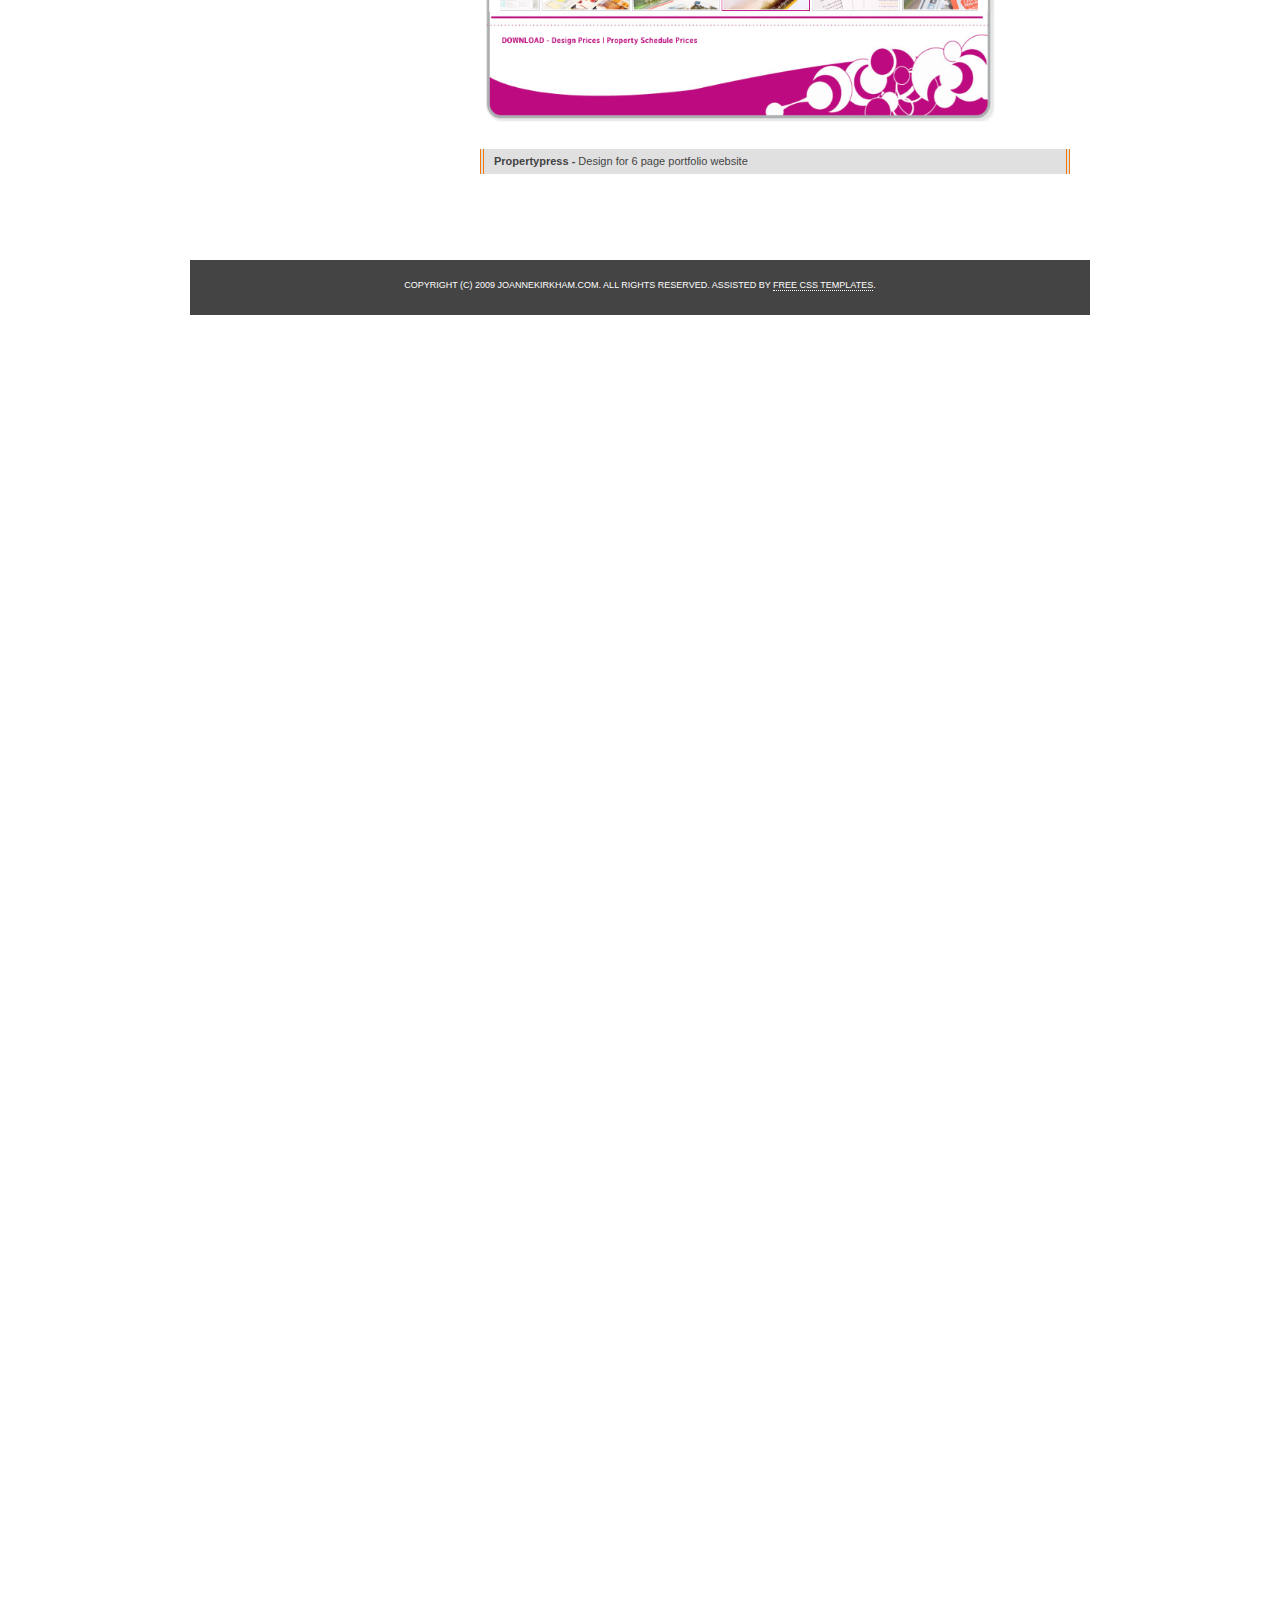
<file: Webdesign.html>
<!DOCTYPE html PUBLIC "-//W3C//DTD XHTML 1.0 Strict//EN" "http://www.w3.org/TR/xhtml1/DTD/xhtml1-strict.dtd">
<!--
Design by Free CSS Templates
http://www.freecsstemplates.org
Released for free under a Creative Commons Attribution 2.5 License

Name       : Compromise
Description: A two-column, fixed-width design with dark color scheme.
Version    : 1.0
Released   : 20081103

-->
<html xmlns="http://www.w3.org/1999/xhtml">
<head>
<meta name="keywords" content="" />
<meta name="description" content="" />
<meta http-equiv="content-type" content="text/html; charset=utf-8" />
<title>joannekirkham.com</title>
<link href="style.css" rel="stylesheet" type="text/css" media="screen" />
<style type="text/css">
<!--
#Layer2 {
	position:absolute;
	left:459px;
	top:643px;
	width:252px;
	height:20px;
	z-index:1;
}
#Layer3 {
	position:absolute;
	left:461px;
	top:1060px;
	width:199px;
	height:25px;
	z-index:2;
}
#Layer4 {
	position:absolute;
	left:460px;
	top:265px;
	width:499px;
	height:17px;
	z-index:1;
}
#Layer5 {
	position:absolute;
	left:460px;
	top:268px;
	width:498px;
	height:17px;
	z-index:1;
}
#Layer6 {
	position:absolute;
	left:493px;
	top:1176px;
	width:421px;
	height:19px;
	z-index:2;
}
#Layer7 {
	position:absolute;
	left:445px;
	top:2473px;
	width:513px;
	height:20px;
	z-index:3;
}
#Layer8 {
	position:absolute;
	left:445px;
	top:3335px;
	width:445px;
	height:19px;
	z-index:4;
}
#Layer9 {
	position:absolute;
	left:445px;
	top:3788px;
	width:457px;
	height:19px;
	z-index:5;
}

-->
</style>
</head>
<body>
<div id="Layer9">Inside Ca </div>
<div id="header">
		<div id="logo">
			<h1><a href="#">Joannekirkham.com</a></h1>
			<p> graphic designer edinburgh</p>
		</div>
</div>
	<!-- end #header -->
	<div id="menu">
		<ul>
			<li><a href="index.html">Home</a></li>
			<li><a href="Brand_Identity.html">Brand Idemtity </a></li>
			<li><a href="Printmagazine.html">Print</a></li>
			<li class="first"><a href="Webdesign.html">Web</a></li>
		  <li></li>
			<li><a href="Various.html">Various</a></li>
		  <li><a href="Contact.html">Contact</a></li>
	  </ul>
	</div>
	<!-- end #menu -->
<div id="wrapper">
<div class="btm">
	<div id="page">
		<div id="content">
		  <div class="post">
		    <h1 class="title"><a href="#">Web Design</a></h1>
		    <div class="entry"></div>
		    <div align="left">
		      <p><img src="images/WEB/nickweb1.jpg" alt="Nick Spurling Photographer Website" width="541" height="425" /></p>
		      <p><img src="images/WEB/nickweb2.jpg" alt="Nick Spurling" width="541" height="425" /></p>
		      <p class="meta"><strong>Nick Spurling Photography -</strong> Design for 5 page gallery website
                </p>
		      </p>
		      </p>
		      <p><img src="images/WEB/ppresss schedule.png" alt="Propertypress Schedulle Gallery" width="523" height="556" /></p>
		    </div>
		    <p class="meta"><strong>Propertypress -</strong> Design for 6 page portfolio website
		      </p>
		    </p>
	      </div>
		  
		  
		  <div class="post">
		    <div align="center"></div>
			
		  </div>
		  




		</div>
	  <!-- end #content -->
		<div id="sidebar">
		  <p>Web Design<br />
	        <a href="Webanimated.html">Animated Gifs</a>	      </a></p>
		  <p>&nbsp;</p>
	        <ul>
	          <li></li>
	          <li> </li>
	          <li></li>
          </ul>
      </div>
    <!-- end #sidebar -->
		<div style="clear: both;">&nbsp;</div>
	</div>
	<!-- end #page -->
</div>
</div>
	<div id="footer">
		<p>Copyright (c) 2009 joannekirkham.com. All rights reserved. assisted by <a href="http://www.freecsstemplates.org/">Free CSS Templates</a>.</p>
	</div>
	<!-- end #footer -->
</body>
</html>
</file>
<file: style.css>
/*
Design by Free CSS Templates
http://www.freecsstemplates.org
Released for free under a Creative Commons Attribution 2.5 License
*/

body {
	margin: 0px;
	background: url(images/img01.gif) repeat-x left top;
	font-family: Arial, Helvetica, sans-serif;
	font-size: 12px;
	color: #444444;
}

h1, h2, h3 {
	margin: 0;
	font-family: Georgia, "Times New Roman", Times, serif;
	font-weight: normal;
	color: #444444;
}

h1 {
	font-size: 2em;
}

h2 {
	font-size: 2em;
}

h3 {
	font-size: 1.6em;
}

p, ul, ol {
	margin-top: 0;
	line-height: 180%;
}

ul, ol {
}

a {
	text-decoration: none;
	border-bottom: 1px dotted #CC0001;
	color: #FB7600;
}

a:hover {
	background: none;
}

#wrapper {
	width: 900px;
	margin: 0 auto;
	background: url(images/img04.jpg) no-repeat left top;
}



/* Header */

#header {
	width: 900px;
	height: 105px;
	margin: 0 auto;
	background: url(images/img02.jpg) repeat-y left top;
}

/* Logo */

#logo {
	float: left;
	width: 640px;
	color: #000000;
}

#logo h1, #logo p {
}

#logo h1 {
	float: left;
	padding: 30px 0 0 20px;
	margin-right: 10px;
	letter-spacing: -1px;
	text-transform: lowercase;
	font-size: 2.8em;
}

#logo h1 a {
	color: #FF7900;
}

#logo p {
	float: left;
	margin: 44px 0 0 0;
	padding: 3px 10px 3px 0px;
	font: normal 13px Georgia, "Times New Roman", Times, serif;
	font-style: italic;
} 

#logo a {
	border: none;
	background: none;
	text-decoration: none;
	color: #000000;
}

/* Search */

#search {
	float: right;
	width: 230px;
	padding: 0;
}

#search form {
	height: 41px;
	margin: 0;
	padding: 70px 0 0 0px;
}

#search fieldset {
	margin: 0;
	padding: 0;
	border: none;
}

#search-text {
	width: 210px;
	border: none;
	text-transform: lowercase;
	font: bold 1.2em Arial, Helvetica, sans-serif;
	color: #FFFFFF;
}

#search-submit {
	display: none;
}

/* Menu */

#menu {
	width: 900px;
	height: 44px;
	background: url(images/img03.jpg) no-repeat left top;
	margin: 0 auto;
	padding: 0;
}

#menu ul {
	margin: 0;
	padding: 13px 0 0 20px;
	list-style: none;
	line-height: normal;
}

#menu li {
	float: left;
}

#menu a {
	display: block;
	margin-right: 3px;
	padding: 5px 20px 7px 20px;
	text-decoration: none;
	font-family: Arial, Helvetica, sans-serif;
	font-size: 13px;
	font-weight: normal;
	color: #FFFFFF;
	border: none;
}

#menu a:hover, #menu .current_page_item a {
}

#menu a:hover {
	background: #FF7900;
	text-decoration: none;
}

#menu .first {
	margin-right: 3px;
	background: #FF7900;
}

/* Page */

#page {
	width: 900px;
	margin: 0 auto;
	padding-top: 20px;
}

/* Content */

#content {
	float: right;
	width: 610px;
	padding: 20px 20px 0 0;
}

.post {
	margin-left: 20px;
	padding-bottom: 30px;
}

.post .title {
	padding-left: 10px;
	border-left: 4px solid #F57601;
	color: #000000;
}

.post .title a {
	background: none;
	color: #444444;
	border: none;
}

.post .title a:hover {
	text-decoration: underline;
}

.post .meta {
	background: #E0E0E0;
	border-left: 4px double #F57601;
	border-right: 4px double #F57601;
	padding: 3px 10px 3px 10px;
	text-align: left;
	font-family: Arial, Helvetica, sans-serif;
	font-size: 11px;
}

.post .meta .comments,.post .meta .permalink {
}

.post .entry {
	padding: 10px 20px 20px 20px;
	text-align: justify;
}

.strip {
	padding-left: 10px;
	border-left: 4px solid #F57601;
	color: #000000;
}

/* Sidebar */

#sidebar {
	float: left;
	width: 210px;
	padding: 25px 10px 0 20px;
}

#sidebar ul {
	margin: 0;
	padding: 0;
	list-style: none;
}

#sidebar li {
	margin: 0;
	padding: 0;
}

#sidebar li ul {
	padding-bottom: 30px;
}

#sidebar li li {
	line-height: 35px;
	border-bottom: 1px dashed #BCBCBC;
}

#sidebar li li span {
	display: block;
	margin-top: -20px;
	padding: 0;
	font-size: 11px;
	font-style: italic;
	color: #BCBCBC;
}

#sidebar h2 {
	letter-spacing: -.5px;
	color: #444444;
}

#sidebar p {
	padding-bottom: 20px;
	text-align: justify;
}

#sidebar a {
	color: #FF7900;
	border: none;
}

#sidebar a:hover {
	text-decoration: underline;
	color: #787878;
}

/* Calendar */

#calendar {
}

#calendar_wrap {
	padding: 20px;
}

#calendar table {
	width: 100%;
}

#calendar tbody td {
	text-align: center;
}

#calendar #next {
	text-align: right;
}

/* Footer */

#footer {
	width: 900px;
	height: 20px;
	margin: 0 auto;
	padding: 20px 0 15px 0;
	background: #444444;
	font-family: Arial, Helvetica, sans-serif;
	color: #FFFFFF;
}

#footer p {
	margin: 0;
	line-height: normal;
	font-size: 9px;
	text-transform: uppercase;
	text-align: center;
}

#footer a {
	color: #FFFFFF;
	border-bottom: 1px #FFFFFF dotted;
}
</file>
